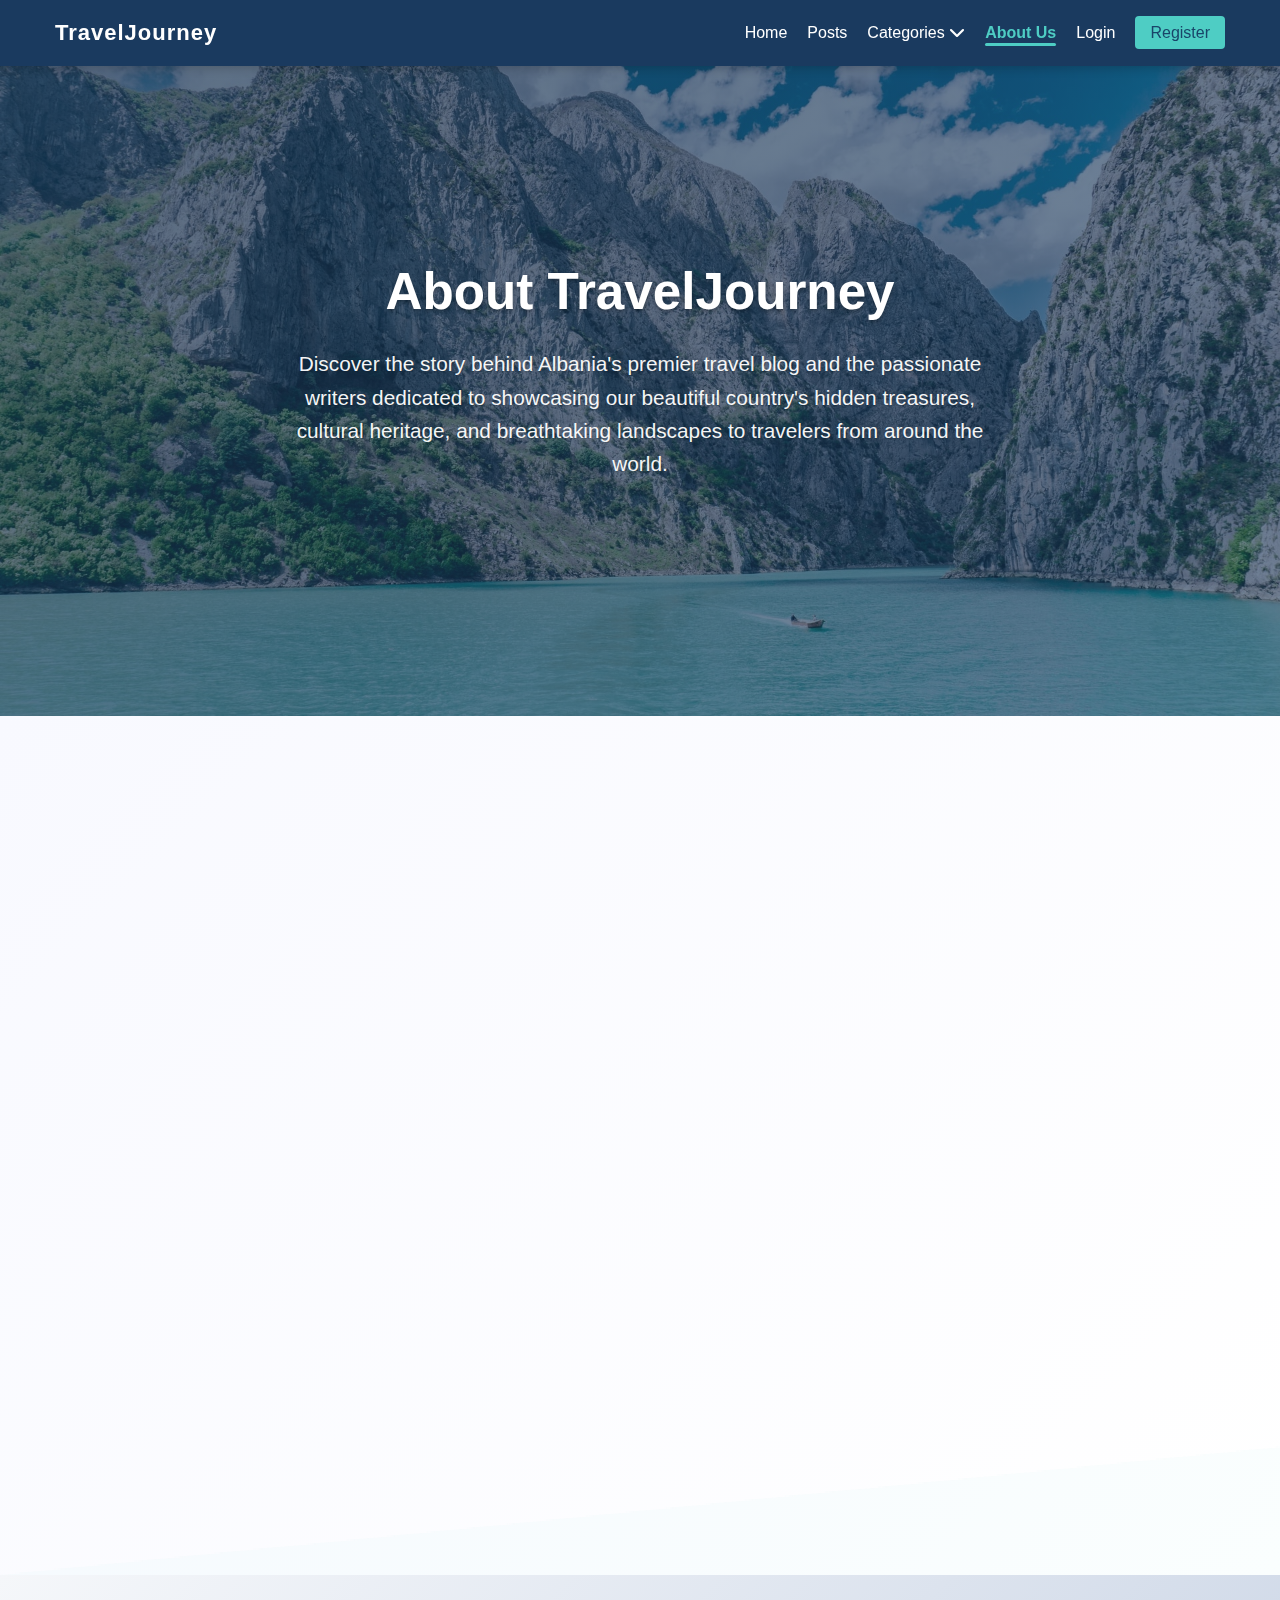
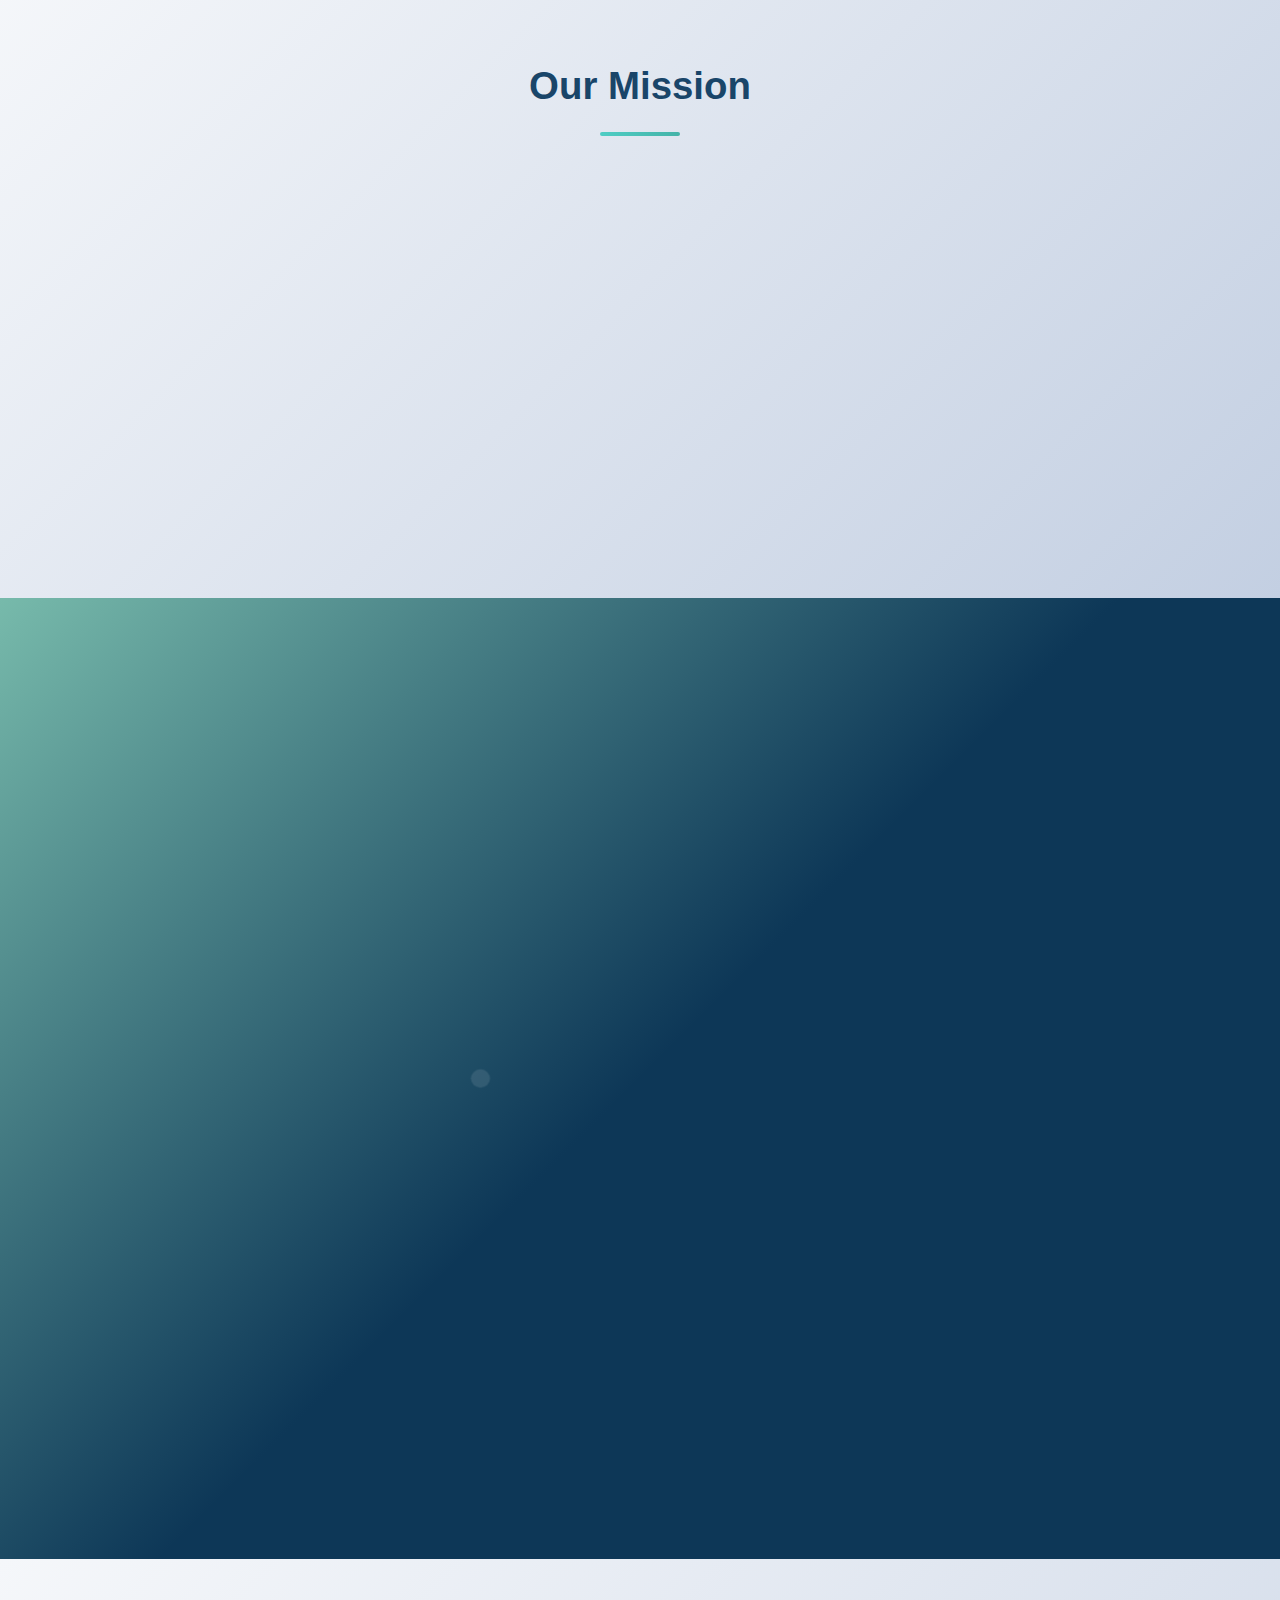
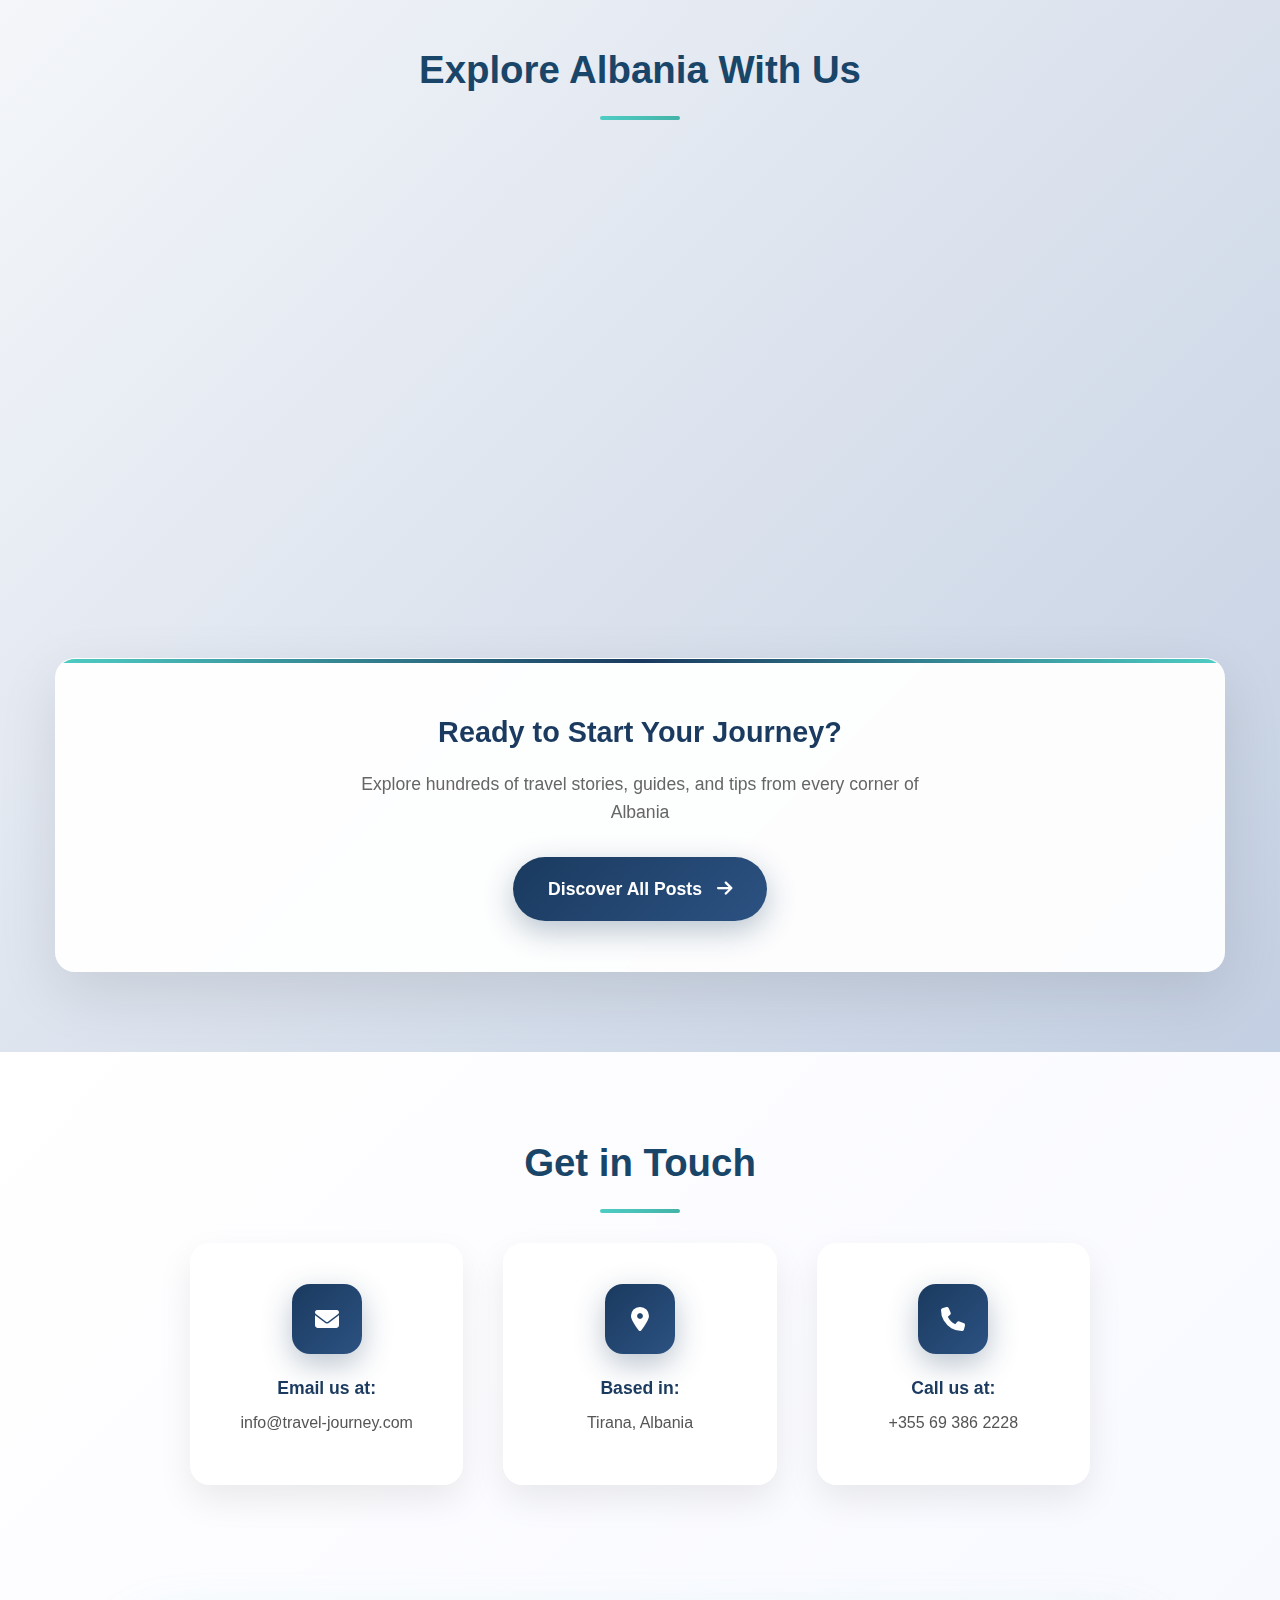
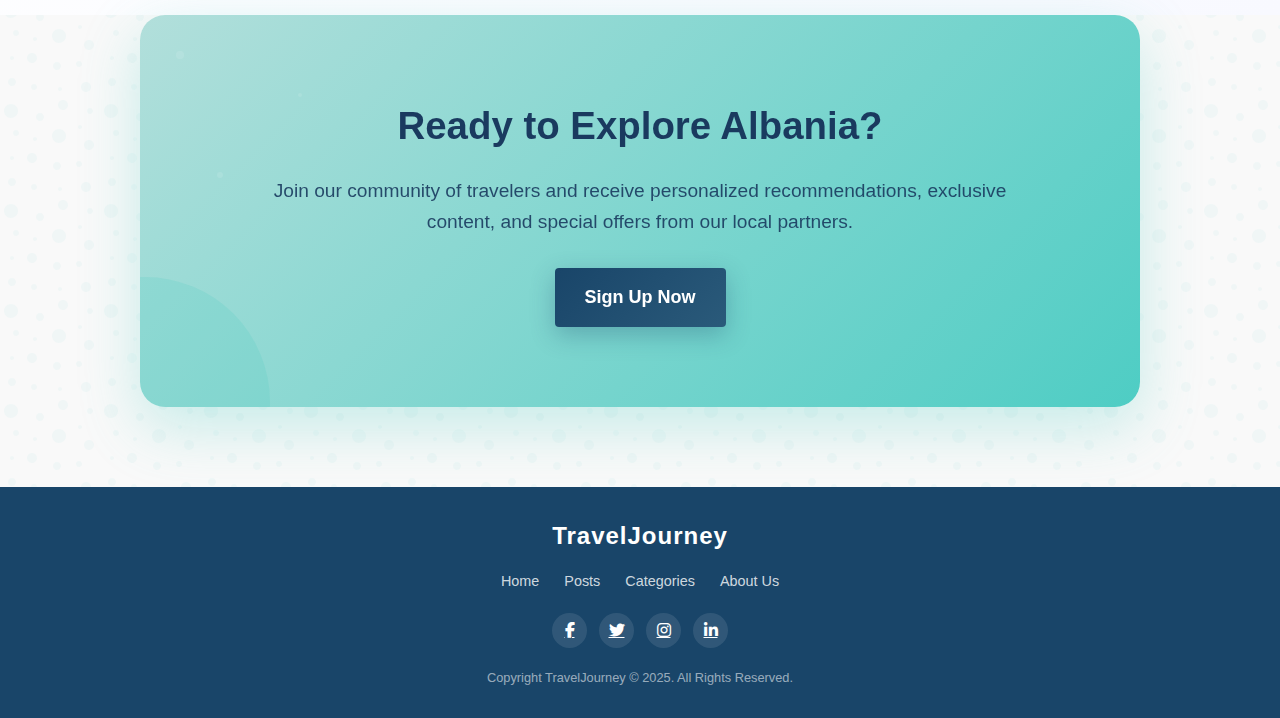
<file: frontend/TravelJourney/pages/about.html>
<!DOCTYPE html>
<html lang="en">
<head>
  <meta charset="UTF-8" />
  <meta name="viewport" content="width=device-width, initial-scale=1.0" />
  
  <!-- Meta tags për SEO - dinamike -->
  <title id="page-title">About Us | TravelJourney</title>
  <meta name="description" content="Learn about TravelJourney.al, a community-driven platform sharing authentic Albanian travel experiences" id="page-description" />
  <meta name="keywords" content="about TravelJourney, Albanian travel community, authentic travel Albania" id="page-keywords" />
  <link rel="canonical" href="http://127.0.0.1:5500/pages/about.html" id="page-canonical" />
  
  <!-- Meta tags për Open Graph -->
  <meta property="og:title" content="About Us | TravelJourney" id="og-title" />
  <meta property="og:description" content="Learn about TravelJourney.al, a community-driven platform sharing authentic Albanian travel experiences" id="og-description" />
  <meta property="og:type" content="website" id="og-type" />
  <meta property="og:url" content="http://127.0.0.1:5500/pages/about.html" id="og-url" />
  <meta property="og:site_name" content="TravelJourney.al" />
  <meta property="og:locale" content="en_US" />
  
  <!-- Meta tags për Twitter Card -->
  <meta name="twitter:card" content="summary_large_image" />
  <meta name="twitter:title" content="About Us | TravelJourney" id="twitter-title" />
  <meta name="twitter:description" content="Learn about TravelJourney.al, a community-driven platform sharing authentic Albanian travel experiences" id="twitter-description" />
  
  <!-- Linkjet e CSS-së -->
  <link rel="stylesheet" href="../css/index.css" />
  <link rel="stylesheet" href="../css/about.css" />
  <link rel="stylesheet" href="https://cdnjs.cloudflare.com/ajax/libs/font-awesome/6.4.0/css/all.min.css" />
  
  <!-- Të dhënat e strukturuara - JSON-LD -->
  <script type="application/ld+json" id="structured-data">
  {
    "@context": "https://schema.org",
    "@type": "AboutPage",
    "name": "About TravelJourney.al",
    "description": "Learn about TravelJourney.al, a community-driven platform sharing authentic Albanian travel experiences",
    "url": "http://127.0.0.1:5500/pages/about.html",
    "mainEntity": {
      "@type": "Organization",
      "name": "TravelJourney.al",
      "description": "Community-driven platform for authentic Albanian travel experiences",
      "url": "http://127.0.0.1:5500"
    }
  }
  </script>
</head>
<body>
  <!-- Shiriti i navigimit -->
  <nav class="navbar">
    <div class="container">
      <div class="nav-logo">TravelJourney</div>
      <div class="mobile-menu-toggle">
        <i class="fas fa-bars"></i>
      </div>
      <ul class="nav-links">
        <li><a href="index.html">Home</a></li>
        <li><a href="posts.html">Posts</a></li>
        <li class="dropdown">
          <a href="#" class="dropdown-trigger">Categories <i class="fas fa-chevron-down"></i></a>
          <ul class="dropdown-content" id="categoryList">
            <!-- Kategoriet do të mbushen me JS -->
          </ul>
        </li>
        <li class="active"><a href="about.html">About Us</a></li>
        <li id="profileItem" style="display: none;"><a href="profile.html"><i class="fas fa-user-circle"></i> My Profile</a></li>
        <li id="loginItem"><a href="login.html" id="loginLogoutBtn">Login</a></li>
        <li id="registerItem"><a href="register.html" class="register-btn">Register</a></li>
      </ul>
    </div>
  </nav>

  <!-- Seksioni kryesor hero -->
  <section class="hero" style="background: url('../image/aboutimg.jpg') no-repeat center center; background-size: cover;">
    <div class="container">
      <div class="hero-content">
        <h1>About TravelJourney</h1>
        <p>Discover the story behind Albania's premier travel blog and the passionate writers dedicated to showcasing our beautiful country's hidden treasures, cultural heritage, and breathtaking landscapes to travelers from around the world.</p>
      </div>
    </div>
  </section>

  <!-- Përmbajtja kryesore e faqes About -->
  <section class="about-section">
    <div class="container">
      <div class="about-container">
        <div class="about-content-grid">
          <div class="about-text-card">
            <div class="about-icon">
              <i class="fas fa-book-open"></i>
            </div>
            <h2>Our Story</h2>
            <div class="story-timeline">
              <div class="timeline-item">
                <div class="timeline-year">2025</div>
                <div class="timeline-content">
                  <p>TravelJourney began with a simple idea: to help international travelers discover authentic experiences in one of Europe's most underrated destinations.</p>
                </div>
              </div>
              <div class="timeline-item">
                <div class="timeline-year">Today</div>
                <div class="timeline-content">
                  <p>We've grown into a trusted community of passionate locals and travelers who share their love for Albania with the world, promoting inspiring, informative, and respectful travel.</p>
                </div>
              </div>
            </div>
            <!-- Statistikat e historisë -->
            <div class="story-stats">
              <div class="stat-item">
                <div class="stat-number">50+</div>
                <div class="stat-label">Destinations Covered</div>
              </div>
              <div class="stat-item">
                <div class="stat-number">100K+</div>
                <div class="stat-label">Travelers Helped</div>
              </div>
              <div class="stat-item">
                <div class="stat-number">500+</div>
                <div class="stat-label">Travel Stories</div>
              </div>
            </div>
          </div>
          <div class="about-image-card">
            <div class="image-wrapper">
              <img src="../image/explore.avif" alt="The TravelJourney team exploring Albanian mountains" loading="lazy" />
              <div class="image-overlay">
                <div class="overlay-content">
                  <i class="fas fa-mountain"></i>
                  <p>Exploring Albania's Hidden Gems</p>
                </div>
              </div>
            </div>
          </div>
        </div>
      </div>
    </div>
  </section>

  <!-- Seksioni i misionit tonë -->
  <section class="mission-section">
    <div class="container">
      <h2 class="section-title">Our Mission</h2>
      <div class="mission-container">
        <div class="mission-card">
          <div class="mission-icon">
            <i class="fas fa-compass"></i>
          </div>
          <h3>Authentic Exploration</h3>
          <p>We seek to showcase Albania beyond tourist hotspots, taking you to hidden gems and authentic experiences that reflect the true spirit of our country.</p>
        </div>
        <div class="mission-card">
          <div class="mission-icon">
            <i class="fas fa-handshake"></i>
          </div>
          <h3>Cultural Bridge</h3>
          <p>We aim to create understanding between visitors and locals, explaining cultural nuances and traditions that make Albania unique in the Balkans.</p>
        </div>
        <div class="mission-card">
          <div class="mission-icon">
            <i class="fas fa-leaf"></i>
          </div>
          <h3>Sustainable Travel</h3>
          <p>We promote responsible tourism practices that preserve Albania's natural beauty and cultural heritage for future generations.</p>
        </div>
      </div>
    </div>
  </section>

  <!-- Seksioni i vizionit tonë -->
  <section class="vision-section">
    <div class="container">
      <div class="vision-container">
        <div class="vision-image-card">
          <div class="vision-image-wrapper">
            <img src="../image/nature.webp" alt="Future of Albanian tourism" loading="lazy" />
            <div class="vision-badge">
              <span>2030 Vision</span>
            </div>
          </div>
        </div>
        <div class="vision-content-card">
          <div class="vision-icon">
            <i class="fas fa-eye"></i>
          </div>
          <h2>Our Vision</h2>
          <div class="vision-goals">
            <div class="goal-item">
              <div class="goal-icon">
                <i class="fas fa-globe-europe"></i>
              </div>
              <div class="goal-content">
                <h4>Premier Destination</h4>
                <p>We envision Albania becoming a premier sustainable tourism destination in Europe, where visitors create meaningful connections with local communities.</p>
              </div>
            </div>
            <div class="goal-item">
              <div class="goal-icon">
                <i class="fas fa-users"></i>
              </div>
              <div class="goal-content">
                <h4>1 Million Travelers</h4>
                <p>By 2030, we aim to have helped over 1 million international travelers experience the authentic Albania, contributing to economic growth in rural areas.</p>
              </div>
            </div>
            <div class="goal-item">
              <div class="goal-icon">
                <i class="fas fa-heart"></i>
              </div>
              <div class="goal-content">
                <h4>Cultural Preservation</h4>
                <p>We're committed to showcasing tourism evolution while maintaining genuine hospitality and pristine natural environments that make our country special.</p>
              </div>
            </div>
          </div>
        </div>
      </div>
    </div>
  </section>

  <!-- Seksioni për eksplorimin e Shqipërisë -->
  <section class="explore-section">
    <div class="container">
      <h2 class="section-title">Explore Albania With Us</h2>
      <div class="explore-container">
        <div class="explore-card">
          <div class="explore-image">
            <img src="../image/aboutbeach.avif" alt="Albanian Riviera coastline" loading="lazy" />
            <div class="explore-overlay">
              <h3>Coastal Treasures</h3>
            </div>
          </div>
          <div class="explore-content">
            <p>Discover the breathtaking Albanian Riviera with its crystal-clear waters, hidden beaches, and charming coastal villages that rival any Mediterranean destination.</p>
          </div>
        </div>
        <div class="explore-card">
          <div class="explore-image">
            <img src="../image/aboutmountain.webp" alt="Albanian Alps" loading="lazy" />
            <div class="explore-overlay">
              <h3>Mountain Adventures</h3>
            </div>
          </div>
          <div class="explore-content">
            <p>Venture into the majestic Albanian Alps and experience some of Europe's most unspoiled mountain landscapes with breathtaking hiking trails and authentic rural experiences.</p>
          </div>
        </div>
        <div class="explore-card">
          <div class="explore-image">
            <img src="../image/aboutculture.webp" alt="Albanian cultural heritage" loading="lazy" />
            <div class="explore-overlay">
              <h3>Cultural Heritage</h3>
            </div>
          </div>
          <div class="explore-content">
            <p>Immerse yourself in Albania's rich cultural heritage, from ancient ruins and UNESCO sites to vibrant traditions, festivals, and the famous Albanian hospitality.</p>
          </div>
        </div>
      </div>
      
      <!-- Butoni për të zbuluar më shumë -->
      <div class="discover-more-section">
        <div class="discover-content">
          <h3>Ready to Start Your Journey?</h3>
          <p>Explore hundreds of travel stories, guides, and tips from every corner of Albania</p>
        </div>
        <a href="posts.html" class="discover-btn">
          <span>Discover All Posts</span>
          <i class="fas fa-arrow-right"></i>
        </a>
      </div>
    </div>
  </section>

  <!-- Seksioni i kontaktit -->
  <section class="contact-section">
    <div class="container">
      <h2 class="section-title">Get in Touch</h2>
      <div class="contact-methods">
        <div class="contact-method">
          <div class="contact-icon">
            <i class="fas fa-envelope"></i>
          </div>
          <p class="contact-label">Email us at:</p>
          <p>info@travel-journey.com</p>
        </div>
        <div class="contact-method">
          <div class="contact-icon">
            <i class="fas fa-map-marker-alt"></i>
          </div>
          <p class="contact-label">Based in:</p>
          <p>Tirana, Albania</p>
        </div>
        <div class="contact-method">
          <div class="contact-icon">
            <i class="fas fa-phone"></i>
          </div>
          <p class="contact-label">Call us at:</p>
          <p>+355 69 386 2228</p>
        </div>
      </div>
    </div>
  </section>

  <!-- Seksioni CTA (Call to Action) -->
  <section class="cta-section">
    <div class="container">
      <h2>Ready to Explore Albania?</h2>
      <p>Join our community of travelers and receive personalized recommendations, exclusive content, and special offers from our local partners.</p>
      <a href="register.html" class="btn btn-large btn-primary" id="ctaSignUpBtn">Sign Up Now</a>
    </div>
  </section>

  <!-- Poshtëfaqja -->
  <footer class="footer">
    <div class="container">
      <div class="footer-logo">TravelJourney</div>
      <ul class="footer-links">
        <li><a href="index.html">Home</a></li>
        <li><a href="posts.html">Posts</a></li>
        <li><a href="categories.html">Categories</a></li>
        <li><a href="about.html">About Us</a></li>
      </ul>
      <div class="social-icons">
        <a href="#" class="social-icon" aria-label="Facebook"><i class="fab fa-facebook-f"></i></a>
        <a href="#" class="social-icon" aria-label="Twitter"><i class="fab fa-twitter"></i></a>
        <a href="#" class="social-icon" aria-label="Instagram"><i class="fab fa-instagram"></i></a>
        <a href="#" class="social-icon" aria-label="LinkedIn"><i class="fab fa-linkedin-in"></i></a>
      </div>
      <p class="copyright">Copyright TravelJourney © 2025. All Rights Reserved.</p>
    </div>
  </footer>

  <!-- Tooltip -->
  <div id="tooltip" class="tooltip"></div>

  <!-- Kontejneri i njoftimeve -->
  <div id="notification-container"></div>

  <!-- Scriptet e SEO-së -->
  <script src="../js/seo.js"></script>
  <script src="../js/script.js"></script>
  <script src="../js/about.js"></script>
</body>
</html>
</file>
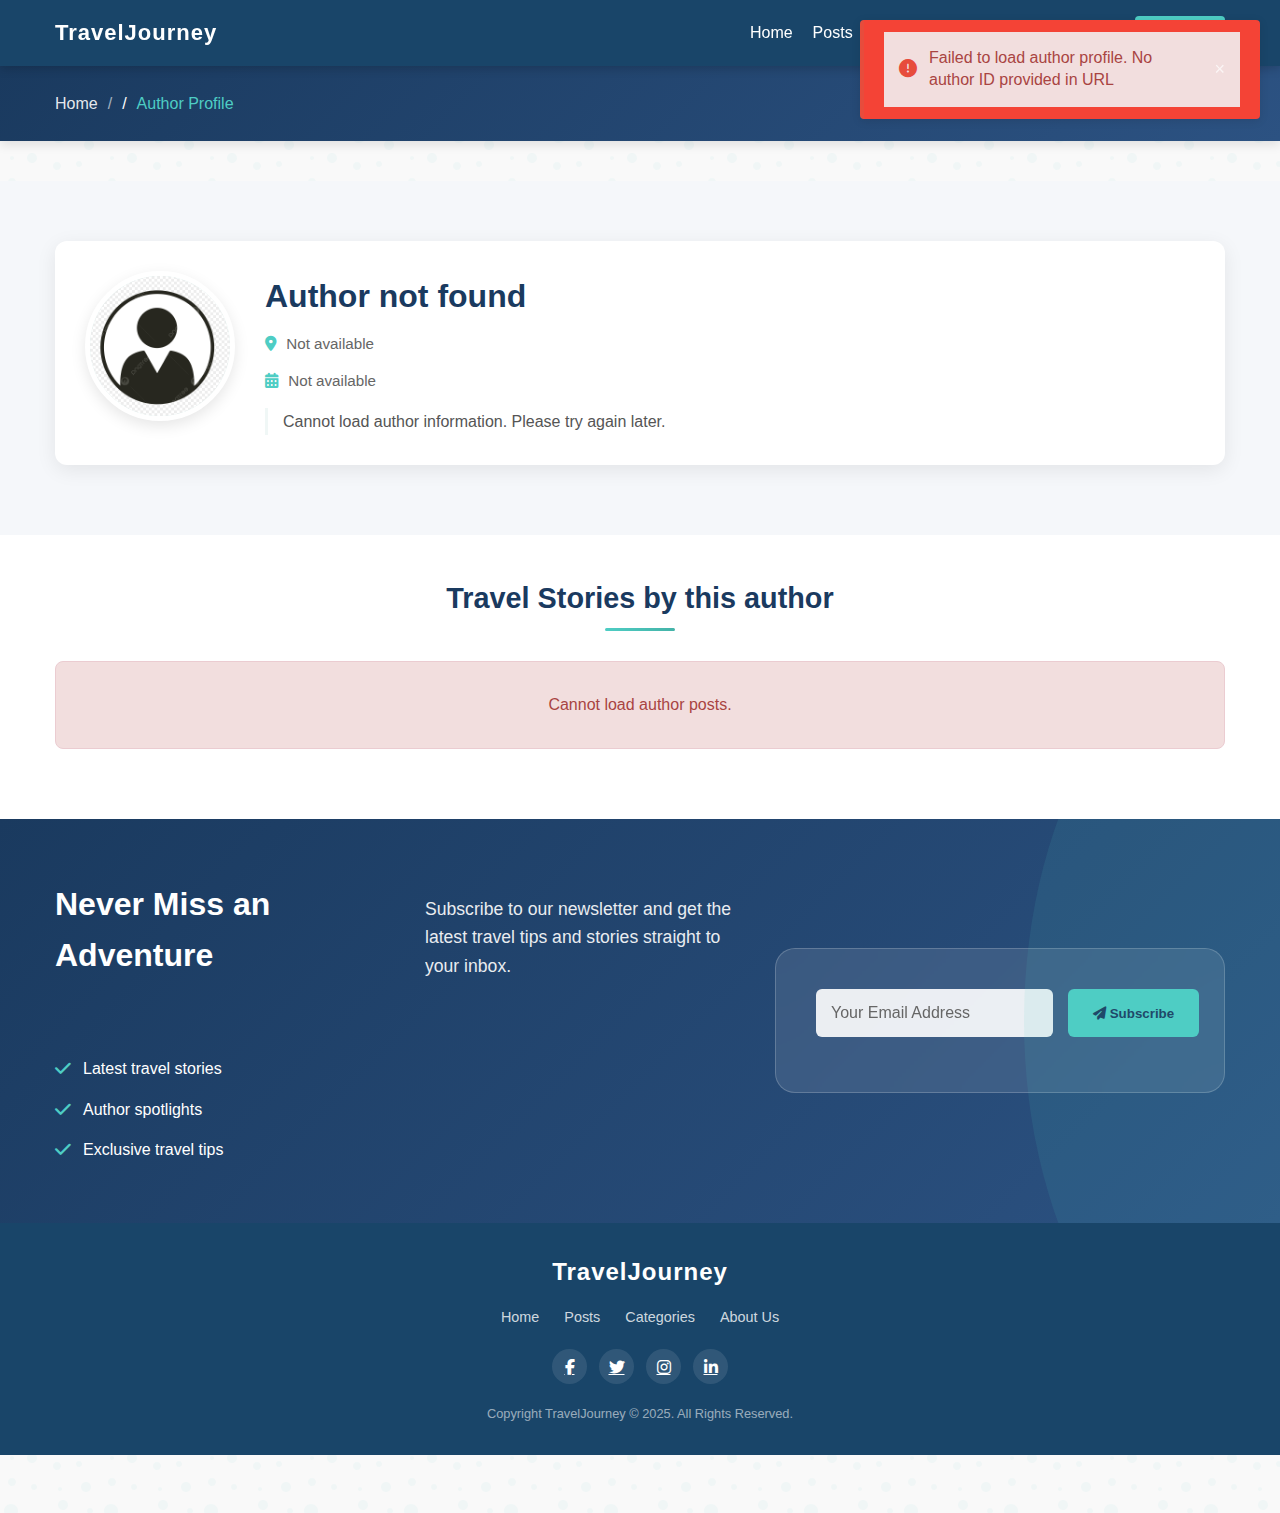
<file: frontend/TravelJourney/pages/author.html>
<!DOCTYPE html>
<html lang="en">
<head>
  <meta charset="UTF-8" />
  <meta name="viewport" content="width=device-width, initial-scale=1.0"/>
  
  <!-- Meta tags për SEO - dinamike -->
  <title id="page-title">Author Profile - TravelJourney</title>
  <meta name="description" content="Meet our travel author and discover their authentic Albanian travel experiences and stories" id="page-description" />
  <meta name="keywords" content="travel author, Albania travel writer, travel blogger, Albanian travel expert" id="page-keywords" />
  <link rel="canonical" href="http://127.0.0.1:5500/pages/author.html" id="page-canonical" />
  
  <!-- Meta tags për Open Graph -->
  <meta property="og:title" content="Author Profile - TravelJourney" id="og-title" />
  <meta property="og:description" content="Meet our travel author and discover their authentic Albanian travel experiences and stories" id="og-description" />
  <meta property="og:type" content="profile" id="og-type" />
  <meta property="og:url" content="http://127.0.0.1:5500/pages/author.html" id="og-url" />
  <meta property="og:site_name" content="TravelJourney.al" />
  <meta property="og:locale" content="en_US" />
  
  <!-- Meta tags për Twitter Card -->
  <meta name="twitter:card" content="summary_large_image" />
  <meta name="twitter:title" content="Author Profile - TravelJourney" id="twitter-title" />
  <meta name="twitter:description" content="Meet our travel author and discover their authentic Albanian travel experiences and stories" id="twitter-description" />
  
  <!-- Linkjet e CSS-së -->
  <link rel="stylesheet" href="../css/index.css" />
  <link rel="stylesheet" href="../css/author.css" />
  <link rel="stylesheet" href="https://cdnjs.cloudflare.com/ajax/libs/font-awesome/6.4.0/css/all.min.css" />
  
  <!-- Të dhënat e strukturuara - JSON-LD -->
  <script type="application/ld+json" id="structured-data">
  {
    "@context": "https://schema.org",
    "@type": "Person",
    "name": "Travel Author",
    "description": "Passionate travel writer sharing authentic Albanian travel experiences",
    "url": "http://127.0.0.1:5500/pages/author.html",
    "mainEntityOfPage": {
      "@type": "ProfilePage",
      "@id": "http://127.0.0.1:5500/pages/author.html"
    }
  }
  </script>
</head>
<body>
  <!--Navbar-->
  <nav class="navbar">
    <div class="container">
      <div class="nav-logo">TravelJourney</div>
      <div class="mobile-menu-toggle">
        <i class="fas fa-bars"></i>
      </div>
      <ul class="nav-links">
        <li><a href="index.html">Home</a></li>
        <li><a href="posts.html">Posts</a></li>
        <li class="dropdown">
          <a href="#" class="dropdown-trigger">Categories <i class="fas fa-chevron-down"></i></a>
          <ul class="dropdown-content" id="categoryList">
            <!-- Kategoriet do të mbushen me JS -->
          </ul>
        </li>
        <li><a href="about.html">About Us</a></li>
        <li id="profileItem" style="display: none;"><a href="profile.html"><i class="fas fa-user-circle"></i> <span id="userNameDisplay">My Profile</span></a></li>
        <li id="loginItem"><a href="login.html" id="loginLogoutBtn">Login</a></li>
        <li id="registerItem"><a href="register.html" class="register-btn">Register</a></li>
      </ul>
    </div>
  </nav>

  <!-- Banner-i i kokës së faqes -->
  <section class="page-header">
    <div class="container">
      <div class="breadcrumb">
        <a href="index.html">Home</a> / <span id="breadcrumb-author">Author Profile</span>
      </div>
    </div>
  </section>

  <!-- Seksioni i profilit të autorit -->
  <section class="author-profile-section">
    <div class="container">
      <div class="profile-header">
        <div class="profile-image-container">
          <img id="authorImage" src="../image/default-avatar.jpg" alt="Author profile image" loading="lazy">
        </div>
        <div class="profile-info">
          <h1 id="authorName">Loading author info...</h1>
          <p id="authorLocation" class="location"><i class="fas fa-map-marker-alt"></i> <span>Location loading...</span></p>
          <p id="authorJoinDate" class="join-date"><i class="fas fa-calendar-alt"></i> <span>Joined: Loading...</span></p>
          <p id="authorDescription" class="description">Loading author description...</p>
        </div>
      </div>
    </div>
  </section>

  <!-- Seksioni i postimeve të autorit -->
  <section class="author-posts-section">
    <div class="container">
      <h2 class="section-title">Travel Stories by <span id="authorNameInTitle">this author</span></h2>
      <div id="authorPosts" class="posts-grid">
        <!-- Postimet e autorit do të ngarkohen këtu përmes JavaScript -->
        <div class="loading" id="authorPosts-loader">
          <div class="loader-spinner"></div>
          <p>Loading author's travel stories...</p>
        </div>
      </div>
      
      <!-- Mesazhi "Nuk ka postime" -->
      <div id="noPostsMessage" class="no-posts-message" style="display: none;">
        <div class="no-posts-icon">
          <i class="fas fa-map-marked-alt"></i>
        </div>
        <h3>No Travel Stories Yet</h3>
        <p>This author hasn't shared any travel experiences yet, but stay tuned for amazing Albanian adventures!</p>
      </div>
    </div>
  </section>

  <!-- Seksioni i gazetës -->
  <section class="newsletter-section">
    <div class="container">
      <div class="newsletter-container">
        <div class="newsletter-content">
          <h2>Never Miss an Adventure</h2>
          <p>Subscribe to our newsletter and get the latest travel tips and stories straight to your inbox.</p>
          <div class="newsletter-features">
            <div class="feature">
              <i class="fas fa-check"></i>
              <span>Latest travel stories</span>
            </div>
            <div class="feature">
              <i class="fas fa-check"></i>
              <span>Author spotlights</span>
            </div>
            <div class="feature">
              <i class="fas fa-check"></i>
              <span>Exclusive travel tips</span>
            </div>
          </div>
        </div>
        <div class="newsletter-form">
          <div class="form-group">
            <input type="email" placeholder="Your Email Address" id="newsletterEmail" />
            <button class="btn newsletter-btn" id="subscribeBtn">
              <i class="fas fa-paper-plane"></i> Subscribe
            </button>
          </div>
        </div>
      </div>
    </div>
  </section>

  <!-- Footer -->
  <footer class="footer">
    <div class="container">
      <div class="footer-logo">TravelJourney</div>
      <ul class="footer-links">
        <li><a href="index.html">Home</a></li>
        <li><a href="posts.html">Posts</a></li>
        <li><a href="categories.html">Categories</a></li>
        <li><a href="about.html">About Us</a></li>
      </ul>
      <div class="social-icons">
        <a href="#" class="social-icon" aria-label="Facebook"><i class="fab fa-facebook-f"></i></a>
        <a href="#" class="social-icon" aria-label="Twitter"><i class="fab fa-twitter"></i></a>
        <a href="#" class="social-icon" aria-label="Instagram"><i class="fab fa-instagram"></i></a>
        <a href="#" class="social-icon" aria-label="LinkedIn"><i class="fab fa-linkedin-in"></i></a>
      </div>
      <p class="copyright">Copyright TravelJourney © 2025. All Rights Reserved.</p>
    </div>
  </footer>

  <!-- Modali i dialogut të hyrjes -->
  <div id="loginDialogModal" class="modal">
    <div class="modal-content">
      <span class="close-modal">&times;</span>
      <div class="modal-header">
        <h2><i class="fas fa-sign-in-alt"></i> Login Required</h2>
      </div>
      <div class="modal-body">
        <div class="modal-icon">
          <i class="fas fa-user-lock"></i>
        </div>
        <p>You need to be logged in to perform this action. Would you like to login now?</p>
        <div class="modal-benefits">
          <div class="benefit-item">
            <i class="fas fa-check"></i>
            <span>Follow your favorite authors</span>
          </div>
          <div class="benefit-item">
            <i class="fas fa-check"></i>
            <span>Save travel stories</span>
          </div>
          <div class="benefit-item">
            <i class="fas fa-check"></i>
            <span>Share your own experiences</span>
          </div>
        </div>
      </div>
      <div class="modal-footer">
        <button id="cancelLoginBtn" class="btn btn-secondary">Maybe Later</button>
        <button id="proceedLoginBtn" class="btn btn-primary">
          <i class="fas fa-sign-in-alt"></i> Login Now
        </button>
      </div>
    </div>
  </div>

  <!-- Tooltip -->
  <div id="tooltip" class="tooltip">
    <div class="tooltip-content">
      <i class="fas fa-info-circle"></i>
      <span class="tooltip-text"></span>
    </div>
    <div class="tooltip-arrow"></div>
  </div>

  <!-- Kontejneri i njoftimeve -->
  <div id="notification-container"></div>

  <!-- Template për postimet e autorit -->
  <template id="authorPostTemplate">
    <div class="author-post-card">
      <div class="post-image">
        <img src="" alt="" loading="lazy">
        <div class="post-category-badge"></div>
      </div>
      <div class="post-content">
        <h3 class="post-title"></h3>
        <div class="post-meta">
          <span class="post-date"></span>
          <span class="post-reading-time"></span>
        </div>
        <p class="post-excerpt"></p>
        <div class="post-footer">
          <a href="" class="read-more-btn">
            <span>Read Story</span>
            <i class="fas fa-arrow-right"></i>
          </a>
          <div class="post-stats">
            <span class="stat">
              <i class="fas fa-eye"></i>
              <span class="view-count">0</span>
            </span>
          </div>
        </div>
      </div>
    </div>
  </template>

  <!-- Template për autorë të lidhur -->
  <template id="relatedAuthorTemplate">
    <div class="related-author-card">
      <div class="author-avatar">
        <img src="" alt="" loading="lazy">
      </div>
      <div class="author-info">
        <h4 class="author-name"></h4>
        <p class="author-location"></p>
        <p class="author-posts-count"></p>
        <a href="" class="view-author-btn">
          <span>View Profile</span>
          <i class="fas fa-user"></i>
        </a>
      </div>
    </div>
  </template>

  <!-- Scriptet e SEO-së -->
  <script src="../js/author.js"></script>
  <script src="../js/script.js"></script>
  <script src="../js/seo.js"></script>
</body>
</html>
</file>
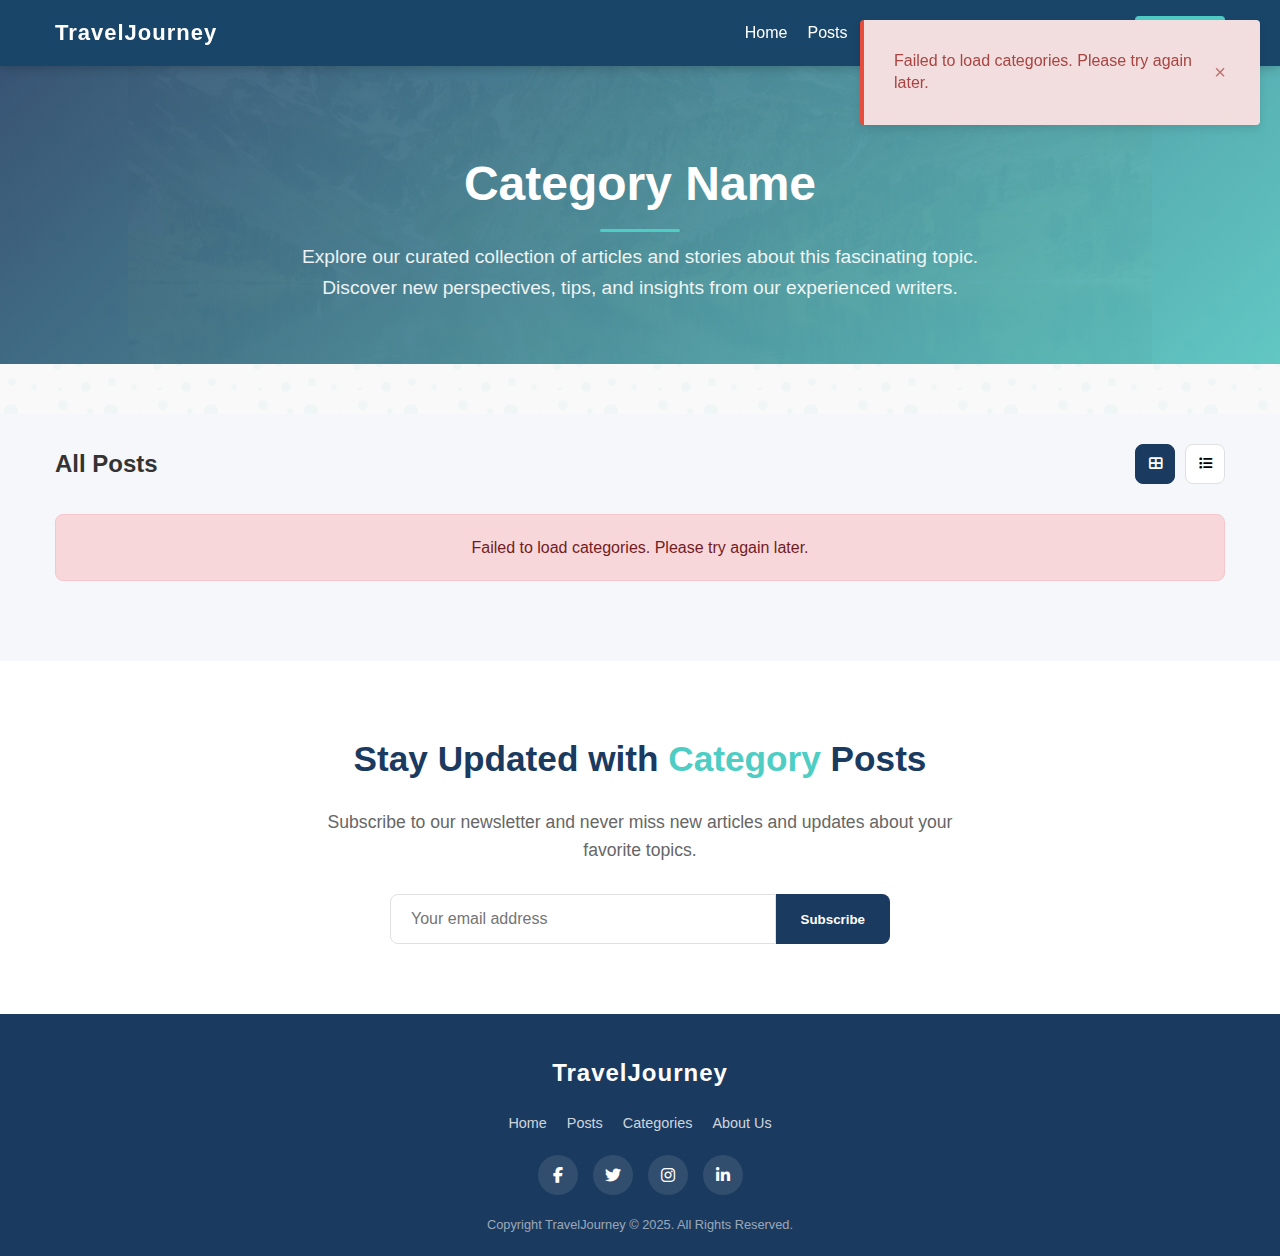
<file: frontend/TravelJourney/pages/categories.html>
<!DOCTYPE html>
<html lang="en">
<head>
  <meta charset="UTF-8" />
  <meta name="viewport" content="width=device-width, initial-scale=1.0" />
  
  <!-- Meta tags për SEO - dinamike -->
  <title id="page-title">Categories | TravelJourney</title>
  <meta name="description" content="Explore Albanian destinations by categories: Adventure Chronicles, Culture Code, Hidden Gems, Local Wisdom, and more travel experiences" id="page-description" />
  <meta name="keywords" content="Albania travel categories, adventure travel Albania, cultural experiences Albania, hidden gems Balkans" id="page-keywords" />
  <link rel="canonical" href="http://127.0.0.1:5500/pages/categories.html" id="page-canonical" />
  
  <!-- Meta tags për Open Graph -->
  <meta property="og:title" content="Categories | TravelJourney" id="og-title" />
  <meta property="og:description" content="Explore Albanian destinations by categories: Adventure Chronicles, Culture Code, Hidden Gems, Local Wisdom, and more travel experiences" id="og-description" />
  <meta property="og:type" content="website" id="og-type" />
  <meta property="og:url" content="http://127.0.0.1:5500/pages/categories.html" id="og-url" />
  <meta property="og:site_name" content="TravelJourney.al" />
  <meta property="og:locale" content="en_US" />
  
  <!-- Meta tags për Twitter Card -->
  <meta name="twitter:card" content="summary_large_image" />
  <meta name="twitter:title" content="Categories | TravelJourney" id="twitter-title" />
  <meta name="twitter:description" content="Explore Albanian destinations by categories: Adventure Chronicles, Culture Code, Hidden Gems, Local Wisdom, and more travel experiences" id="twitter-description" />
  
  <!-- Linkjet e CSS-së -->
  <link rel="stylesheet" href="../css/index.css" />
  <link rel="stylesheet" href="../css/categories.css" />
  <link rel="stylesheet" href="https://cdnjs.cloudflare.com/ajax/libs/font-awesome/6.4.0/css/all.min.css" />
  
  <!-- Të dhënat e strukturuara - JSON-LD -->
  <script type="application/ld+json" id="structured-data">
  {
    "@context": "https://schema.org",
    "@type": "CollectionPage",
    "name": "Travel Categories",
    "description": "Explore Albanian destinations by categories: Adventure Chronicles, Culture Code, Hidden Gems, Local Wisdom, and more travel experiences",
    "url": "http://127.0.0.1:5500/pages/categories.html"
  }
  </script>
</head>
<body>
  <!-- Shiriti i navigimit -->
  <nav class="navbar">
    <div class="container">
      <div class="nav-logo">TravelJourney</div>
      <div class="mobile-menu-toggle">
        <i class="fas fa-bars"></i>
      </div>
      <ul class="nav-links">
        <li><a href="index.html">Home</a></li>
        <li><a href="posts.html">Posts</a></li>
        <li class="dropdown active">
          <a href="#">Categories ▼</a>
          <ul class="dropdown-content" id="categoryList">
            <!-- Kategoriet do të mbushen përmes JS -->
          </ul>
        </li>
        <li><a href="about.html">About Us</a></li>
        <li id="profileItem" style="display: none;"><a href="profile.html"><i class="fas fa-user-circle"></i> My Profile</a></li>
        <li id="loginItem"><a href="login.html" id="loginLogoutBtn">Login</a></li>
        <li id="registerItem"><a href="register.html" class="register-btn">Register</a></li>
      </ul>
    </div>
  </nav>

  <!-- Seksioni kryesor për kategorinë -->
  <section class="category-hero">
    <div class="container">
      <div class="category-hero-content">
        <h1 id="categoryTitle">Category Name</h1>
        <p class="category-description">Explore our curated collection of articles and stories about this fascinating topic. Discover new perspectives, tips, and insights from our experienced writers.</p>
      </div>
    </div>
  </section>

  <!-- Seksioni i postimeve të zgjedhura -->
  <section class="featured-category-posts">
    <div class="container">
      <div id="featuredCategoryPosts">
        <!-- Postimet e zgjedhura do të shfaqen këtu -->
      </div>
    </div>
  </section>

  <!-- Seksioni i postimeve të kategorisë -->
  <section class="category-posts-section">
    <div class="container">
      <div class="section-header">
        <h2>All Posts</h2>
        <div class="view-options">
          <button class="view-option active" data-view="grid"><i class="fas fa-th-large"></i></button>
          <button class="view-option" data-view="list"><i class="fas fa-list"></i></button>
        </div>
      </div>
      <div id="categoryPosts" class="grid-view">
        <!-- Postimet e kategorisë do të shfaqen këtu -->
        <div class="loading-container">
          <div class="loading"></div>
          <p>Loading posts...</p>
        </div>
      </div>
    </div>
  </section>

  <!-- Seksioni i abonimit -->
  <section class="subscribe-section">
    <div class="container">
      <div class="subscribe-content">
        <h2>Stay Updated with <span class="highlight" id="categoryHighlight">Category</span> Posts</h2>
        <p>Subscribe to our newsletter and never miss new articles and updates about your favorite topics.</p>
        <form class="subscribe-form">
          <input type="email" placeholder="Your email address" required>
          <button type="submit" class="btn">Subscribe</button>
        </form>
      </div>
    </div>
  </section>

  <!-- Poshtëfaqja -->
  <footer class="footer">
    <div class="container">
      <div class="footer-logo">TravelJourney</div>
      <ul class="footer-links">
        <li><a href="index.html">Home</a></li>
        <li><a href="posts.html">Posts</a></li>
        <li><a href="categories.html">Categories</a></li>
        <li><a href="about.html">About Us</a></li>
      </ul>
      <div class="social-icons">
        <a href="#" class="social-icon" aria-label="Facebook"><i class="fab fa-facebook-f"></i></a>
        <a href="#" class="social-icon" aria-label="Twitter"><i class="fab fa-twitter"></i></a>
        <a href="#" class="social-icon" aria-label="Instagram"><i class="fab fa-instagram"></i></a>
        <a href="#" class="social-icon" aria-label="LinkedIn"><i class="fab fa-linkedin-in"></i></a>
      </div>
      <p class="copyright">Copyright TravelJourney © 2025. All Rights Reserved.</p>
    </div>
  </footer>

  <!-- Tooltip -->
  <div id="tooltip" class="tooltip"></div>

  <!-- Kontejneri i njoftimeve -->
  <div id="notification-container"></div>

  <!-- Scriptet e SEO-së -->
  <script src="../js/seo.js"></script>
  <script src="../js/script.js"></script>
  <script src="../js/categories.js"></script>
</body>
</html>
</file>
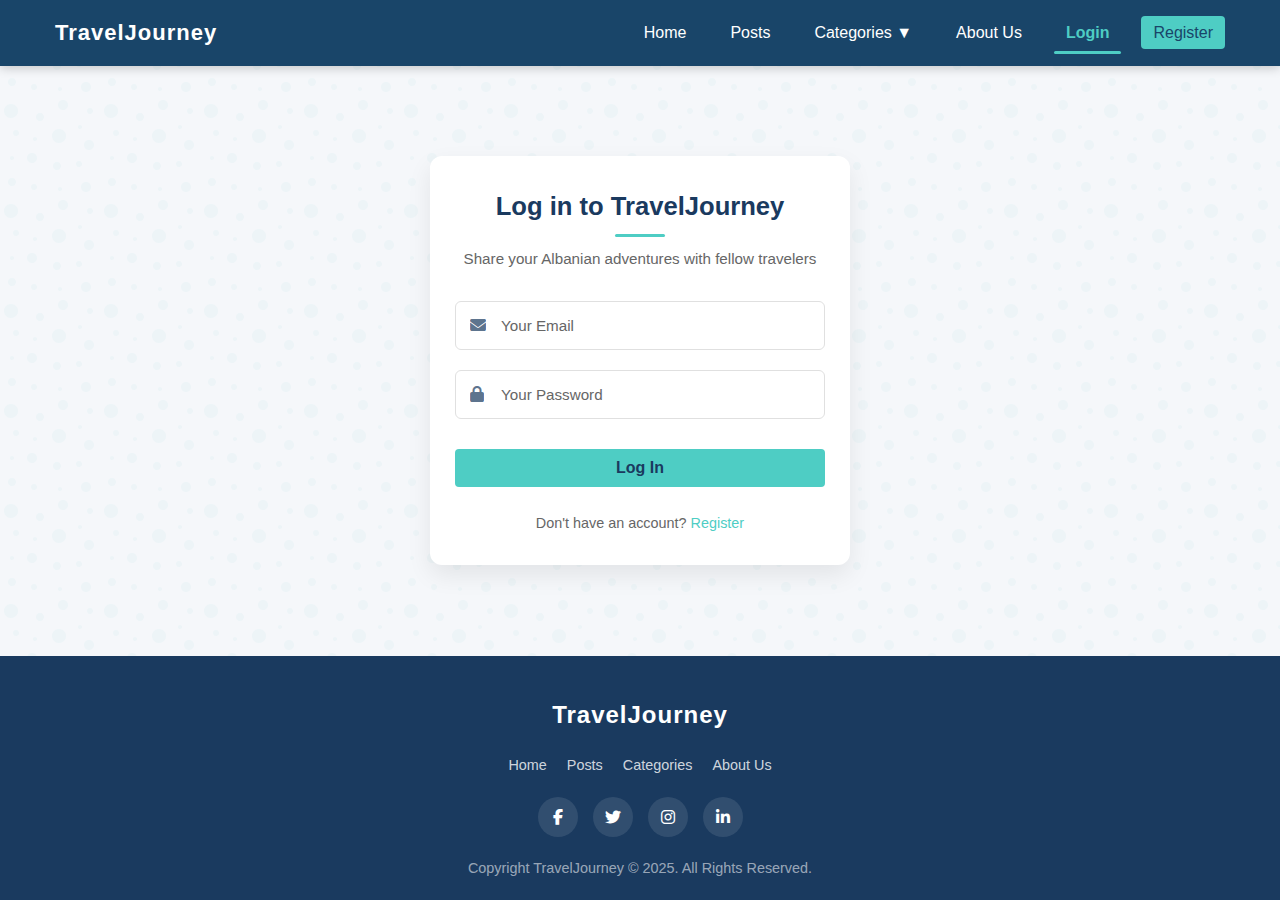
<file: frontend/TravelJourney/pages/create.html>
<!DOCTYPE html>
<html lang="en">
<head>
  <meta charset="UTF-8" />
  <meta name="viewport" content="width=device-width, initial-scale=1.0"/>
  
  <!-- Meta tags për SEO - statike -->
  <title>Share Your Journey - Create Travel Story | TravelJourney</title>
  <meta name="description" content="Share your Albanian travel experience with our community. Create and publish your travel story to inspire other travelers and showcase Albania's beauty." />
  <meta name="keywords" content="share travel story, create travel blog, Albanian travel experiences, travel community, write travel story" />
  <link rel="canonical" href="http://127.0.0.1:5500/pages/create.html" />
  
  <!-- Meta tags për Open Graph -->
  <meta property="og:title" content="Share Your Journey - Create Travel Story | TravelJourney" />
  <meta property="og:description" content="Share your Albanian travel experience with our community. Create and publish your travel story to inspire other travelers and showcase Albania's beauty." />
  <meta property="og:type" content="website" />
  <meta property="og:url" content="http://127.0.0.1:5500/pages/create.html" />
  <meta property="og:site_name" content="TravelJourney.al" />
  <meta property="og:locale" content="en_US" />
  
  <!-- Meta tags për Twitter Card -->
  <meta name="twitter:card" content="summary_large_image" />
  <meta name="twitter:title" content="Share Your Journey - Create Travel Story | TravelJourney" />
  <meta name="twitter:description" content="Share your Albanian travel experience with our community. Create and publish your travel story to inspire other travelers and showcase Albania's beauty." />
  
  <!-- Linkjet e CSS-së -->
  <link rel="stylesheet" href="../css/index.css" />
  <link rel="stylesheet" href="../css/create.css" />
  <link rel="stylesheet" href="https://cdnjs.cloudflare.com/ajax/libs/font-awesome/6.4.0/css/all.min.css" />
  
  <!-- Të dhënat e strukturuara - JSON-LD -->
  <script type="application/ld+json">
  {
    "@context": "https://schema.org",
    "@type": "WebPage",
    "name": "Share Your Journey",
    "description": "Share your Albanian travel experience with our community. Create and publish your travel story to inspire other travelers and showcase Albania's beauty.",
    "url": "http://127.0.0.1:5500/pages/create.html"
  }
  </script>
</head>
<body>
  <!-- Navbar -->
  <nav class="navbar">
    <div class="container">
      <div class="nav-logo">TravelJourney</div>
      <div class="mobile-menu-toggle">
        <i class="fas fa-bars"></i>
      </div>
      <ul class="nav-links">
        <li><a href="index.html">Home</a></li>
        <li><a href="posts.html">Posts</a></li>
        <li class="dropdown">
          <a href="#">Categories ▼</a>
          <ul class="dropdown-content" id="categoryList">
            <!-- Kategoriet do të mbushen me JS -->
          </ul>
        </li>
        <li><a href="about.html">About Us</a></li>
        <li id="profileItem" style="display: none;"><a href="profile.html"><i class="fas fa-user-circle"></i> My Profile</a></li>
        <li id="loginItem"><a href="login.html" id="loginLogoutBtn">Login</a></li>
        <li id="registerItem"><a href="register.html" class="register-btn">Register</a></li>
      </ul>
    </div>
  </nav>

  <!-- Seksioni hero -->
  <section class="share-hero">
    <div class="container">
      <div class="hero-content">
        <h1>Share Your Journey</h1>
        <p>Every trip has a story worth telling. Let your adventures inspire others to explore our beautiful world.</p>
      </div>
    </div>
  </section>

  <!-- Seksioni "Pse të ndash" -->
  <section class="why-share">
    <div class="container">
      <h2 class="section-title">Why Share Your Travel Experiences?</h2>
      
      <div class="benefits-grid">
        <div class="benefit-card">
          <div class="benefit-icon">
            <i class="fas fa-book-open"></i>
          </div>
          <h3>Preserve Memories</h3>
          <p>Document your adventures in a beautiful way that you can revisit for years to come.</p>
        </div>
        
        <div class="benefit-card">
          <div class="benefit-icon">
            <i class="fas fa-users"></i>
          </div>
          <h3>Inspire Others</h3>
          <p>Your journey could be the inspiration someone needs to discover a new destination.</p>
        </div>
        
        <div class="benefit-card">
          <div class="benefit-icon">
            <i class="fas fa-lightbulb"></i>
          </div>
          <h3>Share Knowledge</h3>
          <p>Help fellow travelers with practical tips, hidden gems, and invaluable insights.</p>
        </div>
      </div>
    </div>
  </section>

  <!-- Përmbajtja kryesore -->
  <main>
    <div class="form-container">
      <div class="form-header">
        <h2>Create Your Travel Story</h2>
        <p class="form-subtitle">Fill in the details below to share your adventure with the world</p>
      </div>
      
      <form id="createPostForm" enctype="multipart/form-data">
        <!-- Progresi i formës -->
        <div class="form-progress">
          <div class="progress-step active">
            <span class="step-number">1</span>
            <span class="step-label">Basic Info</span>
          </div>
          <div class="progress-line"></div>
          <div class="progress-step">
            <span class="step-number">2</span>
            <span class="step-label">Content</span>
          </div>
          <div class="progress-line"></div>
          <div class="progress-step">
            <span class="step-number">3</span>
            <span class="step-label">Finish</span>
          </div>
        </div>
        
        <!-- Hapi 1 -->
        <div class="form-step active-step" id="step1">
          <div class="form-group">
            <label for="title"><i class="fas fa-heading"></i> Title</label>
            <input type="text" id="title" name="title" placeholder="A captivating title for your journey" required data-pattern=".{5,100}" data-error="Title must be between 5 and 100 characters" />
            <div class="error-hint"></div>
          </div>
          
          <div class="form-row">
            <div class="form-group">
              <label for="publishAt"><i class="far fa-calendar-alt"></i> Publish Date</label>
              <input type="datetime-local" id="publishAt" name="publishAt" required />
            </div>
            
            <div class="form-group">
              <label for="status"><i class="fas fa-toggle-on"></i> Status</label>
              <select id="status" name="status">
                <option value="1">Published</option>
                <option value="0">Draft</option>
              </select>
            </div>
          </div>
          
          <div class="form-group">
            <label for="categories"><i class="fas fa-tags"></i> Categories</label>
            <select id="categories" name="categories" multiple required data-error="Select at least one category">
              <!-- Do të mbushen me JavaScript nga API -->
            </select>
            <small>Hold Ctrl (or Cmd) to select multiple categories</small>
            <div class="error-hint"></div>
          </div>
          
          <!-- Navigimi i formës -->
          <div class="form-nav">
            <button type="button" class="btn-next" data-step="2">Next <i class="fas fa-arrow-right"></i></button>
          </div>
        </div>
        
        <!-- Hapi 2 -->
        <div class="form-step" id="step2">
          <div class="form-group">
            <label for="content"><i class="fas fa-pen-fancy"></i> Your Story</label>
            <textarea id="content" name="content" rows="10" placeholder="Tell us about your adventure..." required data-pattern=".{50,}" data-error="Your story should be at least 50 characters long"></textarea>
            <div class="input-helper">
              <div class="character-count">0 characters</div>
              <div class="error-hint"></div>
            </div>
          </div>
          
          <!-- Seksioni i ngarkimit të imazhit -->
          <div class="form-group image-upload-container">
            <label for="image"><i class="fas fa-image"></i> Featured Image</label>
            <div class="image-upload-area" id="imageDropArea">
              <div class="upload-icon">
                <i class="fas fa-cloud-upload-alt"></i>
              </div>
              <p>Drag & drop your image here or</p>
              <div class="upload-btn-wrapper">
                <button type="button" class="upload-btn">Browse Files</button>
                <input type="file" id="image" name="image" accept="image/*" />
              </div>
              <p class="upload-help">Recommended: JPG, PNG or GIF, at least 1200×800px</p>
            </div>
            <!-- Kontejneri i paraprakut të imazhit -->
            <div class="image-preview-container" id="imagePreview" style="display: none;">
              <button type="button" class="remove-image-btn"><i class="fas fa-times"></i></button>
            </div>
          </div>
          
          <!-- Navigimi i formës -->
          <div class="form-nav">
            <button type="button" class="btn-prev" data-step="1"><i class="fas fa-arrow-left"></i> Back</button>
            <button type="button" class="btn-next" data-step="3">Review <i class="fas fa-arrow-right"></i></button>
          </div>
        </div>
        
        <!-- Hapi 3 -->
        <div class="form-step" id="step3">
          <h3 class="review-title">Review Your Post</h3>
          
          <!-- Përmbajtja e rishikimit -->
          <div class="review-content">
            <div class="review-item">
              <div class="review-label">Title:</div>
              <div class="review-value" id="reviewTitle"></div>
            </div>
            
            <div class="review-item">
              <div class="review-label">Categories:</div>
              <div class="review-value" id="reviewCategories"></div>
            </div>
            
            <div class="review-item">
              <div class="review-label">Content Preview:</div>
              <div class="review-value content-preview" id="reviewContent"></div>
            </div>
            
            <div class="review-item">
              <div class="review-label">Image:</div>
              <div class="review-value" id="reviewImage">
                <span class="no-image-text">No image uploaded</span>
              </div>
            </div>
          </div>
          
          <!-- CTA finale -->
          <div class="final-cta">
            <p>Ready to share your adventure with the world?</p>
          </div>
          
          <!-- Navigimi i formës -->
          <div class="form-nav">
            <button type="button" class="btn-prev" data-step="2"><i class="fas fa-arrow-left"></i> Back</button>
            <button type="submit" class="submit-btn">Publish My Story <i class="fas fa-paper-plane"></i></button>
          </div>
        </div>
      </form>
    </div>
  </main>
  
  <!-- Seksioni i inspirimit -->
  <section class="inspiration-section">
    <div class="container">
      <div class="inspiration-content">
        <h2>"The world is a book and those who do not travel read only one page."</h2>
        <p class="quote-author">— Saint Augustine</p>
      </div>
    </div>
  </section>

  <!-- Footer -->
  <footer class="footer">
    <div class="container">
      <div class="footer-logo">TravelJourney</div>
      <ul class="footer-links">
        <li><a href="index.html">Home</a></li>
        <li><a href="posts.html">Posts</a></li>
        <li><a href="categories.html">Categories</a></li>
        <li><a href="about.html">About Us</a></li>
      </ul>
      <div class="social-icons">
        <a href="#" class="social-icon" aria-label="Facebook"><i class="fab fa-facebook-f"></i></a>
        <a href="#" class="social-icon" aria-label="Twitter"><i class="fab fa-twitter"></i></a>
        <a href="#" class="social-icon" aria-label="Instagram"><i class="fab fa-instagram"></i></a>
        <a href="#" class="social-icon" aria-label="LinkedIn"><i class="fab fa-linkedin-in"></i></a>
      </div>
      <p class="copyright">Copyright TravelJourney © 2025. All Rights Reserved.</p>
    </div>
  </footer>

  <!-- Modali i dialogut të hyrjes -->
  <div id="loginDialogModal" class="modal">
    <div class="modal-content">
      <span class="close-modal">&times;</span>
      <div class="modal-header">
        <h2>Login Required</h2>
      </div>
      <div class="modal-body">
        <p>You need to be logged in to create a post. Would you like to login now?</p>
      </div>
      <div class="modal-footer">
        <button id="cancelLoginBtn" class="btn btn-secondary">Cancel</button>
        <button id="proceedLoginBtn" class="btn">Login</button>
      </div>
    </div>
  </div>

  <!-- Tooltip -->
  <div id="tooltip" class="tooltip"></div>

  <!-- Kontejneri i njoftimeve -->
  <div id="notification-container"></div>

  <!-- Scriptet e SEO-së -->
  <script src="../js/seo.js"></script>
  <script src="../js/script.js"></script>
  <script src="../js/create.js"></script>
</body>
</html>
</file>
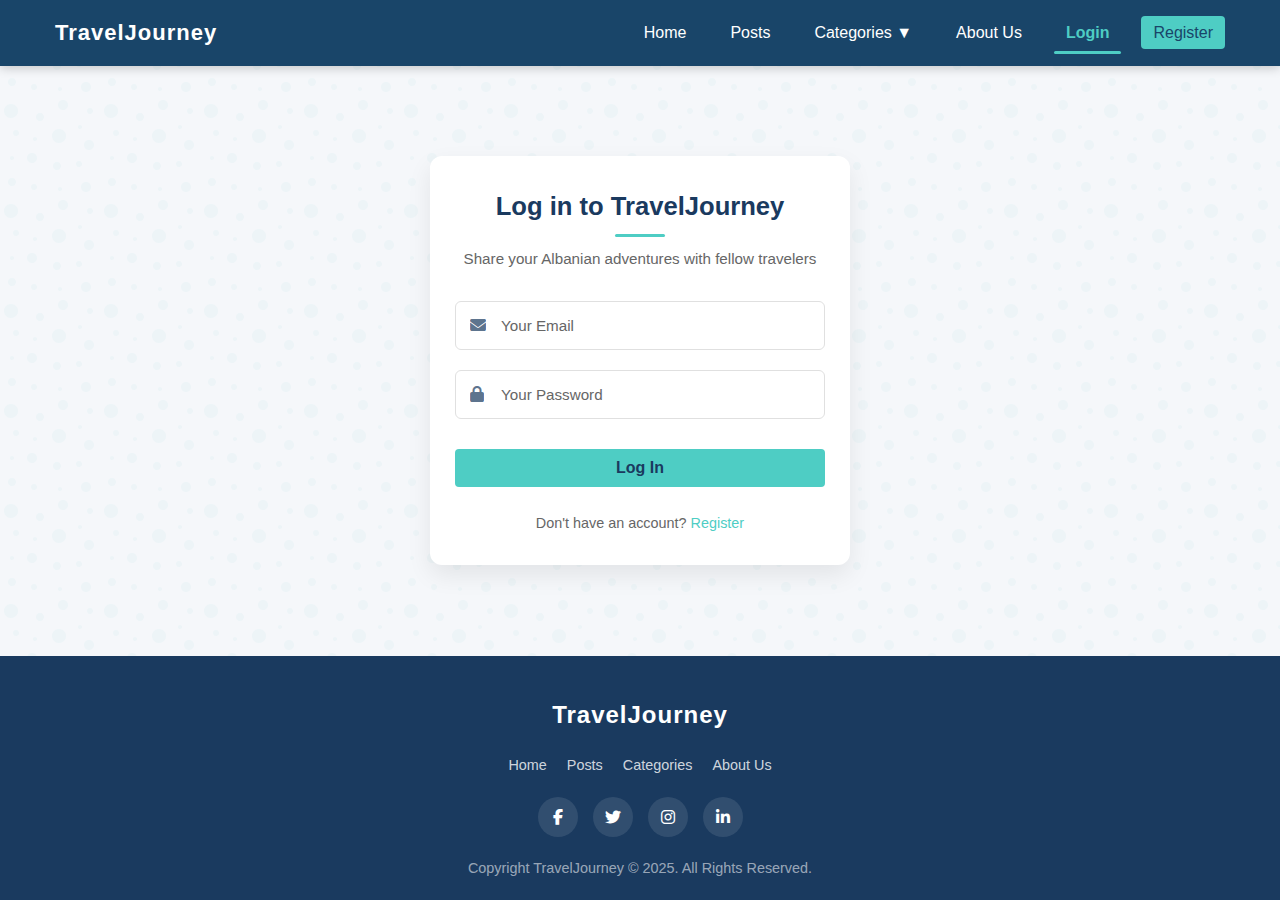
<file: frontend/TravelJourney/pages/login.html>
<!DOCTYPE html>
<html lang="en">
<head>
  <meta charset="UTF-8">
  <meta name="viewport" content="width=device-width, initial-scale=1.0">
  
  <!-- Meta tags për SEO - statike -->
  <title>Login - TravelJourney</title>
  <meta name="description" content="Log in to your TravelJourney account to share your Albanian travel experiences, manage your profile, and connect with fellow travelers.">
  <meta name="keywords" content="TravelJourney login, travel community login, Albanian travel blog login">
  <meta name="robots" content="noindex, nofollow">
  <link rel="canonical" href="http://127.0.0.1:5500/pages/login.html">
  
  <!-- Meta tags për Open Graph -->
  <meta property="og:title" content="Login - TravelJourney">
  <meta property="og:description" content="Log in to your TravelJourney account to share your Albanian travel experiences, manage your profile, and connect with fellow travelers.">
  <meta property="og:type" content="website">
  <meta property="og:url" content="http://127.0.0.1:5500/pages/login.html">
  <meta property="og:site_name" content="TravelJourney.al">
  <meta property="og:locale" content="en_US">
  
  <!-- Meta tags për Twitter Card -->
  <meta name="twitter:card" content="summary">
  <meta name="twitter:title" content="Login - TravelJourney">
  <meta name="twitter:description" content="Log in to your TravelJourney account to share your Albanian travel experiences, manage your profile, and connect with fellow travelers.">
  
  <!-- Linkjet e CSS-së -->
  <link rel="stylesheet" href="../css/index.css">
  <link rel="stylesheet" href="../css/login.css">
  <link rel="stylesheet" href="https://cdnjs.cloudflare.com/ajax/libs/font-awesome/6.4.0/css/all.min.css">
</head>
<body class="login-page">
  <!-- Navbar-->
  <nav class="navbar">
    <div class="container">
      <div class="nav-logo">TravelJourney</div>
      <div class="mobile-menu-toggle">
        <i class="fas fa-bars"></i>
      </div>
      <ul class="nav-links">
        <li><a href="index.html">Home</a></li>
        <li><a href="posts.html">Posts</a></li>
        <li class="dropdown">
          <a href="#">Categories ▼</a>
          <ul class="dropdown-content" id="categoryList"></ul>
        </li>
        <li><a href="about.html">About Us</a></li>
        <li id="loginItem" class="active"><a href="login.html" id="loginLogoutBtn">Login</a></li>
        <li id="registerItem"><a href="register.html" class="register-btn">Register</a></li>
      </ul>
    </div>
  </nav>

  <!-- Seksioni i hyrjes -->
  <section class="login-section">
    <div class="login-container">
      <div class="login-header">
        <h2>Log in to TravelJourney</h2>
        <p>Share your Albanian adventures with fellow travelers</p>
      </div>
      <form id="loginForm">
        <div class="form-group">
          <label for="email"><i class="fas fa-envelope"></i></label>
          <input type="email" id="email" placeholder="Your Email" required>
        </div>
        <div class="form-group">
          <label for="password"><i class="fas fa-lock"></i></label>
          <input type="password" id="password" placeholder="Your Password" required>
        </div>
        <div id="error" class="error-message"></div>
        <button type="submit" class="btn login-btn">Log In</button>
      </form>
      <div class="form-footer">
        <p>Don't have an account? <a href="register.html">Register</a></p>
      </div>
    </div>
  </section>

  <!-- Footer -->
  <footer class="footer">
    <div class="container">
      <div class="footer-logo">TravelJourney</div>
      <ul class="footer-links">
        <li><a href="index.html">Home</a></li>
        <li><a href="posts.html">Posts</a></li>
        <li><a href="categories.html">Categories</a></li>
        <li><a href="about.html">About Us</a></li>
      </ul>
      <div class="social-icons">
        <a href="#" class="social-icon" aria-label="Facebook"><i class="fab fa-facebook-f"></i></a>
        <a href="#" class="social-icon" aria-label="Twitter"><i class="fab fa-twitter"></i></a>
        <a href="#" class="social-icon" aria-label="Instagram"><i class="fab fa-instagram"></i></a>
        <a href="#" class="social-icon" aria-label="LinkedIn"><i class="fab fa-linkedin-in"></i></a>
      </div>
      <p class="copyright">Copyright TravelJourney © 2025. All Rights Reserved.</p>
    </div>
  </footer>

  <script src="../js/script.js"></script>
  <script src="../js/login.js"></script>
</body>
</html>
</file>
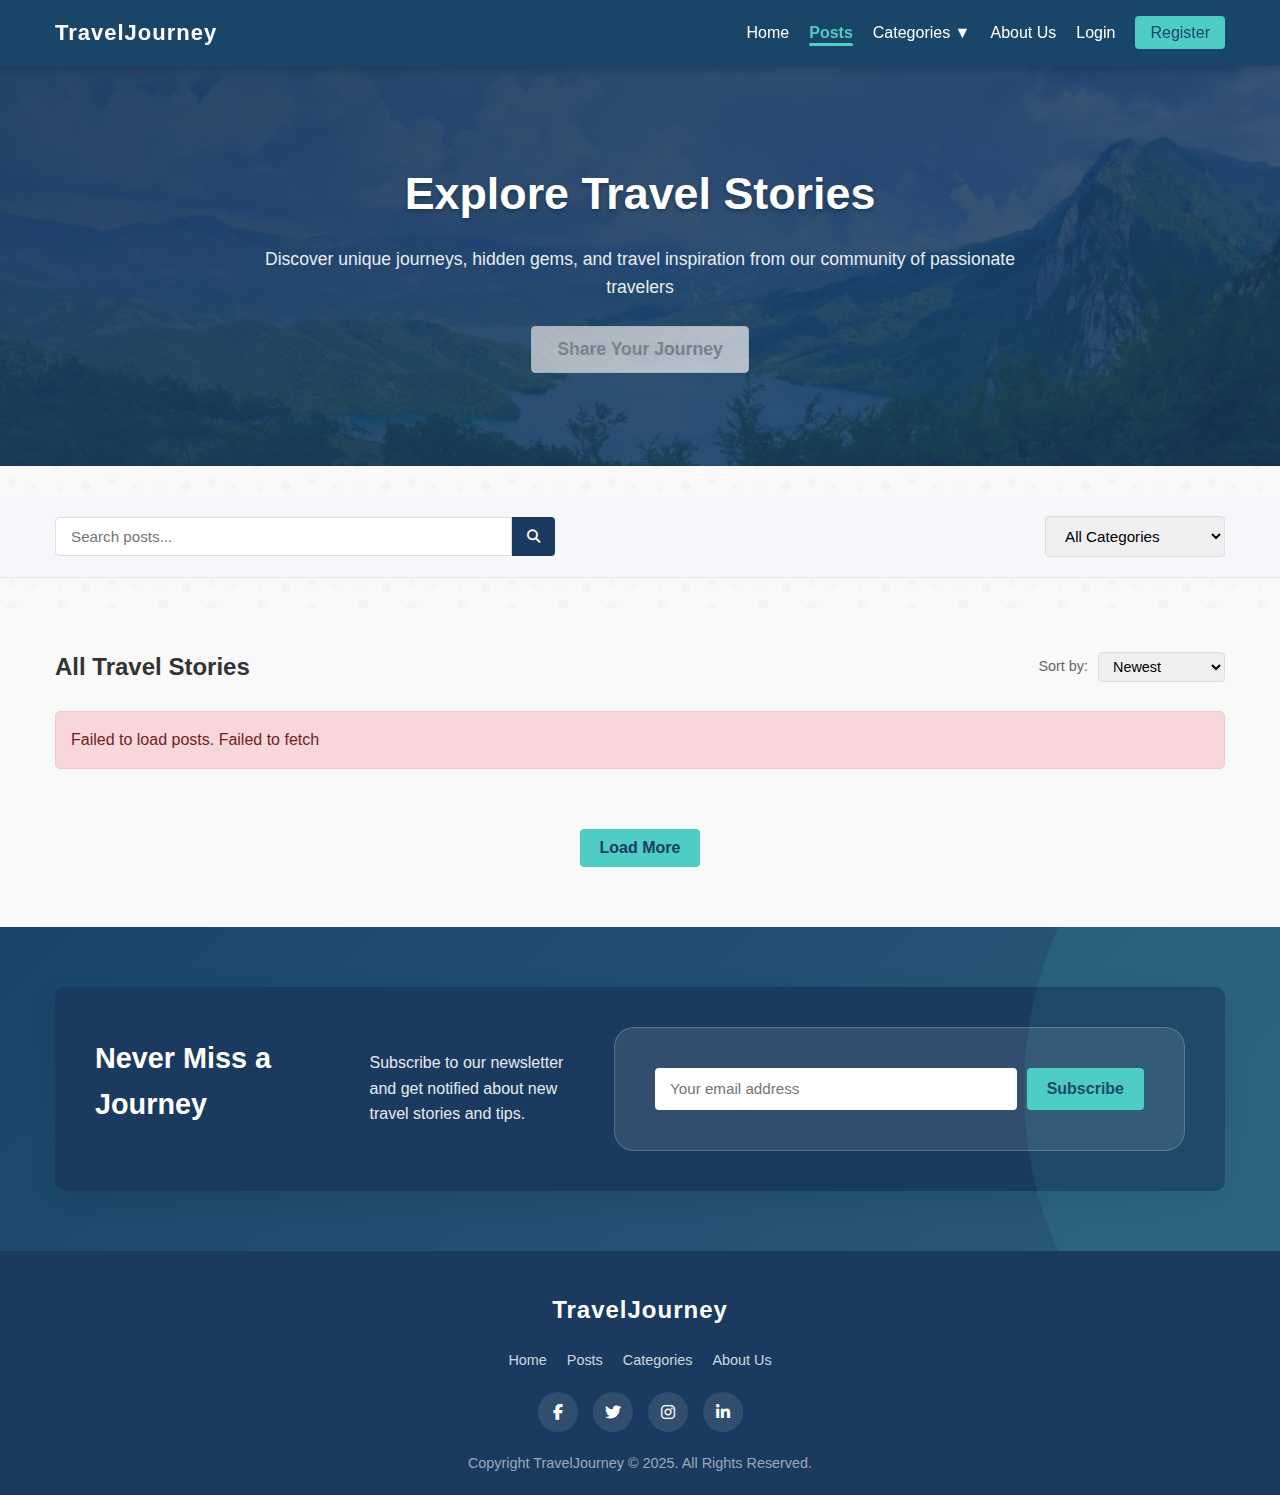
<file: frontend/TravelJourney/pages/posts.html>
<!DOCTYPE html>
<html lang="en">
<head>
  <meta charset="UTF-8" />
  <meta name="viewport" content="width=device-width, initial-scale=1.0"/>
  
  <!-- Meta tags për SEO - dinamike -->
  <title id="page-title">All Posts - TravelJourney</title>
  <meta name="description" content="Browse all authentic travel experiences and stories from Albania. Find inspiration for your next adventure through real traveler experiences and local insights" id="page-description" />
  <meta name="keywords" content="Albania travel posts, travel stories Albania, Albanian experiences, travel blog posts, Balkans adventures" id="page-keywords" />
  <link rel="canonical" href="http://127.0.0.1:5500/pages/posts.html" id="page-canonical" />
  
  <!-- Meta tags për Open Graph -->
  <meta property="og:title" content="All Posts - TravelJourney" id="og-title" />
  <meta property="og:description" content="Browse all authentic travel experiences and stories from Albania. Find inspiration for your next adventure through real traveler experiences and local insights" id="og-description" />
  <meta property="og:type" content="website" id="og-type" />
  <meta property="og:url" content="http://127.0.0.1:5500/pages/posts.html" id="og-url" />
  <meta property="og:site_name" content="TravelJourney.al" />
  <meta property="og:locale" content="en_US" />
  
  <!-- Meta tags për Twitter Card -->
  <meta name="twitter:card" content="summary_large_image" />
  <meta name="twitter:title" content="All Posts - TravelJourney" id="twitter-title" />
  <meta name="twitter:description" content="Browse all authentic travel experiences and stories from Albania. Find inspiration for your next adventure through real traveler experiences and local insights" id="twitter-description" />
  
  <!-- Linkjet e CSS-së -->
  <link rel="stylesheet" href="../css/index.css" />
  <link rel="stylesheet" href="../css/posts.css" />
  <link rel="stylesheet" href="https://cdnjs.cloudflare.com/ajax/libs/font-awesome/6.4.0/css/all.min.css" />
  
  <!-- Të dhënat e strukturuara - JSON-LD -->
  <script type="application/ld+json" id="structured-data">
  {
    "@context": "https://schema.org",
    "@type": "CollectionPage",
    "name": "All Travel Posts",
    "description": "Browse all authentic travel experiences and stories from Albania. Find inspiration for your next adventure through real traveler experiences and local insights",
    "url": "http://127.0.0.1:5500/pages/posts.html"
  }
  </script>
</head>
<body>
  <!-- Shiriti i navigimit -->
  <nav class="navbar">
    <div class="container">
      <div class="nav-logo">TravelJourney</div>
      <div class="mobile-menu-toggle">
        <i class="fas fa-bars"></i>
      </div>
      <ul class="nav-links">
        <li><a href="index.html">Home</a></li>
        <li class="active"><a href="posts.html">Posts</a></li>
        <li class="dropdown">
          <a href="#">Categories ▼</a>
          <ul class="dropdown-content" id="categoryList">
            <!-- Kategoriet do të mbushen me JS -->
          </ul>
        </li>
        <li><a href="about.html">About Us</a></li>
        <li id="profileItem" style="display: none;"><a href="profile.html"><i class="fas fa-user-circle"></i> My Profile</a></li>
        <li id="loginItem"><a href="login.html" id="loginLogoutBtn">Login</a></li>
        <li id="registerItem"><a href="register.html" class="register-btn">Register</a></li>
      </ul>
    </div>
  </nav>

  <!-- Banner kryesor për postimet -->
  <section class="posts-hero">
    <div class="container">
      <div class="posts-hero-content">
        <h1>Explore Travel Stories</h1>
        <p>Discover unique journeys, hidden gems, and travel inspiration from our community of passionate travelers</p>
        <button id="createPostBtn" class="btn btn-large">Share Your Journey</button>
      </div>
    </div>
  </section>

  <!-- Seksioni i filtrave -->
  <section class="filter-section">
    <div class="container">
      <div class="filter-container">
        <div class="search-box">
          <input type="text" id="searchInput" placeholder="Search posts...">
          <button id="searchBtn"><i class="fas fa-search"></i></button>
        </div>
        <div class="category-filter">
          <select id="categoryFilter">
            <option value="">All Categories</option>
            <!-- Kategoriet do të mbushen me JS -->
          </select>
        </div>
      </div>
    </div>
  </section>

  <!-- Përmbajtja kryesore: Grila e postimeve -->
  <section class="posts-section">
    <div class="container">
      <div class="section-header">
        <h2>All Travel Stories</h2>
        <div class="sort-options">
          <span>Sort by: </span>
          <select id="sortOptions">
            <option value="newest">Newest</option>
            <option value="oldest">Oldest</option>
            <option value="popular">Most Popular</option>
          </select>
        </div>
      </div>
      
      <div id="postsContainer" class="posts-grid">
        <!-- Postimet do të ngarkohen me JS -->
        <div class="loading-container">
          <div class="loading"></div>
          <p>Loading amazing travel stories...</p>
        </div>
      </div>
      
      <!-- Butoni "Ngarko më shumë" -->
      <div class="load-more-container">
        <button id="loadMoreBtn" class="btn">Load More</button>
      </div>
    </div>
  </section>

  <!-- Seksioni i gazetës -->
  <section class="newsletter-section">
    <div class="container">
      <div class="newsletter-container">
        <div class="newsletter-content">
          <h2>Never Miss a Journey</h2>
          <p>Subscribe to our newsletter and get notified about new travel stories and tips.</p>
        </div>
        <div class="newsletter-form">
          <input type="email" placeholder="Your email address">
          <button class="btn">Subscribe</button>
        </div>
      </div>
    </div>
  </section>

  <!-- Poshtëfaqja -->
  <footer class="footer">
    <div class="container">
      <div class="footer-logo">TravelJourney</div>
      <ul class="footer-links">
        <li><a href="index.html">Home</a></li>
        <li><a href="posts.html">Posts</a></li>
        <li><a href="categories.html">Categories</a></li>
        <li><a href="about.html">About Us</a></li>
      </ul>
      <div class="social-icons">
        <a href="#" class="social-icon" aria-label="Facebook"><i class="fab fa-facebook-f"></i></a>
        <a href="#" class="social-icon" aria-label="Twitter"><i class="fab fa-twitter"></i></a>
        <a href="#" class="social-icon" aria-label="Instagram"><i class="fab fa-instagram"></i></a>
        <a href="#" class="social-icon" aria-label="LinkedIn"><i class="fab fa-linkedin-in"></i></a>
      </div>
      <p class="copyright">Copyright TravelJourney © 2025. All Rights Reserved.</p>
    </div>
  </footer>

  <!-- Modali i dialogut të hyrjes -->
  <div id="loginDialogModal" class="modal">
    <div class="modal-content">
      <span class="close-modal">&times;</span>
      <div class="modal-header">
        <h2>Login Required</h2>
      </div>
      <div class="modal-body">
        <p>You need to be logged in to create a post. Would you like to login now?</p>
      </div>
      <div class="modal-footer">
        <button id="cancelLoginBtn" class="btn btn-secondary">Cancel</button>
        <button id="proceedLoginBtn" class="btn">Login</button>
      </div>
    </div>
  </div>

  <!-- Tooltip -->
  <div id="tooltip" class="tooltip"></div>

  <!-- Kontejneri i njoftimeve -->
  <div id="notification-container"></div>

  <!-- Scriptet e SEO-së -->
  <script src="../js/seo.js"></script>
  <script src="../js/script.js"></script>
  <script src="../js/posts.js"></script>
</body>
</html>
</file>
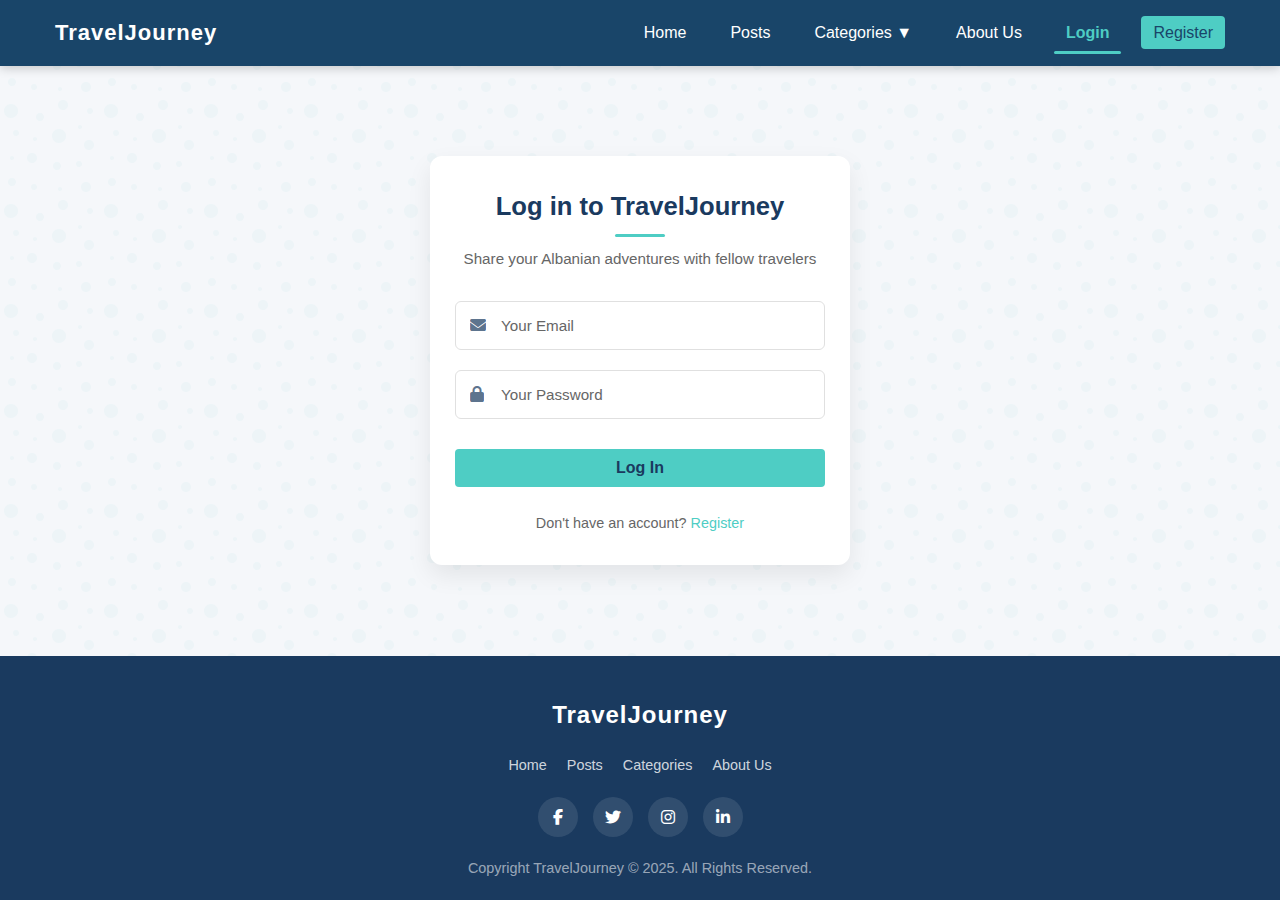
<file: frontend/TravelJourney/pages/profile.html>
<!DOCTYPE html>
<html lang="en">
<head>
  <meta charset="UTF-8" />
  <meta name="viewport" content="width=device-width, initial-scale=1.0"/>
  
  <!-- Meta tags për SEO - statike (faqe profili privat) -->
  <title>My Profile - TravelJourney</title>
  <meta name="description" content="Manage your TravelJourney profile, view your travel stories, and update your account settings. Share your Albanian travel experiences with the community." />
  <meta name="keywords" content="travel profile, my travel stories, travel account, TravelJourney profile, travel blogger profile" />
  <meta name="robots" content="noindex, nofollow" />
  <link rel="canonical" href="http://127.0.0.1:5500/pages/profile.html" />
  
  <!-- Meta tags për Open Graph -->
  <meta property="og:title" content="My Profile - TravelJourney" />
  <meta property="og:description" content="Manage your TravelJourney profile, view your travel stories, and update your account settings. Share your Albanian travel experiences with the community." />
  <meta property="og:type" content="profile" />
  <meta property="og:url" content="http://127.0.0.1:5500/pages/profile.html" />
  <meta property="og:site_name" content="TravelJourney.al" />
  <meta property="og:locale" content="en_US" />
  
  <!-- Meta tags për Twitter Card -->
  <meta name="twitter:card" content="summary" />
  <meta name="twitter:title" content="My Profile - TravelJourney" />
  <meta name="twitter:description" content="Manage your TravelJourney profile, view your travel stories, and update your account settings. Share your Albanian travel experiences with the community." />
  
  <!-- Linkjet e CSS-së -->
  <link rel="stylesheet" href="../css/index.css" />
  <link rel="stylesheet" href="../css/profile.css" />
  <link rel="stylesheet" href="https://cdnjs.cloudflare.com/ajax/libs/font-awesome/6.4.0/css/all.min.css" />
  
  <!-- Të dhënat e strukturuara - JSON-LD -->
  <script type="application/ld+json">
  {
    "@context": "https://schema.org",
    "@type": "ProfilePage",
    "name": "User Profile",
    "description": "Personal profile page for managing travel stories and account settings",
    "url": "http://127.0.0.1:5500/pages/profile.html"
  }
  </script>
</head>
<body>
  <!-- Navbar -->
  <nav class="navbar">
    <div class="container">
      <div class="nav-logo">TravelJourney</div>
      <div class="mobile-menu-toggle">
        <i class="fas fa-bars"></i>
      </div>
      <ul class="nav-links">
        <li><a href="index.html">Home</a></li>
        <li><a href="posts.html">Posts</a></li>
        <li class="dropdown">
          <a href="#">Categories ▼</a>
          <ul class="dropdown-content" id="categoryList">
            <!-- Kategoriet do të mbushen me JS -->
          </ul>
        </li>
        <li><a href="about.html">About Us</a></li>
        <li id="profileItem" class="active"><a href="profile.html"><i class="fas fa-user-circle"></i> <span id="userNameDisplay">My Profile</span></a></li>
        <li id="loginItem"><a href="login.html" id="loginLogoutBtn">Login</a></li>
        <li id="registerItem"><a href="register.html" class="register-btn">Register</a></li>
      </ul>
    </div>
  </nav>

  <!-- Seksioni i kokës së profilit -->
  <section class="profile-header">
    <div class="container">
      <div class="profile-cover">
        <div class="profile-avatar">
          <img id="profileAvatar" src="../image/default-avatar.jpg" alt="Profile avatar" loading="lazy" />
          <div class="edit-avatar" id="editAvatarBtn">
            <i class="fas fa-camera"></i>
          </div>
        </div>
      </div>
      <div class="profile-info">
        <h1 id="profileUsername">Username</h1>
        <p class="profile-bio" id="profileBio">Loading user information...</p>
        <div class="profile-stats">
          <div class="stat">
            <span class="stat-count" id="postsCount">0</span>
            <span class="stat-label">Posts</span>
          </div>
        </div>
        <button id="editProfileBtn" class="btn"><i class="fas fa-edit"></i> Edit Profile</button>
      </div>
    </div>
  </section>

  <!-- Seksioni i përmbajtjes së profilit -->
  <section class="profile-content">
    <div class="container">
      <div class="profile-tabs">
        <button class="tab-btn active" data-tab="my-posts">My Posts</button>
        <button class="tab-btn" data-tab="account-settings">Account Settings</button>
      </div>

      <!-- Tab-i "Postimet e mia" -->
      <div class="tab-content active" id="my-posts">
        <div class="tab-header">
          <h2>My Posts</h2>
          <a href="create.html" class="btn create-post-btn"><i class="fas fa-plus"></i> Create New Post</a>
        </div>
        <div class="posts-grid" id="userPosts">
          <!-- Postimet e përdoruesit do të ngarkohen dinamikisht këtu -->
          <div class="loading" id="userPosts-loader"></div>
        </div>
      </div>

      <!-- Tab-i "Cilësimet e llogarisë" -->
      <div class="tab-content" id="account-settings">
        <div class="tab-header">
          <h2>Account Settings</h2>
        </div>
        <form id="profileUpdateForm" class="settings-form">
          <div class="form-group">
            <label for="firstName">First Name</label>
            <input type="text" id="firstName" name="firstName" placeholder="Your first name" />
            <div id="firstName-error" class="error-message"></div>
          </div>
          <div class="form-group">
            <label for="lastName">Last Name</label>
            <input type="text" id="lastName" name="lastName" placeholder="Your last name" />
            <div id="lastName-error" class="error-message"></div>
          </div>
          <div class="form-group">
            <label for="email">Email</label>
            <input type="email" id="email" name="email" placeholder="Your email address" readonly />
            <div id="email-error" class="error-message"></div>
          </div>
          <div class="form-group">
            <label for="description">Bio</label>
            <textarea id="description" name="description" rows="4" placeholder="Tell us about yourself"></textarea>
            <div id="description-error" class="error-message"></div>
          </div>
          <div class="form-group">
            <label for="location">Location</label>
            <input type="text" id="location" name="location" placeholder="Your location" />
            <div id="location-error" class="error-message"></div>
          </div>
          <div class="form-group">
            <label>Social Media Links</label>
            <div class="social-input">
              <i class="fab fa-facebook"></i>
              <input type="text" id="facebook" name="facebook" placeholder="Facebook URL" />
            </div>
            <div class="social-input">
              <i class="fab fa-twitter"></i>
              <input type="text" id="twitter" name="twitter" placeholder="Twitter URL" />
            </div>
            <div class="social-input">
              <i class="fab fa-instagram"></i>
              <input type="text" id="instagram" name="instagram" placeholder="Instagram URL" />
            </div>
          </div>
          <div class="form-actions">
            <button type="submit" class="btn">Save Changes</button>
          </div>
        </form>
      </div>
    </div>
  </section>

  <!-- Modali i ngarkimit të imazhit -->
  <div id="imageUploadModal" class="modal">
    <div class="modal-content">
      <span class="close-modal">&times;</span>
      <div class="modal-header">
        <h2>Update Profile Picture</h2>
      </div>
      <div class="modal-body">
        <form id="imageUploadForm" enctype="multipart/form-data">
          <div class="upload-area">
            <div class="upload-preview">
              <img id="imagePreview" src="../image/default-avatar.jpg" alt="Image preview" loading="lazy" />
            </div>
            <label for="imageFile" class="file-label">
              <i class="fas fa-cloud-upload-alt"></i>
              <span>Choose a file</span>
            </label>
            <input type="file" id="imageFile" name="imageFile" accept="image/*" style="display: none;" />
          </div>
          <div class="upload-instructions">
            <p>Select an image to upload. The image should be at least 300x300 pixels.</p>
          </div>
        </form>
      </div>
      <div class="modal-footer">
        <button id="cancelUploadBtn" class="btn btn-secondary">Cancel</button>
        <button id="confirmUploadBtn" class="btn">Upload</button>
      </div>
    </div>
  </div>

  <!-- Modali i ndryshimit të postimit -->
  <div id="editPostModal" class="modal">
    <div class="modal-content">
      <span class="close-modal">&times;</span>
      <div class="modal-header">
        <h2>Edit Post</h2>
      </div>
      <div class="modal-body">
        <form id="editPostForm">
          <div class="form-group">
            <label for="postTitle">Title</label>
            <input type="text" id="postTitle" name="postTitle" placeholder="Post title" />
            <div id="postTitle-error" class="error-message"></div>
          </div>
          <div class="form-group">
            <label for="postContent">Content</label>
            <textarea id="postContent" name="postContent" rows="6" placeholder="Post content"></textarea>
            <div id="postContent-error" class="error-message"></div>
          </div>
          <input type="hidden" id="postId" name="postId" />
        </form>
      </div>
      <div class="modal-footer">
        <button id="cancelEditBtn" class="btn btn-secondary">Cancel</button>
        <button id="deletePostBtn" class="btn btn-danger">Delete Post</button>
        <button id="savePostBtn" class="btn">Save Changes</button>
      </div>
    </div>
  </div>

  <!-- Modali i konfirmimit -->
  <div id="confirmationModal" class="modal">
    <div class="modal-content">
      <span class="close-modal">&times;</span>
      <div class="modal-header">
        <h2>Confirm Delete</h2>
      </div>
      <div class="modal-body">
        <p>Are you sure you want to delete this post? This action cannot be undone.</p>
      </div>
      <div class="modal-footer">
        <button id="cancelDeleteBtn" class="btn btn-secondary">Cancel</button>
        <button id="confirmDeleteBtn" class="btn btn-danger">Delete</button>
      </div>
    </div>
  </div>

  <!-- Footer -->
  <footer class="footer">
    <div class="container">
      <div class="footer-logo">TravelJourney</div>
      <ul class="footer-links">
        <li><a href="index.html">Home</a></li>
        <li><a href="posts.html">Posts</a></li>
        <li><a href="categories.html">Categories</a></li>
        <li><a href="about.html">About Us</a></li>
      </ul>
      <div class="social-icons">
        <a href="#" class="social-icon" aria-label="Facebook"><i class="fab fa-facebook-f"></i></a>
        <a href="#" class="social-icon" aria-label="Twitter"><i class="fab fa-twitter"></i></a>
        <a href="#" class="social-icon" aria-label="Instagram"><i class="fab fa-instagram"></i></a>
        <a href="#" class="social-icon" aria-label="LinkedIn"><i class="fab fa-linkedin-in"></i></a>
      </div>
      <p class="copyright">Copyright TravelJourney © 2025. All Rights Reserved.</p>
    </div>
  </footer>

  <!-- Modali i dialogut të hyrjes -->
  <div id="loginDialogModal" class="modal">
    <div class="modal-content">
      <span class="close-modal">&times;</span>
      <div class="modal-header">
        <h2>Login Required</h2>
      </div>
      <div class="modal-body">
        <p>You need to be logged in to perform this action. Would you like to login now?</p>
      </div>
      <div class="modal-footer">
        <button id="cancelLoginBtn" class="btn btn-secondary">Cancel</button>
        <button id="proceedLoginBtn" class="btn">Login</button>
      </div>
    </div>
  </div>
  
  <!-- Kontejneri i njoftimeve -->
  <div id="notification-container"></div>

  <!-- Scriptet e SEO-së -->
  <script src="../js/seo.js"></script>
  <script src="../js/script.js"></script>
  <script src="../js/profile.js"></script>
</body>
</html>
</file>
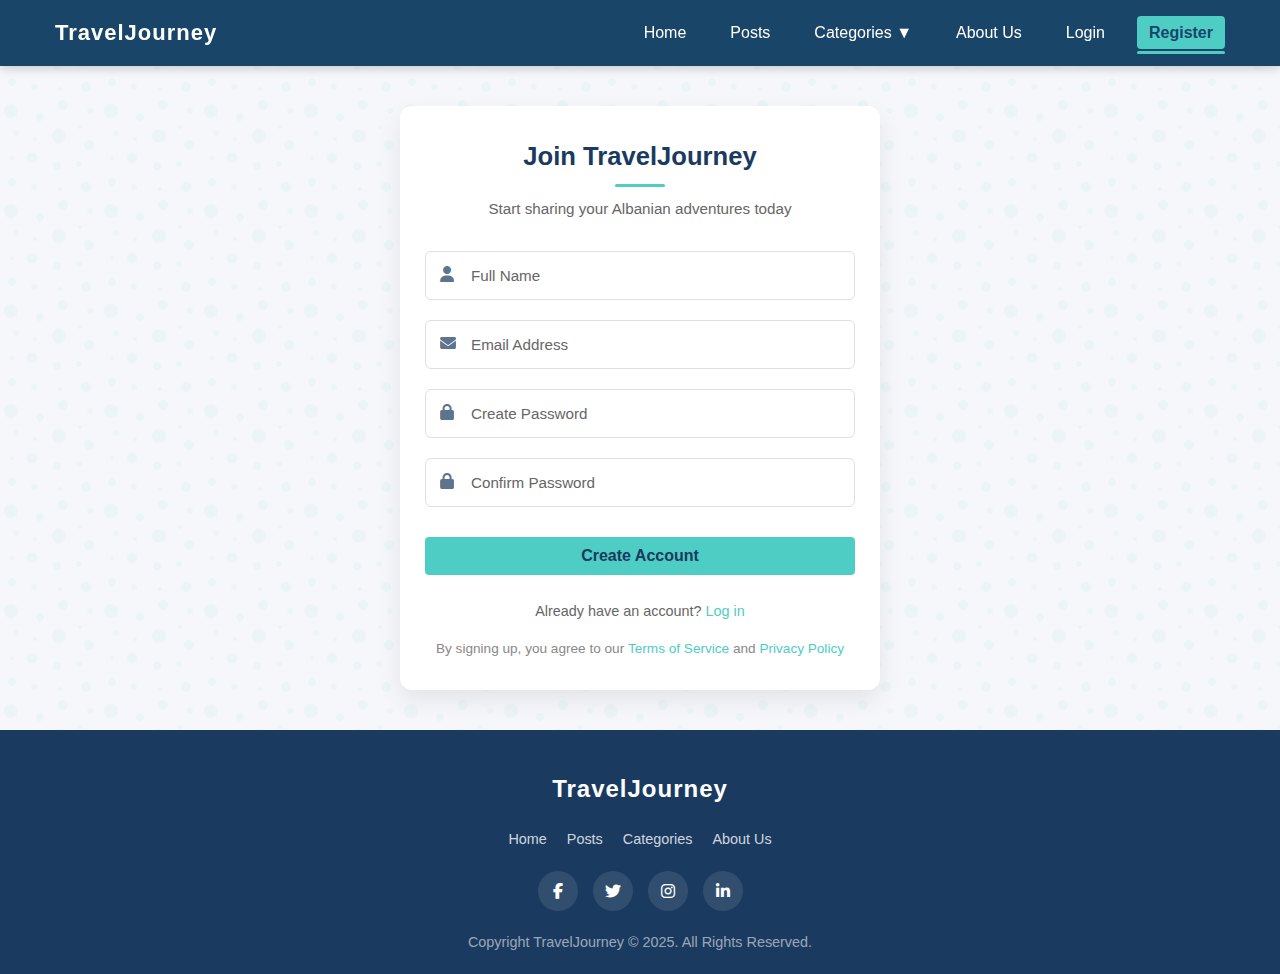
<file: frontend/TravelJourney/pages/register.html>
<!DOCTYPE html>
<html lang="en">
<head>
  <meta charset="UTF-8" />
  <meta name="viewport" content="width=device-width, initial-scale=1.0"/>
  
  <!-- Meta tags për SEO - statike -->
  <title>Register - TravelJourney</title>
  <meta name="description" content="Join TravelJourney community and start sharing your Albanian travel experiences. Create your free account to connect with fellow travelers and discover Albania." />
  <meta name="keywords" content="TravelJourney register, join travel community, Albanian travel blog signup, travel account creation" />
  <meta name="robots" content="noindex, nofollow" />
  <link rel="canonical" href="http://127.0.0.1:5500/pages/register.html" />
  
  <!-- Meta tags për Open Graph -->
  <meta property="og:title" content="Register - TravelJourney" />
  <meta property="og:description" content="Join TravelJourney community and start sharing your Albanian travel experiences. Create your free account to connect with fellow travelers and discover Albania." />
  <meta property="og:type" content="website" />
  <meta property="og:url" content="http://127.0.0.1:5500/pages/register.html" />
  <meta property="og:site_name" content="TravelJourney.al" />
  <meta property="og:locale" content="en_US" />
  
  <!-- Meta tags për Twitter Card -->
  <meta name="twitter:card" content="summary" />
  <meta name="twitter:title" content="Register - TravelJourney" />
  <meta name="twitter:description" content="Join TravelJourney community and start sharing your Albanian travel experiences. Create your free account to connect with fellow travelers and discover Albania." />
  
  <!-- Linkjet e CSS-së -->
  <link rel="stylesheet" href="../css/index.css" />
  <link rel="stylesheet" href="../css/login.css" />
  <link rel="stylesheet" href="https://cdnjs.cloudflare.com/ajax/libs/font-awesome/6.4.0/css/all.min.css" />
</head>
<body class="login-page">
  <!-- Navbar -->
  <nav class="navbar">
    <div class="container">
      <div class="nav-logo">TravelJourney</div>
      <div class="mobile-menu-toggle">
        <i class="fas fa-bars"></i>
      </div>
      <ul class="nav-links">
        <li><a href="index.html">Home</a></li>
        <li><a href="posts.html">Posts</a></li>
        <li class="dropdown">
          <a href="#">Categories ▼</a>
          <ul class="dropdown-content" id="categoryList"></ul>
        </li>
        <li><a href="about.html">About Us</a></li>
        <li id="loginItem"><a href="login.html" id="loginLogoutBtn">Login</a></li>
        <li id="registerItem" class="active"><a href="register.html" class="register-btn">Register</a></li>
      </ul>
    </div>
  </nav>

  <!-- Seksioni i regjistrimit -->
  <section class="login-section">
    <div class="login-container register-container">
      <div class="login-header">
        <h2>Join TravelJourney</h2>
        <p>Start sharing your Albanian adventures today</p>
      </div>
      <form id="registerForm">
        <div class="form-group">
          <label for="fullName"><i class="fas fa-user"></i></label>
          <input type="text" id="fullName" placeholder="Full Name" required />
        </div>
        <div class="form-group">
          <label for="email"><i class="fas fa-envelope"></i></label>
          <input type="email" id="email" placeholder="Email Address" required />
        </div>
        <div class="form-group">
          <label for="password"><i class="fas fa-lock"></i></label>
          <input type="password" id="password" placeholder="Create Password" required />
        </div>
        <div class="form-group">
          <label for="confirmPassword"><i class="fas fa-lock"></i></label>
          <input type="password" id="confirmPassword" placeholder="Confirm Password" required />
        </div>
        <div id="error" class="error-message"></div>
        <button type="submit" class="btn login-btn">Create Account</button>
      </form>
      <div class="form-footer">
        <p>Already have an account? <a href="login.html">Log in</a></p>
        <p class="terms">By signing up, you agree to our <a href="terms.html">Terms of Service</a> and <a href="privacy.html">Privacy Policy</a></p>
      </div>
    </div>
  </section>

  <!-- Footer -->
  <footer class="footer">
    <div class="container">
      <div class="footer-logo">TravelJourney</div>
      <ul class="footer-links">
        <li><a href="index.html">Home</a></li>
        <li><a href="posts.html">Posts</a></li>
        <li><a href="categories.html">Categories</a></li>
        <li><a href="about.html">About Us</a></li>
      </ul>
      <div class="social-icons">
        <a href="#" class="social-icon" aria-label="Facebook"><i class="fab fa-facebook-f"></i></a>
        <a href="#" class="social-icon" aria-label="Twitter"><i class="fab fa-twitter"></i></a>
        <a href="#" class="social-icon" aria-label="Instagram"><i class="fab fa-instagram"></i></a>
        <a href="#" class="social-icon" aria-label="LinkedIn"><i class="fab fa-linkedin-in"></i></a>
      </div>
      <p class="copyright">Copyright TravelJourney © 2025. All Rights Reserved.</p>
    </div>
  </footer>

  <script src="../js/script.js"></script>
  <script src="../js/register.js"></script>
</body>
</html>
</file>
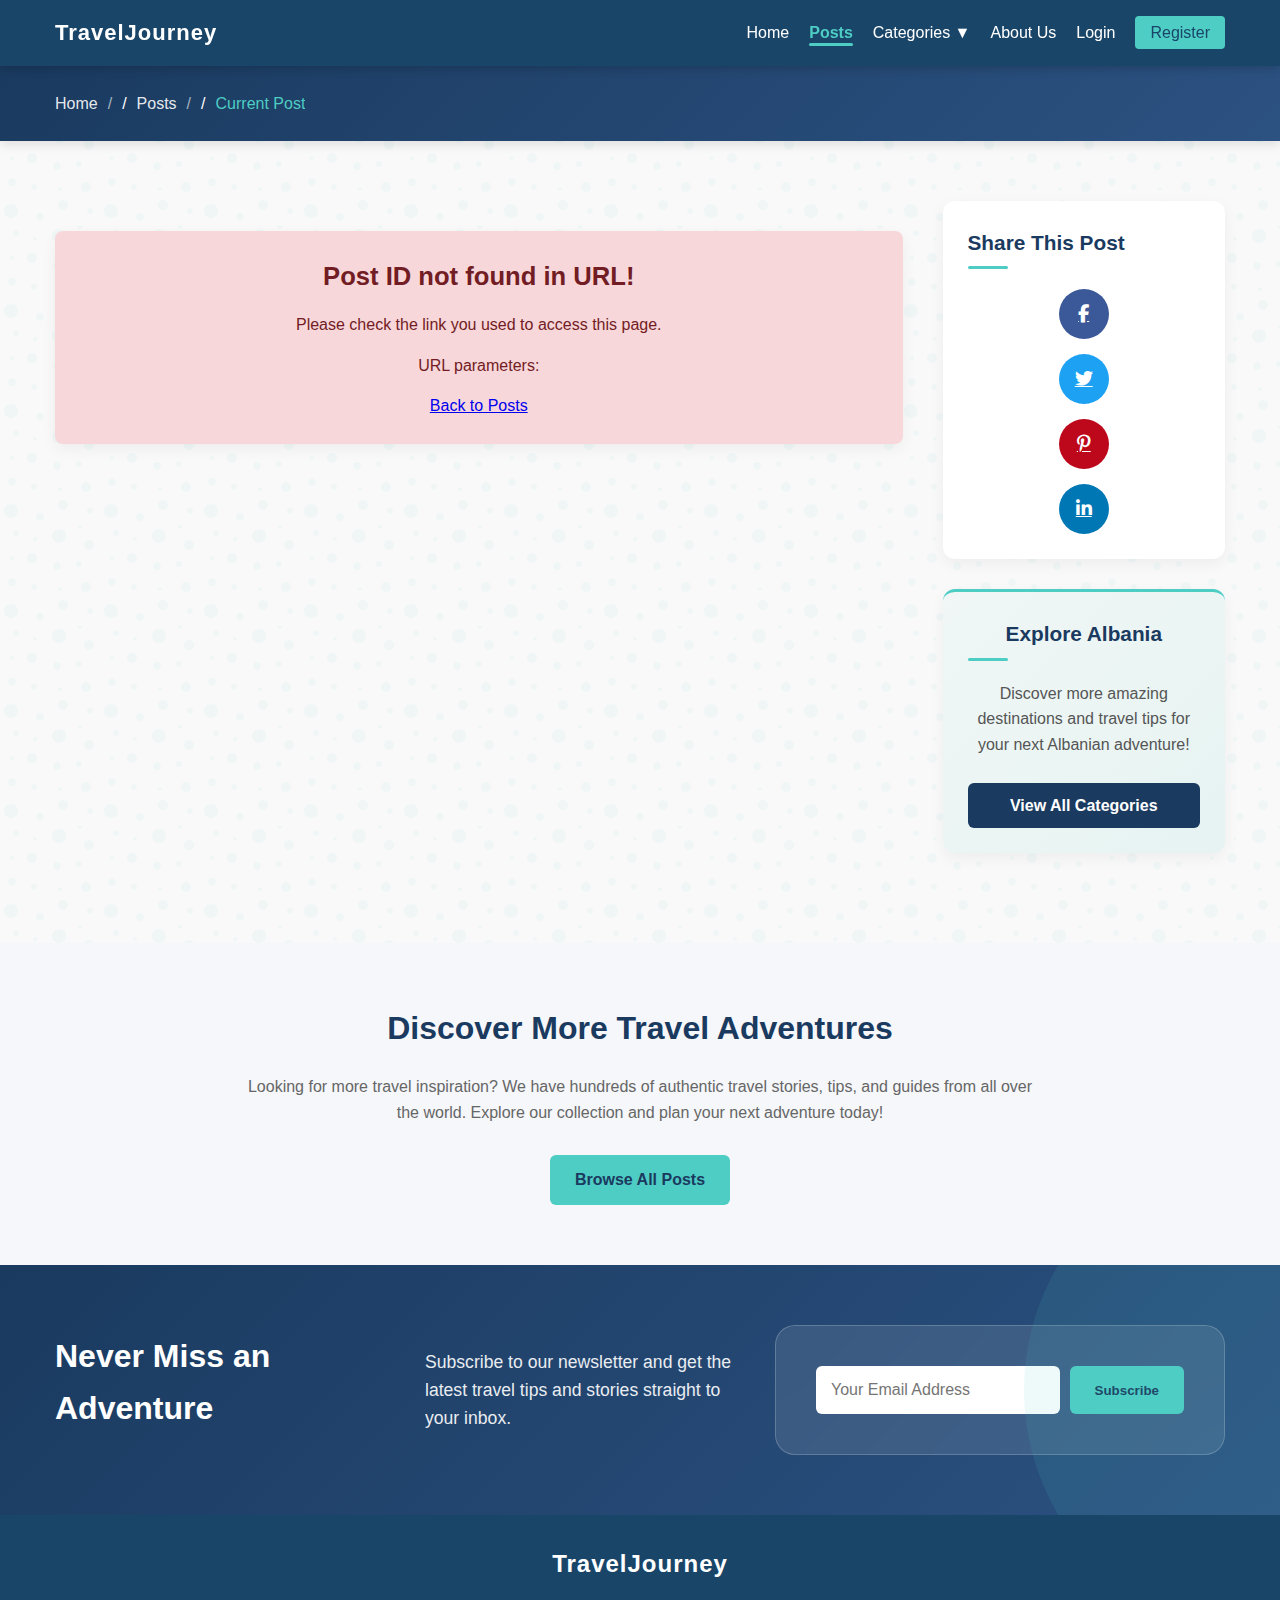
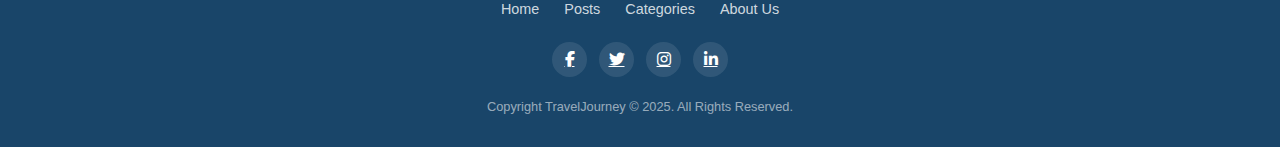
<file: frontend/TravelJourney/pages/singlepost.html>
<!DOCTYPE html>
<html lang="en">
<head>
  <meta charset="UTF-8" />
  <meta name="viewport" content="width=device-width, initial-scale=1.0"/>
  
  <!-- Meta tags për SEO - dinamike -->
  <title id="page-title">Post Details - TravelJourney</title>
  <meta name="description" content="Read this amazing travel story from Albania. Discover authentic experiences and local insights from real travelers" id="page-description" />
  <meta name="keywords" content="Albania travel story, travel experience, travel blog post, Albanian destinations" id="page-keywords" />
  <link rel="canonical" href="http://127.0.0.1:5500/pages/singlepost.html" id="page-canonical" />
  
  <!-- Meta tags për Open Graph -->
  <meta property="og:title" content="Post Details - TravelJourney" id="og-title" />
  <meta property="og:description" content="Read this amazing travel story from Albania. Discover authentic experiences and local insights from real travelers" id="og-description" />
  <meta property="og:type" content="article" id="og-type" />
  <meta property="og:url" content="http://127.0.0.1:5500/pages/singlepost.html" id="og-url" />
  <meta property="og:site_name" content="TravelJourney.al" />
  <meta property="og:locale" content="en_US" />
  
  <!-- Meta tags për Twitter Card -->
  <meta name="twitter:card" content="summary_large_image" />
  <meta name="twitter:title" content="Post Details - TravelJourney" id="twitter-title" />
  <meta name="twitter:description" content="Read this amazing travel story from Albania. Discover authentic experiences and local insights from real travelers" id="twitter-description" />
  
  <!-- Linkjet e CSS-së -->
  <link rel="stylesheet" href="../css/index.css" />
  <link rel="stylesheet" href="../css/singlepost.css" />
  <link rel="stylesheet" href="https://cdnjs.cloudflare.com/ajax/libs/font-awesome/6.4.0/css/all.min.css" />
  
  <!-- Të dhënat e strukturuara - JSON-LD -->
  <script type="application/ld+json" id="structured-data">
  {
    "@context": "https://schema.org",
    "@type": "BlogPosting",
    "headline": "Travel Story",
    "description": "Read this amazing travel story from Albania. Discover authentic experiences and local insights from real travelers",
    "url": "http://127.0.0.1:5500/pages/singlepost.html",
    "author": {
      "@type": "Person",
      "name": "TravelJourney Author"
    },
    "publisher": {
      "@type": "Organization",
      "name": "TravelJourney.al"
    }
  }
  </script>
</head>
<body>
  <!-- Shiriti i navigimit -->
  <nav class="navbar">
    <div class="container">
      <div class="nav-logo">TravelJourney</div>
      <div class="mobile-menu-toggle">
        <i class="fas fa-bars"></i>
      </div>
      <ul class="nav-links">
        <li><a href="index.html">Home</a></li>
        <li class="active"><a href="posts.html">Posts</a></li>
        <li class="dropdown">
          <a href="#">Categories ▼</a>
          <ul class="dropdown-content" id="categoryList">
            <!-- Kategoriet do të mbushen me JS -->
          </ul>
        </li>
        <li><a href="about.html">About Us</a></li>
        <li id="profileItem" style="display: none;"><a href="profile.html"><i class="fas fa-user-circle"></i> <span id="userNameDisplay">My Profile</span></a></li>
        <li id="loginItem"><a href="login.html" id="loginLogoutBtn">Login</a></li>
        <li id="registerItem"><a href="register.html" class="register-btn">Register</a></li>
      </ul>
    </div>
  </nav>

  <!-- Zona e kokës së postimit -->
  <section class="post-header">
    <div class="container">
      <div class="post-breadcrumb">
        <a href="index.html">Home</a> / <a href="posts.html">Posts</a> / <span id="currentPostTitle">Current Post</span>
      </div>
    </div>
  </section>

  <!-- Zona kryesore e përmbajtjes -->
  <main class="post-main">
    <div class="container">
      <div class="post-content-wrapper">
        <!-- Kontejneri i detajeve të postimit -->
        <div id="postDetailContainer">
          <!-- Detajet e postimit do të ngarkohen këtu dinamikisht -->
          <div class="loading-container">
            <div class="loading"></div>
            <p>Loading post details...</p>
          </div>
        </div>
        
        <!-- Sidebar -->
        <aside class="post-sidebar">
          <!-- Widget-i i profilit të autorit -->
          <div class="sidebar-widget author-widget" id="authorProfileWidget">
            <h3>About the Author</h3>
            <div class="loading-container">
              <div class="loading"></div>
              <p>Loading author profile...</p>
            </div>
          </div>

          <div class="sidebar-widget">
            <h3>Share This Post</h3>
            <div class="share-buttons">
              <a href="#" class="share-button facebook" title="Share on Facebook" aria-label="Share on Facebook"><i class="fab fa-facebook-f"></i></a>
              <a href="#" class="share-button twitter" title="Share on Twitter" aria-label="Share on Twitter"><i class="fab fa-twitter"></i></a>
              <a href="#" class="share-button pinterest" title="Share on Pinterest" aria-label="Share on Pinterest"><i class="fab fa-pinterest-p"></i></a>
              <a href="#" class="share-button linkedin" title="Share on LinkedIn" aria-label="Share on LinkedIn"><i class="fab fa-linkedin-in"></i></a>
            </div>
          </div>

          <div class="sidebar-widget cta-widget">
            <h3>Explore Albania</h3>
            <p>Discover more amazing destinations and travel tips for your next Albanian adventure!</p>
            <a href="categories.html" class="btn btn-sidebar">View All Categories</a>
          </div>
        </aside>
      </div>
    </div>
  </main>

  <!-- Seksioni i postimeve të autorit -->
  <section class="author-posts-section" id="authorPostsSection">
    <div class="container">
      <h2>More Posts by This Author</h2>
      <div class="author-posts-grid" id="authorPostsGrid">
        <!-- Postimet e autorit do të ngarkohen këtu dinamikisht -->
        <div class="loading-container">
          <div class="loading"></div>
          <p>Loading more posts...</p>
        </div>
      </div>
    </div>
  </section>

  <!-- Seksioni i rekomandimeve statike -->
  <section class="static-recommendations">
    <div class="container">
      <div class="static-recommendations-content">
        <h2>Discover More Travel Adventures</h2>
        <p>Looking for more travel inspiration? We have hundreds of authentic travel stories, tips, and guides from all over the world. Explore our collection and plan your next adventure today!</p>
        <a href="posts.html" class="recommendations-cta">Browse All Posts</a>
      </div>
    </div>
  </section>

  <!-- Seksioni i gazetës -->
  <section class="newsletter-section">
    <div class="container">
      <div class="newsletter-container">
        <div class="newsletter-content">
          <h2>Never Miss an Adventure</h2>
          <p>Subscribe to our newsletter and get the latest travel tips and stories straight to your inbox.</p>
        </div>
        <div class="newsletter-form">
          <input type="email" placeholder="Your Email Address" />
          <button class="btn newsletter-btn">Subscribe</button>
        </div>
      </div>
    </div>
  </section>

  <!-- Poshtëfaqja -->
  <footer class="footer">
    <div class="container">
      <div class="footer-logo">TravelJourney</div>
      <ul class="footer-links">
        <li><a href="index.html">Home</a></li>
        <li><a href="posts.html">Posts</a></li>
        <li><a href="categories.html">Categories</a></li>
        <li><a href="about.html">About Us</a></li>
      </ul>
      <div class="social-icons">
        <a href="#" class="social-icon" aria-label="Facebook"><i class="fab fa-facebook-f"></i></a>
        <a href="#" class="social-icon" aria-label="Twitter"><i class="fab fa-twitter"></i></a>
        <a href="#" class="social-icon" aria-label="Instagram"><i class="fab fa-instagram"></i></a>
        <a href="#" class="social-icon" aria-label="LinkedIn"><i class="fab fa-linkedin-in"></i></a>
      </div>
      <p class="copyright">Copyright TravelJourney © 2025. All Rights Reserved.</p>
    </div>
  </footer>

  <!-- Kontejneri i njoftimeve -->
  <div id="notification-container"></div>

  <!-- Modali i dialogut të hyrjes -->
  <div id="loginDialogModal" class="modal">
    <div class="modal-content">
      <span class="close-modal">&times;</span>
      <div class="modal-header">
        <h2>Login Required</h2>
      </div>
      <div class="modal-body">
        <p>You need to be logged in to perform this action. Would you like to login now?</p>
      </div>
      <div class="modal-footer">
        <button id="cancelLoginBtn" class="btn btn-secondary">Cancel</button>
        <button id="proceedLoginBtn" class="btn">Login</button>
      </div>
    </div>
  </div>

  <!-- Tooltip -->
  <div id="tooltip" class="tooltip"></div>

  <!-- Scriptet e SEO-së -->
  <script src="../js/seo.js"></script>
  <script src="../js/singlepost.js"></script>
</body>
</html>
</file>
<file: frontend/TravelJourney/css/index.css>
/* Enhanced TravelJourney CSS - Modern & Improved with Better Tooltips */

/* Base Styles */
* {
  margin: 0;
  padding: 0;
  box-sizing: border-box;
}

body {
  margin: 0;
  font-family: 'Segoe UI', Tahoma, Geneva, Verdana, sans-serif;
  color: #333;
  line-height: 1.6;
  background-color: #f9f9f9;
  background-image: url('data:image/svg+xml;utf8,<svg width="100" height="100" viewBox="0 0 100 100" xmlns="http://www.w3.org/2000/svg"><path d="M11 18c3.866 0 7-3.134 7-7s-3.134-7-7-7-7 3.134-7 7 3.134 7 7 7zm48 25c3.866 0 7-3.134 7-7s-3.134-7-7-7-7 3.134-7 7 3.134 7 7 7zm-43-7c1.657 0 3-1.343 3-3s-1.343-3-3-3-3 1.343-3 3 1.343 3 3 3zm63 31c1.657 0 3-1.343 3-3s-1.343-3-3-3-3 1.343-3 3 1.343 3 3 3zM34 90c1.657 0 3-1.343 3-3s-1.343-3-3-3-3 1.343-3 3 1.343 3 3 3zm56-76c1.657 0 3-1.343 3-3s-1.343-3-3-3-3 1.343-3 3 1.343 3 3 3zM12 86c2.21 0 4-1.79 4-4s-1.79-4-4-4-4 1.79-4 4 1.79 4 4 4zm28-65c2.21 0 4-1.79 4-4s-1.79-4-4-4-4 1.79-4 4 1.79 4 4 4zm23-11c2.76 0 5-2.24 5-5s-2.24-5-5-5-5 2.24-5 5 2.24 5 5 5zm-6 60c2.21 0 4-1.79 4-4s-1.79-4-4-4-4 1.79-4 4 1.79 4 4 4zm29 22c2.76 0 5-2.24 5-5s-2.24-5-5-5-5 2.24-5 5 2.24 5 5 5zM32 63c2.76 0 5-2.24 5-5s-2.24-5-5-5-5 2.24-5 5 2.24 5 5 5zm57-13c2.76 0 5-2.24 5-5s-2.24-5-5-5-5 2.24-5 5 2.24 5 5 5zm-9-21c1.105 0 2-.895 2-2s-.895-2-2-2-2 .895-2 2 .895 2 2 2zM60 91c1.105 0 2-.895 2-2s-.895-2-2-2-2 .895-2 2 .895 2 2 2zM35 41c1.105 0 2-.895 2-2s-.895-2-2-2-2 .895-2 2 .895 2 2 2zM12 60c1.105 0 2-.895 2-2s-.895-2-2-2-2 .895-2 2 .895 2 2 2z" fill="rgba(78, 205, 196, 0.05)" fill-rule="evenodd"/></svg>');
}

.container {
  max-width: 1200px;
  margin: 0 auto;
  padding: 0 15px;
}

/* Navbar Styles */
.navbar {
  background-color: #194569;
  padding: 12px 0;
  color: white;
  position: sticky;
  top: 0;
  z-index: 1000;
  box-shadow: 0 2px 10px rgba(0, 0, 0, 0.2);
}

.navbar .container {
  display: flex;
  justify-content: space-between;
  align-items: center;
}

.nav-logo {
  font-size: 22px;
  font-weight: bold;
  letter-spacing: 1px;
}

.mobile-menu-toggle {
  display: none;
  font-size: 24px;
  cursor: pointer;
}

.nav-links {
  list-style: none;
  display: flex;
  gap: 20px;
  align-items: center;
  margin: 0;
  transition: all 0.3s ease;
}

.nav-links li {
  position: relative;
  padding: 8px 0;
}

.nav-links li.active a {
  color: #4ecdc4;
  font-weight: 700;
  position: relative;
}

.nav-links li.active a::after {
  content: '';
  position: absolute;
  bottom: -5px;
  left: 0;
  width: 100%;
  height: 3px;
  background-color: #4ecdc4;
  border-radius: 2px;
}

.nav-links a {
  color: white;
  text-decoration: none;
  font-weight: 500;
  transition: all 0.2s ease;
}

.nav-links a:hover {
  color: #4ecdc4;
}

.dropdown {
  position: relative;
}

.dropdown-content {
  display: none;
  position: absolute;
  background-color: white;
  color: black;
  min-width: 200px;
  top: 40px;
  left: 0;
  z-index: 999;
  border: 1px solid #ddd;
  box-shadow: 0 4px 12px rgba(0, 0, 0, 0.15);
  border-radius: 5px;
  padding: 0;
  transition: all 0.3s ease;
}

.dropdown-content li {
  list-style: none;
  padding: 12px 15px;
  text-align: left;
  cursor: pointer;
  border-bottom: 1px solid #f1f1f1;
}

.dropdown-content li:last-child {
  border-bottom: none;
}

.dropdown-content li a {
  color: #194569;
  text-decoration: none;
  display: block;
  transition: all 0.2s ease;
}

.dropdown-content li a:hover {
  color: #4ecdc4;
  background-color: #f8f8f8;
}

.dropdown:hover .dropdown-content {
  display: block;
  animation: fadeIn 0.3s;
}

.register-btn {
  background-color: #4ecdc4;
  color: #194569 !important;
  padding: 8px 15px;
  border-radius: 4px;
  font-weight: bold;
  transition: all 0.3s ease;
}

.register-btn:hover {
  background-color: #fff;
  transform: translateY(-2px);
  box-shadow: 0 4px 8px rgba(0, 0, 0, 0.1);
}

/* Enhanced Hero Section */
.hero {
  position: relative;
  height: 650px;
  color: white;
  display: flex;
  align-items: center;
  background: url('/image/hero3.avif') no-repeat center center;
  background-size: cover;
  padding: 0;
}

.hero::before {
  content: '';
  position: absolute;
  top: 0;
  left: 0;
  width: 100%;
  height: 100%;
  background: linear-gradient(135deg, rgba(22, 49, 79, 0.7) 0%, rgba(26, 58, 95, 0.6) 100%);
  z-index: 1;
}

.hero .container {
  position: relative;
  z-index: 2;
  text-align: center;
  max-width: 900px;
}

.hero-content {
  width: 100%;
  animation: fadeInUp 1s ease-out;
}

.hero-content h1 {
  font-size: 3.2rem;
  margin-bottom: 25px;
  line-height: 1.2;
  font-weight: 800;
  text-shadow: 0 2px 4px rgba(0, 0, 0, 0.3);
}

.hero-content p {
  font-size: 1.3rem;
  margin-bottom: 40px;
  opacity: 0.95;
  max-width: 700px;
  margin-left: auto;
  margin-right: auto;
  text-shadow: 0 1px 2px rgba(0, 0, 0, 0.2);
}

/* Enhanced Hero Buttons */
.hero-buttons {
  display: flex;
  gap: 20px;
  justify-content: center;
  flex-wrap: wrap;
  margin-top: 30px;
}

.btn-primary {
  background: linear-gradient(135deg, #4ecdc4 0%, #44b3a8 100%);
  color: #194569;
  border: none;
  padding: 15px 30px;
  font-size: 18px;
  border-radius: 50px;
  cursor: pointer;
  font-weight: bold;
  transition: all 0.3s ease;
  position: relative;
  overflow: hidden;
  z-index: 1;
  box-shadow: 0 4px 15px rgba(78, 205, 196, 0.3);
}

.btn-primary:hover {
  transform: translateY(-3px);
  box-shadow: 0 8px 25px rgba(78, 205, 196, 0.4);
  background: linear-gradient(135deg, #5fd4cb 0%, #4ecdc4 100%);
}

.btn-secondary-hero {
  background: rgba(255, 255, 255, 0.1);
  color: white;
  border: 2px solid rgba(255, 255, 255, 0.3);
  padding: 13px 28px;
  font-size: 18px;
  border-radius: 50px;
  text-decoration: none;
  font-weight: 600;
  transition: all 0.3s ease;
  backdrop-filter: blur(10px);
  display: inline-flex;
  align-items: center;
  gap: 8px;
}

.btn-secondary-hero:hover {
  background: rgba(255, 255, 255, 0.2);
  border-color: rgba(255, 255, 255, 0.5);
  transform: translateY(-3px);
  box-shadow: 0 8px 25px rgba(0, 0, 0, 0.1);
}

/* Enhanced Quick Actions Section */
.quick-actions {
  padding: 80px 0;
  background: linear-gradient(135deg, #f8fdfc 0%, #e8f7f5 100%);
  position: relative;
}

.quick-actions::before {
  content: '';
  position: absolute;
  top: 0;
  left: 0;
  right: 0;
  height: 1px;
  background: linear-gradient(90deg, transparent, #4ecdc4, transparent);
}

.quick-actions-grid {
  display: grid;
  grid-template-columns: repeat(auto-fit, minmax(320px, 1fr));
  gap: 30px;
  margin-top: 20px;
}

.action-card {
  background: white;
  border-radius: 20px;
  padding: 40px 30px;
  text-align: center;
  box-shadow: 0 10px 30px rgba(0, 0, 0, 0.08);
  transition: all 0.4s ease;
  position: relative;
  overflow: hidden;
  border: 1px solid rgba(78, 205, 196, 0.1);
}

.action-card::before {
  content: '';
  position: absolute;
  top: 0;
  left: 0;
  right: 0;
  height: 4px;
  background: linear-gradient(90deg, #4ecdc4, #44b3a8);
  transform: scaleX(0);
  transition: transform 0.3s ease;
}

.action-card:hover {
  transform: translateY(-10px);
  box-shadow: 0 20px 40px rgba(0, 0, 0, 0.12);
}

.featured-action {
  border: 2px solid #4ecdc4;
  background: linear-gradient(135deg, #ffffff 0%, #f0fdfc 100%);
}

.action-icon {
  width: 80px;
  height: 80px;
  background: linear-gradient(135deg, #4ecdc4 0%, #44b3a8 100%);
  color: white;
  border-radius: 50%;
  margin: 0 auto 25px;
  display: flex;
  align-items: center;
  justify-content: center;
  font-size: 32px;
  box-shadow: 0 8px 20px rgba(78, 205, 196, 0.3);
  transition: all 0.3s ease;
}

.action-card:hover .action-icon {
  transform: scale(1.1) rotate(5deg);
  box-shadow: 0 12px 30px rgba(78, 205, 196, 0.4);
}

.action-card h3 {
  font-size: 1.5rem;
  margin-bottom: 15px;
  color: #194569;
  font-weight: 700;
}

.action-card p {
  color: #666;
  margin-bottom: 25px;
  line-height: 1.6;
  font-size: 1rem;
}

/* Enhanced Login Required Messages */
.login-required-msg {
  display: flex;
  align-items: center;
  justify-content: center;
  gap: 8px;
  background: linear-gradient(135deg, #fff3cd 0%, #ffeaa7 100%);
  color: #856404;
  padding: 12px 20px;
  border-radius: 25px;
  margin: 15px 0;
  font-size: 14px;
  font-weight: 600;
  border: 1px solid #ffeaa7;
  box-shadow: 0 4px 15px rgba(255, 234, 167, 0.3);
  transition: all 0.3s ease;
}

.login-required-msg:hover {
  background: linear-gradient(135deg, #ffeaa7 0%, #fdcb6e 100%);
  transform: translateY(-2px);
  box-shadow: 0 6px 20px rgba(255, 234, 167, 0.4);
}

.login-required-msg i {
  font-size: 16px;
  color: #f39c12;
}

.login-link {
  color: #194569;
  text-decoration: none;
  font-weight: 700;
  padding: 2px 8px;
  border-radius: 12px;
  background: rgba(25, 69, 105, 0.1);
  transition: all 0.2s ease;
}

.login-link:hover {
  background: rgba(25, 69, 105, 0.2);
  color: #4ecdc4;
}

.button-container,
.cta-button-container {
  display: flex;
  flex-direction: column;
  align-items: center;
  gap: 10px;
}

.btn-action {
  background: linear-gradient(135deg, #194569 0%, #2a5a7a 100%);
  color: white;
  border: none;
  padding: 12px 25px;
  font-size: 16px;
  border-radius: 30px;
  cursor: pointer;
  font-weight: 600;
  transition: all 0.3s ease;
  text-decoration: none;
  display: inline-flex;
  align-items: center;
  gap: 8px;
}

.btn-action:hover {
  background: linear-gradient(135deg, #4ecdc4 0%, #44b3a8 100%);
  color: #194569;
  transform: translateY(-2px);
  box-shadow: 0 6px 20px rgba(0, 0, 0, 0.15);
}

/* Enhanced Why Post With Us Section */
.why-post-with-us {
  padding: 80px 0;
  background-color: #fff;
  position: relative;
}

.section-title {
  text-align: center;
  font-size: 2.4rem;
  margin-bottom: 50px;
  color: #194569;
  position: relative;
  font-weight: 700;
}

.section-title::after {
  content: '';
  width: 80px;
  height: 4px;
  background: linear-gradient(90deg, #4ecdc4, #44b3a8);
  position: absolute;
  bottom: -20px;
  left: 50%;
  transform: translateX(-50%);
  border-radius: 2px;
}

.benefits-container {
  display: flex;
  justify-content: center;
  flex-wrap: wrap;
  gap: 35px;
}

.benefit-card {
  flex: 1;
  min-width: 280px;
  background: linear-gradient(135deg, #f8fdfc 0%, #ffffff 100%);
  border-radius: 15px;
  padding: 35px 25px;
  text-align: center;
  box-shadow: 0 8px 25px rgba(0, 0, 0, 0.08);
  transition: all 0.4s ease;
  border: 1px solid rgba(78, 205, 196, 0.1);
  position: relative;
  overflow: hidden;
}

.benefit-card::before {
  content: '';
  position: absolute;
  top: 0;
  left: 0;
  right: 0;
  height: 3px;
  background: linear-gradient(90deg, #4ecdc4, #44b3a8);
  transform: scaleX(0);
  transition: transform 0.3s ease;
}

.benefit-card:hover::before {
  transform: scaleX(1);
}

.benefit-card:hover {
  transform: translateY(-12px);
  box-shadow: 0 15px 35px rgba(0, 0, 0, 0.12);
}

.benefit-icon {
  width: 70px;
  height: 70px;
  background: linear-gradient(135deg, #194569 0%, #2a5a7a 100%);
  color: white;
  border-radius: 50%;
  margin: 0 auto 25px;
  display: flex;
  align-items: center;
  justify-content: center;
  font-size: 28px;
  transition: all 0.3s ease;
  box-shadow: 0 6px 15px rgba(25, 69, 105, 0.2);
}

.benefit-card:hover .benefit-icon {
  transform: scale(1.1) rotate(-5deg);
  box-shadow: 0 10px 25px rgba(25, 69, 105, 0.3);
}

.benefit-card h3 {
  margin-bottom: 18px;
  color: #194569;
  font-size: 1.4rem;
  font-weight: 700;
}

.benefit-card p {
  color: #666;
  font-size: 1rem;
  line-height: 1.6;
}

/* Enhanced Latest Stories Section */
.latest-stories {
  padding: 80px 0;
  background: linear-gradient(135deg, #f9f9f9 0%, #f0f4f7 100%);
  position: relative;
}

.latest-stories::before {
  content: '';
  position: absolute;
  top: 0;
  left: 0;
  right: 0;
  height: 200px;
  background: linear-gradient(to bottom, rgba(25, 69, 105, 0.03), transparent);
  z-index: 1;
}

.section-description {
  text-align: center;
  max-width: 700px;
  margin: 0 auto 50px;
  color: #666;
  font-size: 1.2rem;
  position: relative;
  z-index: 2;
}

.view-more-container {
  text-align: center;
  margin-top: 60px;
  position: relative;
  z-index: 2;
}

.view-more-btn {
  display: inline-flex;
  align-items: center;
  gap: 10px;
  background: linear-gradient(135deg, #194569 0%, #2a5a7a 100%);
  color: white;
  padding: 15px 35px;
  border-radius: 50px;
  text-decoration: none;
  font-weight: 600;
  transition: all 0.3s ease;
  font-size: 16px;
  box-shadow: 0 6px 20px rgba(25, 69, 105, 0.2);
}

.view-more-btn:hover {
  background: linear-gradient(135deg, #4ecdc4 0%, #44b3a8 100%);
  color: #194569;
  transform: translateY(-3px);
  box-shadow: 0 10px 30px rgba(78, 205, 196, 0.3);
}

.view-more-btn i {
  transition: transform 0.3s ease;
}

.view-more-btn:hover i {
  transform: translateX(5px);
}

/* Enhanced Posts Showcase - Back to Original 3x3 Grid */
.posts-showcase {
  padding: 30px 0;
  display: grid;
  grid-template-columns: repeat(3, 1fr);
  gap: 30px;
  margin-bottom: 40px;
  position: relative;
  z-index: 2;
}

/* All Post Cards Same Size - Compact Layout */
.featured-post-card,
.wide-post-card,
.compact-post-card {
  background-color: #fff;
  border-radius: 15px;
  overflow: hidden;
  box-shadow: 0 8px 25px rgba(0, 0, 0, 0.08);
  transition: all 0.4s ease;
  height: 100%;
  display: flex;
  flex-direction: column;
  border: 1px solid rgba(0, 0, 0, 0.05);
  grid-column: span 1; /* All posts take 1 column */
}

.post-image {
  position: relative;
  overflow: hidden;
  height: 200px; /* Same height for all posts */
}

.post-image img {
  width: 100%;
  height: 100%;
  object-fit: cover;
  transition: transform 0.5s ease;
}

.featured-post-card:hover .post-image img,
.wide-post-card:hover .post-image img,
.compact-post-card:hover .post-image img {
  transform: scale(1.05);
}

.post-content {
  padding: 20px; /* Same padding for all posts */
  display: flex;
  flex-direction: column;
  flex-grow: 1;
  background-color: #fff;
}

.post-category {
  display: inline-block;
  background: linear-gradient(135deg, rgba(78, 205, 196, 0.1) 0%, rgba(78, 205, 196, 0.05) 100%);
  color: #194569;
  padding: 6px 15px;
  border-radius: 20px;
  font-size: 12px;
  font-weight: 600;
  margin-bottom: 15px;
  text-transform: uppercase;
  letter-spacing: 0.5px;
  border-left: 3px solid #4ecdc4;
}

.post-title {
  color: #194569;
  font-weight: 700;
  line-height: 1.4;
  margin-bottom: 15px;
  font-size: 1.2rem; /* Same size for all posts */
}

.post-excerpt {
  color: #666;
  margin-bottom: 15px;
  font-size: 0.95rem;
  line-height: 1.6;
  flex-grow: 1;
  display: -webkit-box;
  -webkit-box-orient: vertical;
  overflow: hidden;
}

.post-author-info {
  display: flex;
  align-items: center;
  margin-bottom: 15px;
  padding-bottom: 15px;
  border-bottom: 1px solid #eee;
}

.author-avatar {
  width: 40px;
  height: 40px;
  border-radius: 50%;
  overflow: hidden;
  margin-right: 12px;
  border: 2px solid #fff;
  box-shadow: 0 3px 10px rgba(0, 0, 0, 0.1);
  transition: all 0.3s ease;
}

.author-avatar.clickable:hover {
  transform: scale(1.1);
  box-shadow: 0 5px 15px rgba(0, 0, 0, 0.2);
}

.author-avatar img {
  width: 100%;
  height: 100%;
  object-fit: cover;
}

.author-details {
  display: flex;
  flex-direction: column;
}

.author-name {
  font-weight: 600;
  font-size: 14px;
  color: #194569;
  transition: color 0.2s ease;
}

.author-name.clickable:hover {
  color: #4ecdc4;
  cursor: pointer;
}

.post-date {
  font-size: 12px;
  color: #888;
}

.read-more {
  display: inline-flex;
  align-items: center;
  gap: 8px;
  color: #194569;
  font-weight: 600;
  text-decoration: none;
  padding: 10px 0;
  position: relative;
  transition: all 0.3s ease;
  align-self: flex-start;
  margin-top: auto;
}

.read-more::after {
  content: '';
  position: absolute;
  width: 100%;
  transform: scaleX(0);
  height: 2px;
  bottom: 0;
  left: 0;
  background-color: #4ecdc4;
  transform-origin: bottom right;
  transition: transform 0.3s ease-out;
}

.read-more:hover {
  color: #4ecdc4;
}

.read-more:hover::after {
  transform: scaleX(1);
  transform-origin: bottom left;
}

.read-more i {
  transition: transform 0.3s ease;
}

.read-more:hover i {
  transform: translateX(5px);
}

/* Enhanced Testimonials Section */
.testimonials {
  padding: 80px 0;
  background-color: #fff;
  position: relative;
}

.testimonials-container {
  display: flex;
  flex-wrap: wrap;
  gap: 30px;
  justify-content: center;
}

.testimonial-card {
  flex: 1;
  min-width: 320px;
  background: linear-gradient(135deg, #f8fdfc 0%, #ffffff 100%);
  padding: 35px 30px;
  border-radius: 20px;
  box-shadow: 0 10px 30px rgba(0, 0, 0, 0.06);
  display: flex;
  flex-direction: column;
  align-items: center;
  text-align: center;
  transition: all 0.4s ease;
  border: 1px solid rgba(78, 205, 196, 0.1);
  position: relative;
  overflow: hidden;
}

.testimonial-card::before {
  content: '';
  position: absolute;
  top: 0;
  left: 0;
  right: 0;
  height: 3px;
  background: linear-gradient(90deg, #4ecdc4, #44b3a8);
  transform: scaleX(0);
  transition: transform 0.3s ease;
}

.testimonial-card:hover::before {
  transform: scaleX(1);
}

.testimonial-card:hover {
  transform: translateY(-10px);
  box-shadow: 0 20px 40px rgba(0, 0, 0, 0.1);
}

.testimonial-avatar {
  width: 80px;
  height: 80px;
  border-radius: 50%;
  overflow: hidden;
  margin-bottom: 25px;
  border: 4px solid #fff;
  box-shadow: 0 8px 20px rgba(0, 0, 0, 0.1);
  transition: all 0.3s ease;
}

.testimonial-card:hover .testimonial-avatar {
  transform: scale(1.1);
  box-shadow: 0 12px 30px rgba(0, 0, 0, 0.15);
}

.testimonial-avatar img {
  width: 100%;
  height: 100%;
  object-fit: cover;
}

.testimonial-content p {
  font-style: italic;
  margin-bottom: 20px;
  color: #555;
  line-height: 1.7;
  font-size: 1rem;
  position: relative;
}

.testimonial-content p::before {
  content: '"';
  font-size: 3rem;
  color: #4ecdc4;
  position: absolute;
  top: -10px;
  left: -20px;
  opacity: 0.3;
}

.testimonial-content h4 {
  color: #194569;
  margin-bottom: 5px;
  font-size: 1.2rem;
  font-weight: 700;
}

.testimonial-content span {
  color: #888;
  font-size: 0.9rem;
}

/* Newsletter Section */
.newsletter-section {
  padding: 80px 0;
  background: linear-gradient(135deg, #194569 0%, #2a5a7a 100%);
  color: white;
  position: relative;
  overflow: hidden;
}

.newsletter-section::before {
  content: '';
  position: absolute;
  top: -50%;
  right: -20%;
  width: 40%;
  height: 200%;
  background: rgba(78, 205, 196, 0.1);
  border-radius: 50%;
  z-index: 1;
}

.newsletter-content {
  display: grid;
  grid-template-columns: 1fr 1fr;
  gap: 60px;
  align-items: center;
  position: relative;
  z-index: 2;
}

.newsletter-text h2 {
  font-size: 2.5rem;
  margin-bottom: 20px;
  font-weight: 700;
}

.newsletter-text p {
  font-size: 1.2rem;
  margin-bottom: 30px;
  opacity: 0.9;
}

.newsletter-features {
  display: flex;
  flex-direction: column;
  gap: 15px;
}

.feature {
  display: flex;
  align-items: center;
  gap: 12px;
  font-size: 1rem;
}

.feature i {
  color: #4ecdc4;
  font-size: 18px;
}

.newsletter-form {
  background: rgba(255, 255, 255, 0.1);
  padding: 40px;
  border-radius: 20px;
  backdrop-filter: blur(10px);
  border: 1px solid rgba(255, 255, 255, 0.2);
}

.form-group {
  display: flex;
  gap: 15px;
  margin-bottom: 15px;
}

.form-group input {
  flex: 1;
  padding: 15px 20px;
  border: none;
  border-radius: 50px;
  font-size: 16px;
  background: rgba(255, 255, 255, 0.9);
  color: #333;
}

.form-group input::placeholder {
  color: #666;
}

.btn-newsletter {
  background: linear-gradient(135deg, #4ecdc4 0%, #44b3a8 100%);
  color: #194569;
  border: none;
  padding: 15px 25px;
  border-radius: 50px;
  font-weight: 600;
  cursor: pointer;
  transition: all 0.3s ease;
  font-size: 16px;
  white-space: nowrap;
}

.btn-newsletter:hover {
  background: linear-gradient(135deg, #5fd4cb 0%, #4ecdc4 100%);
  transform: translateY(-2px);
  box-shadow: 0 6px 20px rgba(78, 205, 196, 0.3);
}

.newsletter-note {
  font-size: 0.9rem;
  opacity: 0.8;
  text-align: center;
}

/* Enhanced CTA Section */
.cta-section {
  padding: 80px 20px;
  max-width: 1000px;
  margin: 0 auto 60px auto;
  background: linear-gradient(135deg, #b2dfdb 0%, #a8d5d1 100%);
  color: #194569;
  text-align: center;
  border-radius: 30px;
  box-shadow: 0 15px 40px rgba(0, 0, 0, 0.08);
  transition: transform 0.3s ease;
  position: relative;
  overflow: hidden;
}

.cta-section::before {
  content: '';
  position: absolute;
  top: -100px;
  right: -100px;
  width: 200px;
  height: 200px;
  background-color: rgba(78, 205, 196, 0.2);
  border-radius: 50%;
  z-index: 1;
}

.cta-section::after {
  content: '';
  position: absolute;
  bottom: -120px;
  left: -120px;
  width: 250px;
  height: 250px;
  background-color: rgba(78, 205, 196, 0.2);
  border-radius: 50%;
  z-index: 1;
}

.cta-section:hover {
  transform: scale(1.02);
}

.cta-section h2 {
  font-size: 2.5rem;
  margin-bottom: 25px;
  font-weight: 700;
  position: relative;
  z-index: 2;
}

.cta-section p {
  font-size: 1.2rem;
  margin-bottom: 40px;
  max-width: 700px;
  margin-left: auto;
  margin-right: auto;
  opacity: 0.9;
  position: relative;
  z-index: 2;
}

.cta-buttons {
  display: flex;
  gap: 20px;
  justify-content: center;
  flex-wrap: wrap;
  position: relative;
  z-index: 2;
}

.btn-large {
  padding: 18px 35px;
  font-size: 18px;
  border-radius: 50px;
  font-weight: 600;
  transition: all 0.3s ease;
  text-decoration: none;
  display: inline-flex;
  align-items: center;
  gap: 10px;
  border: none;
  cursor: pointer;
}

.btn-large.btn-primary {
  background: linear-gradient(135deg, #194569 0%, #2a5a7a 100%);
  color: white;
  box-shadow: 0 8px 25px rgba(25, 69, 105, 0.3);
}

.btn-large.btn-primary:hover {
  background: linear-gradient(135deg, #4ecdc4 0%, #44b3a8 100%);
  color: #194569;
  transform: translateY(-3px);
  box-shadow: 0 12px 35px rgba(78, 205, 196, 0.4);
}

.btn-large.btn-secondary {
  background: rgba(255, 255, 255, 0.8);
  color: #194569;
  border: 2px solid rgba(25, 69, 105, 0.2);
}

.btn-large.btn-secondary:hover {
  background: white;
  border-color: #4ecdc4;
  transform: translateY(-3px);
  box-shadow: 0 8px 25px rgba(0, 0, 0, 0.1);
}

/* Footer */
.footer {
  background-color: #194569;
  color: rgba(255, 255, 255, 0.8);
  padding: 30px 0;
  text-align: center;
  width: 100%;
  margin-top: 0;
  font-size: 0.9rem;
}

.footer-logo {
  font-size: 1.5rem;
  font-weight: bold;
  margin-bottom: 15px;
  letter-spacing: 1px;
  color: white;
}

.footer-links {
  display: flex;
  justify-content: center;
  gap: 25px;
  margin: 15px 0;
  list-style: none;
  padding: 0;
}

.footer-links a {
  color: rgba(255, 255, 255, 0.8);
  text-decoration: none;
  transition: all 0.2s ease;
  font-size: 0.9rem;
}

.footer-links a:hover {
  color: #4ecdc4;
  text-decoration: none;
}

.social-icons {
  display: flex;
  justify-content: center;
  gap: 12px;
  margin: 20px 0;
}

.social-icon {
  background-color: rgba(255, 255, 255, 0.1);
  color: white;
  width: 35px;
  height: 35px;
  border-radius: 50%;
  display: flex;
  align-items: center;
  justify-content: center;
  font-size: 16px;
  transition: all 0.3s ease;
}

.social-icon:hover {
  background-color: #4ecdc4;
  color: #194569;
  transform: translateY(-3px);
}

.copyright {
  margin-top: 15px;
  font-size: 0.8rem;
  opacity: 0.7;
}

/* Enhanced State Styles */
.empty-state,
.error-state {
  text-align: center;
  padding: 60px 30px;
  background: linear-gradient(135deg, #f8fdfc 0%, #ffffff 100%);
  border-radius: 20px;
  border: 2px dashed rgba(78, 205, 196, 0.3);
  grid-column: span 3;
}

.empty-state i,
.error-state i {
  font-size: 4rem;
  color: #4ecdc4;
  margin-bottom: 20px;
}

.empty-state h3,
.error-state h3 {
  font-size: 1.8rem;
  color: #194569;
  margin-bottom: 15px;
  font-weight: 700;
}

.empty-state p,
.error-state p {
  color: #666;
  margin-bottom: 25px;
  font-size: 1.1rem;
}

.btn-retry {
  background: linear-gradient(135deg, #f39c12 0%, #e67e22 100%);
  color: white;
}

.btn-retry:hover {
  background: linear-gradient(135deg, #f4a622 0%, #e68a32 100%);
}

/* Enhanced Modal */
.modal {
  display: none;
  position: fixed;
  z-index: 1100;
  left: 0;
  top: 0;
  width: 100%;
  height: 100%;
  overflow: auto;
  background-color: rgba(0, 0, 0, 0.6);
  animation: fadeIn 0.3s;
  backdrop-filter: blur(5px);
}

.modal-content {
  background-color: #fff;
  margin: 8% auto;
  padding: 0;
  width: 90%;
  max-width: 500px;
  border-radius: 20px;
  box-shadow: 0 25px 80px rgba(0, 0, 0, 0.3);
  animation: slideInModal 0.4s ease-out;
  position: relative;
  overflow: hidden;
}

.modal-header {
  background: linear-gradient(135deg, #194569 0%, #2a5a7a 100%);
  color: white;
  padding: 25px 30px;
  text-align: center;
}

.modal-header h2 {
  margin: 0;
  font-size: 1.6rem;
  font-weight: 700;
  display: flex;
  align-items: center;
  justify-content: center;
  gap: 12px;
}

.modal-body {
  padding: 40px 30px;
  color: #333;
  font-size: 1.1rem;
  line-height: 1.6;
  text-align: center;
}

.modal-icon {
  font-size: 4rem;
  color: #4ecdc4;
  margin-bottom: 20px;
}

.modal-benefits {
  display: flex;
  flex-direction: column;
  gap: 12px;
  margin-top: 25px;
  text-align: left;
}

.benefit-item {
  display: flex;
  align-items: center;
  gap: 12px;
  font-size: 1rem;
  color: #555;
}

.benefit-item i {
  color: #4ecdc4;
  font-size: 16px;
  width: 20px;
}

.modal-footer {
  padding: 25px 30px;
  display: flex;
  justify-content: center;
  background-color: #f8f9fa;
  gap: 20px;
}

.modal-footer .btn {
  min-width: 120px;
  padding: 12px 25px;
  border-radius: 25px;
  font-weight: 600;
  transition: all 0.3s ease;
}

.modal-footer .btn-secondary {
  background: #e9ecef;
  color: #6c757d;
  border: 1px solid #ced4da;
}

.modal-footer .btn-secondary:hover {
  background: #f8f9fa;
  color: #495057;
}

.close-modal {
  position: absolute;
  right: 20px;
  top: 15px;
  color: white;
  font-size: 28px;
  cursor: pointer;
  transition: all 0.2s ease;
  width: 40px;
  height: 40px;
  display: flex;
  align-items: center;
  justify-content: center;
  border-radius: 50%;
}

.close-modal:hover {
  background: rgba(255, 255, 255, 0.1);
  transform: scale(1.1);
}

@keyframes slideInModal {
  from {
    transform: translateY(-50px) scale(0.9);
    opacity: 0;
  }
  to {
    transform: translateY(0) scale(1);
    opacity: 1;
  }
}

/* Enhanced Tooltip Styles */
.tooltip {
  position: fixed;
  background: linear-gradient(135deg, #2c3e50 0%, #34495e 100%);
  color: white;
  padding: 0;
  border-radius: 12px;
  font-size: 14px;
  z-index: 1300;
  box-shadow: 0 8px 25px rgba(0, 0, 0, 0.3);
  max-width: 280px;
  opacity: 0;
  transition: all 0.3s ease;
  pointer-events: none;
  transform: translateY(-5px);
  border: 1px solid rgba(255, 255, 255, 0.1);
}

.tooltip.tooltip-visible {
  opacity: 1;
  transform: translateY(0);
}

.tooltip-content {
  display: flex;
  align-items: center;
  gap: 10px;
  padding: 12px 16px;
}

.tooltip-content i {
  color: #4ecdc4;
  font-size: 16px;
  flex-shrink: 0;
}

.tooltip-text {
  line-height: 1.4;
  font-weight: 500;
}

.tooltip-arrow {
  position: absolute;
  top: 100%;
  left: 50%;
  margin-left: -6px;
  border-width: 6px;
  border-style: solid;
  border-color: #2c3e50 transparent transparent transparent;
  transition: all 0.3s ease;
}

.tooltip.tooltip-below .tooltip-arrow {
  top: -12px;
  border-color: transparent transparent #2c3e50 transparent;
}

/* Enhanced disabled button styles */
.disabled-button {
  opacity: 0.6;
  cursor: not-allowed;
  position: relative;
  background: linear-gradient(135deg, #e0e0e0 0%, #f5f5f5 100%) !important;
  color: #999 !important;
  border: 1px solid #ddd !important;
  transition: all 0.3s ease;
  pointer-events: all; /* Allow hover for tooltip */
}

.disabled-button:hover {
  opacity: 0.8;
  transform: none;
  box-shadow: 0 4px 15px rgba(0, 0, 0, 0.1);
  background: linear-gradient(135deg, #e8e8e8 0%, #f8f8f8 100%) !important;
}

.disabled-button i {
  color: #999 !important;
}

.disabled-button::after {
  content: '';
  position: absolute;
  top: 0;
  left: 0;
  right: 0;
  bottom: 0;
  background: repeating-linear-gradient(
    45deg,
    transparent,
    transparent 4px,
    rgba(255, 255, 255, 0.1) 4px,
    rgba(255, 255, 255, 0.1) 8px
  );
  border-radius: inherit;
  pointer-events: none;
}

/* Enhanced Loading */
.loading {
  width: 40px;
  height: 40px;
  border: 4px solid rgba(78, 205, 196, 0.2);
  border-radius: 50%;
  border-top-color: #4ecdc4;
  animation: spin 1s infinite linear;
  display: block;
  margin: 30px auto;
}

@keyframes spin {
  0% { transform: rotate(0deg); }
  100% { transform: rotate(360deg); }
}

/* Enhanced Notifications */
.notification {
  position: fixed;
  top: 20px;
  right: 20px;
  background: white;
  border-radius: 12px;
  box-shadow: 0 12px 40px rgba(0, 0, 0, 0.15);
  z-index: 1200;
  opacity: 0;
  transform: translateX(400px);
  transition: all 0.4s cubic-bezier(0.68, -0.55, 0.265, 1.55);
  border-left: 4px solid #4ecdc4;
  min-width: 300px;
  max-width: 400px;
}

.notification.show {
  opacity: 1;
  transform: translateX(0);
}

.notification.success {
  border-left-color: #27ae60;
}

.notification.error {
  border-left-color: #e74c3c;
}

.notification.warning {
  border-left-color: #f39c12;
}

.notification-content {
  display: flex;
  align-items: center;
  padding: 16px 20px;
  gap: 12px;
}

.notification-content i {
  font-size: 18px;
  flex-shrink: 0;
}

.notification.success i {
  color: #27ae60;
}

.notification.error i {
  color: #e74c3c;
}

.notification.warning i {
  color: #f39c12;
}

.notification.info i {
  color: #4ecdc4;
}

.notification-content span {
  flex-grow: 1;
  font-weight: 500;
  line-height: 1.4;
}

.close-btn {
  background: none;
  border: none;
  font-size: 18px;
  cursor: pointer;
  color: #999;
  margin-left: auto;
  padding: 4px;
  border-radius: 50%;
  transition: all 0.2s ease;
  flex-shrink: 0;
}

.close-btn:hover {
  color: #666;
  background: #f0f0f0;
}

/* Animations */
@keyframes fadeIn {
  from { opacity: 0; transform: translateY(-10px); }
  to { opacity: 1; transform: translateY(0); }
}

@keyframes fadeInUp {
  from { opacity: 0; transform: translateY(30px); }
  to { opacity: 1; transform: translateY(0); }
}

.fade-in-up {
  opacity: 0;
  animation: fadeInUp 0.6s ease-out forwards;
}

.animate-in {
  opacity: 0;
  transform: translateY(30px);
  animation: fadeInUp 0.6s ease-out forwards;
}

.highlight-section {
  background: linear-gradient(135deg, rgba(78, 205, 196, 0.1) 0%, transparent 100%);
  transition: background 0.5s ease;
}

/* Enhanced Responsive Design */
@media (max-width: 1200px) {
  .posts-showcase {
    grid-template-columns: repeat(2, 1fr);
    gap: 25px;
  }
  
  .quick-actions-grid {
    grid-template-columns: repeat(2, 1fr);
    gap: 25px;
  }
  
  .newsletter-content {
    grid-template-columns: 1fr;
    gap: 40px;
    text-align: center;
  }
}

@media (max-width: 992px) {
  .hero-content h1 {
    font-size: 2.5rem;
  }
  
  .hero-content p {
    font-size: 1.1rem;
  }
  
  .hero-buttons {
    flex-direction: column;
    align-items: center;
    gap: 15px;
  }
  
  .section-title {
    font-size: 2rem;
  }
  
  .cta-section h2 {
    font-size: 2rem;
  }
  
  .newsletter-text h2 {
    font-size: 2rem;
  }
}

@media (max-width: 768px) {
  .posts-showcase {
    grid-template-columns: 1fr;
    gap: 20px;
  }
  
  .quick-actions-grid {
    grid-template-columns: 1fr;
    gap: 20px;
  }
  
  .hero {
    height: 500px;
  }
  
  .hero-content h1 {
    font-size: 2rem;
  }
  
  .hero-content p {
    font-size: 1rem;
  }
  
  .nav-links {
    position: absolute;
    top: 60px;
    left: 0;
    width: 100%;
    flex-direction: column;
    background-color: #194569;
    padding: 20px 0;
    gap: 0;
    display: none;
    box-shadow: 0 5px 10px rgba(0, 0, 0, 0.1);
  }
  
  .nav-links.active {
    display: flex;
  }
  
  .mobile-menu-toggle {
    display: block;
  }
  
  .dropdown-content {
    position: static;
    width: 100%;
    box-shadow: none;
    margin: 10px 0;
    display: none;
  }
  
  .dropdown.active .dropdown-content {
    display: block;
  }
  
  .testimonials-container {
    flex-direction: column;
    max-width: 500px;
    margin: 0 auto;
  }
  
  .cta-buttons {
    flex-direction: column;
    align-items: center;
  }
  
  .form-group {
    flex-direction: column;
    gap: 10px;
  }
  
  .btn-newsletter {
    width: 100%;
  }
  
  .tooltip {
    max-width: 250px;
    font-size: 13px;
  }
  
  .notification {
    right: 10px;
    left: 10px;
    max-width: none;
    min-width: auto;
  }
}

@media (max-width: 576px) {
  .hero {
    height: 450px;
  }
  
  .hero-content h1 {
    font-size: 1.8rem;
  }
  
  .hero-content p {
    font-size: 0.95rem;
  }
  
  .section-title {
    font-size: 1.8rem;
  }
  
  .post-image {
    height: 180px;
  }
  
  .action-card {
    padding: 30px 20px;
  }
  
  .benefit-card {
    padding: 25px 20px;
  }
  
  .testimonial-card {
    padding: 25px 20px;
  }
  
  .cta-section {
    padding: 60px 20px;
    margin: 0 20px 40px 20px;
  }
  
  .cta-section h2 {
    font-size: 1.8rem;
  }
  
  .newsletter-section {
    padding: 60px 0;
  }
  
  .newsletter-text h2 {
    font-size: 1.8rem;
  }
  
  .newsletter-form {
    padding: 30px 20px;
  }
  
  .footer-links {
    flex-direction: column;
    gap: 15px;
  }
  
  .modal-content {
    width: 95%;
    margin: 15% auto;
  }
  
  .modal-header h2 {
    font-size: 1.4rem;
  }
  
  .tooltip {
    max-width: 200px;
    font-size: 12px;
  }
  
  .login-required-msg {
    font-size: 13px;
    padding: 10px 15px;
  }
}

/* Special responsive adjustments for very small screens */
@media (max-width: 320px) {
  .hero-content h1 {
    font-size: 1.5rem;
  }
  
  .btn-large {
    padding: 15px 25px;
    font-size: 16px;
  }
  
  .action-icon {
    width: 60px;
    height: 60px;
    font-size: 24px;
  }
  
  .benefit-icon {
    width: 60px;
    height: 60px;
    font-size: 24px;
  }
  
  .tooltip {
    max-width: 180px;
    font-size: 11px;
  }
}

/* Utility Classes */
.clickable {
  cursor: pointer;
}

.text-center {
  text-align: center;
}

.text-left {
  text-align: left;
}

.text-right {
  text-align: right;
}

.mb-0 { margin-bottom: 0; }
.mb-1 { margin-bottom: 10px; }
.mb-2 { margin-bottom: 20px; }
.mb-3 { margin-bottom: 30px; }

.mt-0 { margin-top: 0; }
.mt-1 { margin-top: 10px; }
.mt-2 { margin-top: 20px; }
.mt-3 { margin-top: 30px; }

/* Focus styles for better accessibility */
.btn:focus,
.read-more:focus,
.nav-links a:focus {
  outline: 2px solid #4ecdc4;
  outline-offset: 2px;
}

/* High contrast mode support */
@media (prefers-contrast: high) {
  .btn {
    border: 2px solid currentColor;
  }
  
  .post-card {
    border: 2px solid #333;
  }
  
  .tooltip {
    background: #000;
    border: 1px solid #fff;
  }
}

/* Dark mode support (optional) */
@media (prefers-color-scheme: dark) {
  :root {
    --bg-color: #1a1a1a;
    --text-color: #ffffff;
    --card-bg: #2d2d2d;
  }
}

/* Print styles */
@media print {
  .navbar,
  .footer,
  .quick-actions,
  .newsletter-section,
  .cta-section {
    display: none;
  }
  
  .hero {
    height: auto;
    background: none;
    color: #333;
  }
  
  .hero::before {
    display: none;
  }
  
  body {
    background: white;
    color: #333;
  }
}

/* Accessibility improvements */
@media (prefers-reduced-motion: reduce) {
  *,
  *::before,
  *::after {
    animation-duration: 0.01ms !important;
    animation-iteration-count: 1 !important;
    transition-duration: 0.01ms !important;
  }
}::before {
  transform: scaleX(1);
}
</file>
<file: frontend/TravelJourney/css/about.css>
/* About Us Page Specific Styles */

/* About Section - Completely redesigned */
.about-section {
  padding: 80px 0;
  background: linear-gradient(135deg, #f8f9ff 0%, #ffffff 100%);
  position: relative;
  overflow: hidden;
}

.about-section::before {
  content: '';
  position: absolute;
  top: 0;
  left: 0;
  right: 0;
  bottom: 0;
  background: url('data:image/svg+xml,<svg xmlns="http://www.w3.org/2000/svg" viewBox="0 0 1000 100" fill="%234ecdc4" opacity="0.03"><polygon points="1000,100 1000,0 0,100"/></svg>');
  background-size: cover;
  z-index: 1;
}

.about-container {
  width: 100%;
  margin: 0 auto;
  position: relative;
  z-index: 2;
}

.about-content-grid {
  display: grid;
  grid-template-columns: 1fr 1fr;
  gap: 60px;
  align-items: center;
}

/* About Text Card - Modern card design */
.about-text-card {
  background: rgba(255, 255, 255, 0.95);
  border-radius: 20px;
  padding: 40px;
  box-shadow: 0 20px 60px rgba(0, 0, 0, 0.1);
  backdrop-filter: blur(10px);
  border: 1px solid rgba(255, 255, 255, 0.2);
  position: relative;
  overflow: hidden;
}

.about-text-card::before {
  content: '';
  position: absolute;
  top: 0;
  left: 0;
  right: 0;
  height: 4px;
  background: linear-gradient(90deg, #4ecdc4, #1a3a5f);
}

.about-icon {
  width: 80px;
  height: 80px;
  background: linear-gradient(135deg, #4ecdc4, #3dbbb3);
  border-radius: 20px;
  display: flex;
  align-items: center;
  justify-content: center;
  font-size: 2rem;
  color: white;
  margin-bottom: 25px;
  box-shadow: 0 10px 30px rgba(78, 205, 196, 0.3);
}

.about-text-card h2 {
  color: #1a3a5f;
  font-size: 2.2rem;
  margin-bottom: 30px;
  font-weight: 700;
  position: relative;
}

/* Timeline Design */
.story-timeline {
  margin: 30px 0;
}

.timeline-item {
  display: flex;
  gap: 20px;
  margin-bottom: 25px;
  position: relative;
}

.timeline-item:not(:last-child)::after {
  content: '';
  position: absolute;
  left: 30px;
  top: 60px;
  width: 2px;
  height: 40px;
  background: linear-gradient(to bottom, #4ecdc4, transparent);
}

.timeline-year {
  background: linear-gradient(135deg, #1a3a5f, #2c5282);
  color: white;
  padding: 10px 15px;
  border-radius: 10px;
  font-weight: 700;
  font-size: 0.9rem;
  text-align: center;
  min-width: 60px;
  height: fit-content;
  box-shadow: 0 5px 15px rgba(26, 58, 95, 0.3);
}

.timeline-content p {
  margin: 0;
  line-height: 1.7;
  color: #555;
  font-size: 1rem;
}

/* Stats Section */
.story-stats {
  display: grid;
  grid-template-columns: repeat(3, 1fr);
  gap: 20px;
  margin-top: 40px;
  padding-top: 30px;
  border-top: 1px solid rgba(78, 205, 196, 0.2);
}

.stat-item {
  text-align: center;
  padding: 20px 10px;
  border-radius: 15px;
  background: linear-gradient(135deg, rgba(78, 205, 196, 0.1), rgba(78, 205, 196, 0.05));
  transition: all 0.3s ease;
}

.stat-item:hover {
  transform: translateY(-5px);
  box-shadow: 0 10px 25px rgba(78, 205, 196, 0.2);
}

.stat-number {
  font-size: 2rem;
  font-weight: 800;
  color: #1a3a5f;
  margin-bottom: 5px;
  background: linear-gradient(135deg, #1a3a5f, #4ecdc4);
  -webkit-background-clip: text;
  -webkit-text-fill-color: transparent;
  background-clip: text;
}

.stat-label {
  font-size: 0.85rem;
  color: #666;
  font-weight: 600;
  text-transform: uppercase;
  letter-spacing: 0.5px;
}

/* About Image Card */
.about-image-card {
  position: relative;
}

.image-wrapper {
  position: relative;
  border-radius: 20px;
  overflow: hidden;
  box-shadow: 0 20px 60px rgba(0, 0, 0, 0.15);
  transform: rotate(2deg);
  transition: all 0.5s ease;
}

.image-wrapper:hover {
  transform: rotate(0deg) scale(1.02);
}

.image-wrapper img {
  width: 100%;
  height: 400px;
  object-fit: cover;
  display: block;
  transition: transform 0.5s ease;
}

.image-overlay {
  position: absolute;
  bottom: 0;
  left: 0;
  right: 0;
  background: linear-gradient(to top, rgba(26, 58, 95, 0.9), transparent);
  padding: 30px;
  color: white;
  transform: translateY(100%);
  transition: all 0.4s ease;
}

.image-wrapper:hover .image-overlay {
  transform: translateY(0);
}

.overlay-content i {
  font-size: 2rem;
  margin-bottom: 10px;
  color: #4ecdc4;
}

.overlay-content p {
  margin: 0;
  font-size: 1.1rem;
  font-weight: 600;
}

/* Mission Section */
.mission-section {
  padding: 80px 0;
  background: linear-gradient(135deg, #f5f7fa 0%, #c3cfe2 100%);
  position: relative;
}

.mission-container {
  display: grid;
  grid-template-columns: repeat(auto-fit, minmax(300px, 1fr));
  gap: 40px;
  margin-top: 50px;
}

.mission-card {
  background: rgba(255, 255, 255, 0.95);
  padding: 40px 30px;
  border-radius: 20px;
  text-align: center;
  box-shadow: 0 15px 35px rgba(0, 0, 0, 0.08);
  transition: all 0.4s ease;
  position: relative;
  overflow: hidden;
  backdrop-filter: blur(10px);
  border: 1px solid rgba(255, 255, 255, 0.2);
}

.mission-card::before {
  content: '';
  position: absolute;
  top: 0;
  left: -100%;
  width: 100%;
  height: 100%;
  background: linear-gradient(90deg, transparent, rgba(78, 205, 196, 0.1), transparent);
  transition: all 0.6s ease;
}

.mission-card:hover::before {
  left: 100%;
}

.mission-card:hover {
  transform: translateY(-15px);
  box-shadow: 0 25px 50px rgba(0, 0, 0, 0.15);
}

.mission-icon {
  width: 80px;
  height: 80px;
  background: linear-gradient(135deg, #1a3a5f, #2c5282);
  color: white;
  border-radius: 20px;
  display: flex;
  align-items: center;
  justify-content: center;
  font-size: 1.8rem;
  margin: 0 auto 25px;
  box-shadow: 0 10px 30px rgba(26, 58, 95, 0.3);
  transition: all 0.3s ease;
}

.mission-card:hover .mission-icon {
  background: linear-gradient(135deg, #4ecdc4, #3dbbb3);
  transform: rotateY(180deg);
}

.mission-card h3 {
  color: #1a3a5f;
  margin-bottom: 20px;
  font-size: 1.4rem;
  font-weight: 700;
}

.mission-card p {
  color: #666;
  line-height: 1.7;
  font-size: 1rem;
}

/* Vision Section - Completely redesigned */
.vision-section {
  padding: 80px 0;
  background: linear-gradient(135deg, #77baab 0%, #0d3757 50%);
  color: white;
  position: relative;
  overflow: hidden;
}

.vision-section::before {
  content: '';
  position: absolute;
  top: 0;
  left: 0;
  right: 0;
  bottom: 0;
  background: url('data:image/svg+xml,<svg xmlns="http://www.w3.org/2000/svg" viewBox="0 0 100 100"><defs><pattern id="grain" width="100" height="100" patternUnits="userSpaceOnUse"><circle cx="50" cy="50" r="1" fill="white" opacity="0.1"/></pattern></defs><rect width="100" height="100" fill="url(%23grain)"/></svg>');
}

.vision-container {
  display: grid;
  grid-template-columns: 1fr 1fr;
  gap: 60px;
  align-items: center;
  position: relative;
  z-index: 2;
}

.vision-image-card {
  position: relative;
}

.vision-image-wrapper {
  position: relative;
  border-radius: 20px;
  overflow: hidden;
  box-shadow: 0 25px 60px rgba(0, 0, 0, 0.3);
  transform: rotate(-2deg);
  transition: all 0.5s ease;
}

.vision-image-wrapper:hover {
  transform: rotate(0deg) scale(1.02);
}

.vision-image-wrapper img {
  width: 100%;
  height: 450px;
  object-fit: cover;
  display: block;
}

.vision-badge {
  position: absolute;
  top: 20px;
  right: 20px;
  background: rgba(78, 205, 196, 0.9);
  color: #1a3a5f;
  padding: 8px 16px;
  border-radius: 20px;
  font-weight: 700;
  font-size: 0.9rem;
  backdrop-filter: blur(10px);
}

.vision-content-card {
  background: rgba(255, 255, 255, 0.1);
  backdrop-filter: blur(20px);
  border-radius: 20px;
  padding: 40px;
  border: 1px solid rgba(255, 255, 255, 0.2);
}

.vision-icon {
  width: 80px;
  height: 80px;
  background: rgba(78, 205, 196, 0.2);
  border: 2px solid #4ecdc4;
  border-radius: 20px;
  display: flex;
  align-items: center;
  justify-content: center;
  font-size: 2rem;
  color: #4ecdc4;
  margin-bottom: 25px;
}

.vision-content-card h2 {
  color: white;
  font-size: 2.2rem;
  margin-bottom: 30px;
  font-weight: 700;
}

.vision-goals {
  display: flex;
  flex-direction: column;
  gap: 25px;
}

.goal-item {
  display: flex;
  gap: 20px;
  padding: 20px;
  background: rgba(255, 255, 255, 0.1);
  border-radius: 15px;
  transition: all 0.3s ease;
  border: 1px solid rgba(255, 255, 255, 0.1);
}

.goal-item:hover {
  background: rgba(255, 255, 255, 0.15);
  transform: translateX(10px);
}

.goal-icon {
  width: 50px;
  height: 50px;
  background: rgba(78, 205, 196, 0.2);
  border-radius: 12px;
  display: flex;
  align-items: center;
  justify-content: center;
  color: #4ecdc4;
  font-size: 1.2rem;
  flex-shrink: 0;
}

.goal-content h4 {
  color: #4ecdc4;
  margin: 0 0 8px 0;
  font-size: 1.1rem;
  font-weight: 700;
}

.goal-content p {
  color: rgba(255, 255, 255, 0.9);
  margin: 0;
  line-height: 1.6;
  font-size: 0.95rem;
}

/* Explore Albania Section */
.explore-section {
  padding: 80px 0;
  background: linear-gradient(135deg, #f5f7fa 0%, #c3cfe2 100%);
  position: relative;
}

.explore-container {
  display: grid;
  grid-template-columns: repeat(auto-fit, minmax(320px, 1fr));
  gap: 40px;
  margin-top: 50px;
}

.explore-card {
  background: rgba(255, 255, 255, 0.95);
  border-radius: 20px;
  overflow: hidden;
  box-shadow: 0 15px 35px rgba(0, 0, 0, 0.08);
  transition: all 0.4s ease;
  backdrop-filter: blur(10px);
  border: 1px solid rgba(255, 255, 255, 0.2);
}

.explore-card:hover {
  transform: translateY(-15px);
  box-shadow: 0 25px 50px rgba(0, 0, 0, 0.15);
}

.explore-image {
  height: 250px;
  overflow: hidden;
  position: relative;
}

.explore-image img {
  width: 100%;
  height: 100%;
  object-fit: cover;
  transition: transform 0.5s ease;
}

.explore-card:hover .explore-image img {
  transform: scale(1.1);
}

.explore-overlay {
  position: absolute;
  bottom: 0;
  left: 0;
  right: 0;
  background: linear-gradient(to top, rgba(26, 58, 95, 0.9), transparent);
  padding: 25px;
  transition: all 0.3s ease;
}

.explore-overlay h3 {
  color: white;
  margin: 0;
  font-size: 1.4rem;
  font-weight: 700;
  text-shadow: 0 2px 10px rgba(0, 0, 0, 0.3);
}

.explore-content {
  padding: 30px;
}

.explore-content p {
  color: #555;
  margin: 0;
  line-height: 1.7;
  font-size: 1rem;
}

/* Discover More Section - New Addition */
.discover-more-section {
  margin-top: 60px;
  text-align: center;
  background: rgba(255, 255, 255, 0.95);
  border-radius: 20px;
  padding: 50px 40px;
  box-shadow: 0 20px 60px rgba(0, 0, 0, 0.1);
  backdrop-filter: blur(10px);
  border: 1px solid rgba(255, 255, 255, 0.2);
  position: relative;
  overflow: hidden;
}

.discover-more-section::before {
  content: '';
  position: absolute;
  top: 0;
  left: 0;
  right: 0;
  height: 4px;
  background: linear-gradient(90deg, #4ecdc4, #1a3a5f, #4ecdc4);
}

.discover-content h3 {
  color: #1a3a5f;
  font-size: 1.8rem;
  margin-bottom: 15px;
  font-weight: 700;
}

.discover-content p {
  color: #666;
  font-size: 1.1rem;
  margin-bottom: 30px;
  max-width: 600px;
  margin-left: auto;
  margin-right: auto;
}

.discover-btn {
  display: inline-flex;
  align-items: center;
  gap: 15px;
  background: linear-gradient(135deg, #1a3a5f, #2c5282);
  color: white;
  padding: 18px 35px;
  border-radius: 50px;
  text-decoration: none;
  font-weight: 700;
  font-size: 1.1rem;
  transition: all 0.4s ease;
  box-shadow: 0 10px 30px rgba(26, 58, 95, 0.3);
  position: relative;
  overflow: hidden;
}

.discover-btn::before {
  content: '';
  position: absolute;
  top: 0;
  left: -100%;
  width: 100%;
  height: 100%;
  background: linear-gradient(90deg, transparent, rgba(255, 255, 255, 0.2), transparent);
  transition: all 0.6s ease;
}

.discover-btn:hover::before {
  left: 100%;
}

.discover-btn:hover {
  background: linear-gradient(135deg, #4ecdc4, #3dbbb3);
  transform: translateY(-3px);
  box-shadow: 0 15px 40px rgba(78, 205, 196, 0.4);
}

.discover-btn i {
  transition: transform 0.3s ease;
}

.discover-btn:hover i {
  transform: translateX(5px);
}

/* Contact Section Styles */
.contact-section {
  padding: 80px 0;
  background: linear-gradient(135deg, #ffffff 0%, #f8f9ff 100%);
  text-align: center;
}

.contact-methods {
  display: grid;
  grid-template-columns: repeat(auto-fit, minmax(250px, 1fr));
  gap: 40px;
  margin: 50px auto;
  max-width: 900px;
}

.contact-method {
  background: rgba(255, 255, 255, 0.95);
  border-radius: 20px;
  padding: 40px 30px;
  box-shadow: 0 15px 35px rgba(0, 0, 0, 0.08);
  transition: all 0.4s ease;
  backdrop-filter: blur(10px);
  border: 1px solid rgba(255, 255, 255, 0.2);
}

.contact-method:hover {
  transform: translateY(-10px);
  box-shadow: 0 25px 50px rgba(0, 0, 0, 0.15);
}

.contact-icon {
  background: linear-gradient(135deg, #1a3a5f, #2c5282);
  color: white;
  width: 70px;
  height: 70px;
  border-radius: 18px;
  display: flex;
  align-items: center;
  justify-content: center;
  margin: 0 auto 20px;
  font-size: 1.5rem;
  transition: all 0.3s ease;
  box-shadow: 0 10px 30px rgba(26, 58, 95, 0.3);
}

.contact-method:hover .contact-icon {
  background: linear-gradient(135deg, #4ecdc4, #3dbbb3);
  transform: rotateY(360deg);
}

.contact-method p {
  margin: 8px 0;
  color: #555;
  line-height: 1.6;
}

.contact-method .contact-label {
  font-weight: 700;
  color: #1a3a5f;
  font-size: 1.1rem;
  margin-bottom: 5px;
}

/* CTA Section */
.cta-section {
  padding: 80px 40px;
  max-width: 1000px;
  margin: 0 auto 80px auto;
  background: linear-gradient(135deg, #b2dfdb, #4ecdc4);
  color: #1a3a5f;
  text-align: center;
  border-radius: 25px;
  box-shadow: 0 20px 60px rgba(78, 205, 196, 0.3);
  transition: all 0.4s ease;
  position: relative;
  overflow: hidden;
}

.cta-section::before {
  content: '';
  position: absolute;
  top: 0;
  left: 0;
  right: 0;
  bottom: 0;
  background: url('data:image/svg+xml,<svg xmlns="http://www.w3.org/2000/svg" viewBox="0 0 100 100"><circle cx="20" cy="20" r="2" fill="white" opacity="0.1"/><circle cx="80" cy="40" r="1" fill="white" opacity="0.1"/><circle cx="40" cy="80" r="1.5" fill="white" opacity="0.1"/></svg>');
}

.cta-section:hover {
  transform: scale(1.02);
  box-shadow: 0 25px 70px rgba(78, 205, 196, 0.4);
}

.cta-section h2 {
  font-size: 2.4rem;
  margin-bottom: 20px;
  font-weight: 800;
  position: relative;
  z-index: 2;
}

.cta-section p {
  font-size: 1.2rem;
  margin-bottom: 30px;
  max-width: 800px;
  margin-left: auto;
  margin-right: auto;
  opacity: 0.9;
  line-height: 1.6;
  position: relative;
  z-index: 2;
}

/* Navbar styles with responsive design */
.navbar {
  background-color: #1a3a5f;
  padding: 12px 0;
  color: white;
  position: sticky;
  top: 0;
  z-index: 1000;
  box-shadow: 0 2px 10px rgba(0, 0, 0, 0.2);
}

.navbar .container {
  display: flex;
  justify-content: space-between;
  align-items: center;
}

.nav-logo {
  font-size: 22px;
  font-weight: bold;
  letter-spacing: 1px;
}

.mobile-menu-toggle {
  display: none;
  font-size: 24px;
  cursor: pointer;
}

.nav-links {
  list-style: none;
  display: flex;
  gap: 20px;
  align-items: center;
  margin: 0;
  transition: all 0.3s ease;
}

.nav-links li {
  position: relative;
  padding: 8px 0;
}

.nav-links li.active a {
  color: #4ecdc4;
  font-weight: 700;
  position: relative;
}

.nav-links li.active a::after {
  content: '';
  position: absolute;
  bottom: -5px;
  left: 0;
  width: 100%;
  height: 3px;
  background-color: #4ecdc4;
  border-radius: 2px;
}

.nav-links a {
  color: white;
  text-decoration: none;
  font-weight: 500;
  transition: all 0.2s ease;
}

.nav-links a:hover {
  color: #4ecdc4;
}

.dropdown {
  position: relative;
}

.dropdown-content {
  display: none;
  position: absolute;
  background-color: white;
  color: black;
  min-width: 200px;
  top: 40px;
  left: 0;
  z-index: 999;
  border: 1px solid #ddd;
  box-shadow: 0 4px 12px rgba(0, 0, 0, 0.15);
  border-radius: 5px;
  padding: 0;
  transition: all 0.3s ease;
}

.dropdown-content li {
  list-style: none;
  padding: 12px 15px;
  text-align: left;
  cursor: pointer;
  border-bottom: 1px solid #f1f1f1;
}

.dropdown-content li:last-child {
  border-bottom: none;
}

.dropdown-content li a {
  color: #1a3a5f;
  text-decoration: none;
  display: block;
  transition: all 0.2s ease;
}

.dropdown-content li a:hover {
  color: #4ecdc4;
  background-color: #f8f8f8;
}

.dropdown:hover .dropdown-content {
  display: block;
  animation: fadeIn 0.3s;
}

/* Animation keyframes */
@keyframes fadeIn {
  from { opacity: 0; transform: translateY(-10px); }
  to { opacity: 1; transform: translateY(0); }
}

@keyframes spin {
  to { transform: rotate(360deg); }
}

/* Notification styles */
#notification-container {
  position: fixed;
  top: 20px;
  right: 20px;
  z-index: 9999;
}

.notification {
  margin-bottom: 10px;
  border-radius: 4px;
  box-shadow: 0 4px 8px rgba(0,0,0,0.1);
  display: flex;
  justify-content: space-between;
  align-items: center;
  opacity: 0;
  transform: translateX(50px);
  transition: opacity 0.3s ease, transform 0.3s ease;
}

.notification.success {
  background-color: #dff0d8;
  color: #3c763d;
}

.notification.error {
  background-color: #f2dede;
  color: #a94442;
}

.notification.info {
  background-color: #d9edf7;
  color: #31708f;
}

.notification-content {
  display: flex;
  justify-content: space-between;
  align-items: center;
  width: 100%;
  padding: 15px;
}

.close-btn {
  background: none;
  border: none;
  font-size: 20px;
  cursor: pointer;
  color: inherit;
  opacity: 0.7;
  transition: opacity 0.2s ease;
}

.close-btn:hover {
  opacity: 1;
}

.loading {
  display: inline-block;
  width: 20px;
  height: 20px;
  border: 3px solid rgba(26, 58, 95, 0.3);
  border-radius: 50%;
  border-top-color: #1a3a5f;
  animation: spin 1s ease-in-out infinite;
}

/* Button Styles */
.btn {
  background-color: #4ecdc4;
  color: #1a3a5f;
  border: none;
  padding: 12px 24px;
  font-size: 16px;
  border-radius: 4px;
  cursor: pointer;
  font-weight: bold;
  transition: all 0.3s ease;
  position: relative;
  overflow: hidden;
  z-index: 1;
}

.btn::before {
  content: '';
  position: absolute;
  top: 0;
  left: -100%;
  width: 100%;
  height: 100%;
  background: linear-gradient(90deg, transparent, rgba(255, 255, 255, 0.2), transparent);
  transition: all 0.5s ease;
  z-index: -1;
}

.btn:hover {
  background-color: #3dbbb3;
  transform: translateY(-3px);
  box-shadow: 0 6px 12px rgba(0, 0, 0, 0.1);
}

.btn:hover::before {
  left: 100%;
}

.btn-large {
  padding: 15px 30px;
  font-size: 18px;
}

.disabled-button {
  opacity: 0.7;
  cursor: not-allowed;
}

/* Responsive Styles for about page */
@media (max-width: 1200px) {
  .about-content-grid,
  .vision-container {
    gap: 40px;
  }
  
  .discover-more-section {
    padding: 40px 30px;
  }
}

@media (max-width: 992px) {
  .about-content-grid,
  .vision-container {
    grid-template-columns: 1fr;
    gap: 50px;
  }
  
  .mission-container,
  .explore-container {
    grid-template-columns: 1fr;
    gap: 30px;
  }
  
  .contact-methods {
    grid-template-columns: 1fr;
    gap: 30px;
  }
  
  .story-stats {
    grid-template-columns: 1fr;
    gap: 15px;
  }
  
  .vision-goals {
    gap: 20px;
  }
}

@media (max-width: 768px) {
  /* Mobile Navigation Styles */
  .mobile-menu-toggle {
    display: block !important;
    cursor: pointer;
    font-size: 24px;
    z-index: 100;
  }
  
  .navbar .container {
    position: relative;
  }
  
  .nav-links {
    position: absolute;
    top: 60px;
    left: 0;
    width: 100%;
    flex-direction: column;
    background-color: #1a3a5f;
    padding: 20px 0;
    gap: 0;
    display: none;
    box-shadow: 0 5px 10px rgba(0, 0, 0, 0.1);
    z-index: 999;
  }
  
  .nav-links.active {
    display: flex !important;
  }
  
  .nav-links li {
    width: 100%;
    text-align: center;
    margin: 10px 0;
  }
  
  .dropdown-content {
    position: static;
    width: 100%;
    box-shadow: none;
    margin: 10px 0;
    display: none;
    background-color: rgba(255, 255, 255, 0.1);
  }
  
  .dropdown.active .dropdown-content {
    display: block;
  }
  
  /* About page specific responsive styles */
  .about-section,
  .mission-section,
  .vision-section,
  .contact-section {
    padding: 60px 0;
  }
  
  .about-text-card,
  .vision-content-card {
    padding: 30px 25px;
  }
  
  .about-text-card h2,
  .vision-content-card h2,
  .section-title {
    font-size: 1.8rem;
  }
  
  .image-wrapper,
  .vision-image-wrapper {
    transform: none;
  }
  
  .image-wrapper img,
  .vision-image-wrapper img {
    height: 300px;
  }
  
  .timeline-item {
    flex-direction: column;
    gap: 15px;
  }
  
  .timeline-item::after {
    display: none;
  }
  
  .timeline-year {
    align-self: flex-start;
    min-width: auto;
  }
  
  .goal-item {
    flex-direction: column;
    text-align: center;
    gap: 15px;
  }
  
  .discover-btn {
    padding: 15px 25px;
    font-size: 1rem;
  }
  
  .cta-section h2 {
    font-size: 2rem;
  }
  
  .cta-section p {
    font-size: 1.1rem;
  }
}

@media (max-width: 576px) {
  .section-title {
    font-size: 1.6rem;
  }
  
  .about-text-card,
  .vision-content-card,
  .discover-more-section {
    padding: 25px 20px;
  }
  
  .about-text-card h2,
  .vision-content-card h2 {
    font-size: 1.6rem;
  }
  
  .about-icon,
  .vision-icon,
  .mission-icon {
    width: 60px;
    height: 60px;
    font-size: 1.5rem;
  }
  
  .mission-card,
  .contact-method {
    padding: 30px 20px;
  }
  
  .contact-icon {
    width: 60px;
    height: 60px;
    font-size: 1.3rem;
  }
  
  .explore-image {
    height: 200px;
  }
  
  .explore-overlay h3 {
    font-size: 1.2rem;
  }
  
  .stat-number {
    font-size: 1.6rem;
  }
  
  .stat-label {
    font-size: 0.8rem;
  }
  
  .goal-icon {
    width: 40px;
    height: 40px;
    font-size: 1rem;
  }
  
  .discover-content h3 {
    font-size: 1.5rem;
  }
  
  .discover-content p {
    font-size: 1rem;
  }
  
  .discover-btn {
    padding: 12px 20px;
    font-size: 0.95rem;
    gap: 10px;
  }
  
  .cta-section {
    padding: 60px 25px;
    margin-bottom: 60px;
  }
  
  .cta-section h2 {
    font-size: 1.8rem;
  }
  
  .cta-section p {
    font-size: 1rem;
  }
}

@media (max-width: 380px) {
  .about-text-card,
  .vision-content-card,
  .mission-card,
  .contact-method,
  .discover-more-section {
    padding: 20px 15px;
  }
  
  .about-content-grid,
  .vision-container {
    gap: 30px;
  }
  
  .section-title {
    font-size: 1.4rem;
  }
  
  .about-text-card h2,
  .vision-content-card h2 {
    font-size: 1.4rem;
  }
  
  .timeline-content p,
  .mission-card p,
  .explore-content p,
  .goal-content p {
    font-size: 0.9rem;
  }
  
  .about-icon,
  .vision-icon {
    width: 50px;
    height: 50px;
    font-size: 1.2rem;
  }
  
  .mission-icon {
    width: 50px;
    height: 50px;
    font-size: 1.3rem;
  }
  
  .contact-icon {
    width: 50px;
    height: 50px;
    font-size: 1.1rem;
  }
  
  .discover-content h3 {
    font-size: 1.3rem;
  }
  
  .cta-section h2 {
    font-size: 1.6rem;
  }
}

/* Make sure desktop view hides the toggle */
@media (min-width: 769px) {
  .mobile-menu-toggle {
    display: none;
  }
  
  .nav-links {
    display: flex;
  }
}
</file>
<file: frontend/TravelJourney/css/author.css>
/* Author Profile Page Styling */

/* Page Header Banner */
.page-header {
  background: linear-gradient(135deg, #1a3a5f 0%, #2c5282 100%);
  padding: 25px 0;
  color: white;
  box-shadow: 0 4px 10px rgba(0, 0, 0, 0.1);
  margin-bottom: 40px;
}

.breadcrumb {
  display: flex;
  align-items: center;
  gap: 10px;
}

.breadcrumb a {
  color: rgba(255, 255, 255, 0.9);
  text-decoration: none;
  position: relative;
  transition: all 0.3s ease;
}

.breadcrumb a:hover {
  color: #4ecdc4;
}

.breadcrumb a:after {
  content: '/';
  margin-left: 10px;
  color: rgba(255, 255, 255, 0.6);
}

.breadcrumb span {
  color: #4ecdc4;
  font-weight: 500;
}

/* Author Profile Section */
.author-profile-section {
  padding: 60px 0 40px;
  background-color: #f5f7fa;
}

.profile-header {
  display: flex;
  flex-direction: column;
  align-items: center;
  text-align: center;
  padding: 20px;
  background-color: #fff;
  border-radius: 12px;
  box-shadow: 0 5px 20px rgba(0, 0, 0, 0.08);
  margin-bottom: 30px;
  transition: transform 0.3s ease, box-shadow 0.3s ease;
}

.profile-header:hover {
  transform: translateY(-5px);
  box-shadow: 0 15px 30px rgba(0, 0, 0, 0.1);
}

@media (min-width: 768px) {
  .profile-header {
    flex-direction: row;
    text-align: left;
    align-items: flex-start;
    padding: 30px;
  }
}

.profile-image-container {
  width: 150px;
  height: 150px;
  border-radius: 50%;
  overflow: hidden;
  box-shadow: 0 5px 15px rgba(0, 0, 0, 0.1);
  margin-bottom: 20px;
  border: 5px solid #fff;
  flex-shrink: 0;
  position: relative;
  background-color: #f0f7f6;
}

.profile-image-container::before {
  content: '';
  position: absolute;
  top: 0;
  left: 0;
  right: 0;
  bottom: 0;
  background: rgba(78, 205, 196, 0.1);
  z-index: 1;
}

@media (min-width: 768px) {
  .profile-image-container {
    margin-right: 30px;
    margin-bottom: 0;
  }
}

.profile-image-container img {
  width: 100%;
  height: 100%;
  object-fit: cover;
  position: relative;
  z-index: 2;
  transition: transform 0.5s ease;
}

.profile-header:hover .profile-image-container img {
  transform: scale(1.05);
}

.profile-info {
  flex: 1;
}

.profile-info h1 {
  font-size: 2rem;
  color: #1a3a5f;
  margin-bottom: 10px;
  transition: color 0.3s ease;
}

.profile-header:hover .profile-info h1 {
  color: #4ecdc4;
}

.profile-info .location,
.profile-info .join-date {
  color: #666;
  margin-bottom: 12px;
  font-size: 0.95rem;
}

.profile-info .location i,
.profile-info .join-date i {
  color: #4ecdc4;
  margin-right: 6px;
}

.profile-info .description {
  line-height: 1.7;
  color: #555;
  margin-top: 15px;
  font-size: 1rem;
  position: relative;
  padding-left: 15px;
  border-left: 3px solid #f0f7f6;
}

/* Author Posts Section */
.author-posts-section {
  padding: 40px 0 70px;
  background-color: #fff;
}

.author-posts-section .section-title {
  text-align: center;
  font-size: 1.8rem;
  margin-bottom: 40px;
  color: #1a3a5f;
  position: relative;
}

.author-posts-section .section-title::after {
  content: '';
  width: 70px;
  height: 3px;
  background-color: #4ecdc4;
  position: absolute;
  bottom: -10px;
  left: 50%;
  transform: translateX(-50%);
  border-radius: 2px;
}

/* Posts Grid Styling */
.posts-grid {
  display: grid;
  grid-template-columns: repeat(1, 1fr);
  gap: 25px;
}

@media (min-width: 576px) {
  .posts-grid {
    grid-template-columns: repeat(2, 1fr);
  }
}

@media (min-width: 992px) {
  .posts-grid {
    grid-template-columns: repeat(3, 1fr);
  }
}

/* Post Cards Styling */
.post-card-small {
  border-radius: 8px;
  overflow: hidden;
  background-color: #fff;
  box-shadow: 0 5px 15px rgba(0, 0, 0, 0.05);
  transition: transform 0.3s ease, box-shadow 0.3s ease;
}

.post-card-small:hover {
  transform: translateY(-8px);
  box-shadow: 0 12px 25px rgba(0, 0, 0, 0.08);
}

.post-card-small .post-image {
  height: 180px;
  overflow: hidden;
}

.post-card-small .post-image img {
  width: 100%;
  height: 100%;
  object-fit: cover;
  transition: transform 0.3s ease;
}

.post-card-small:hover .post-image img {
  transform: scale(1.05);
}

.post-card-small .post-content {
  padding: 20px;
}

.post-card-small .post-category {
  background-color: rgba(78, 205, 196, 0.1);
  color: #1a3a5f;
  padding: 4px 10px;
  border-radius: 4px;
  font-size: 12px;
  display: inline-block;
  margin-bottom: 10px;
  font-weight: 600;
  border-left: 2px solid #4ecdc4;
}

.post-card-small h3 {
  font-size: 1.2rem;
  margin: 0 0 10px;
  color: #1a3a5f;
  line-height: 1.4;
  transition: color 0.3s ease;
}

.post-card-small:hover h3 {
  color: #4ecdc4;
}

.post-card-small .post-date {
  font-size: 0.85rem;
  color: #888;
  margin-bottom: 12px;
}

.post-card-small .post-date i {
  margin-right: 5px;
  color: #4ecdc4;
}

.post-card-small p {
  font-size: 0.9rem;
  color: #666;
  line-height: 1.5;
  margin-bottom: 15px;
}

.post-card-small .read-more {
  color: #4ecdc4;
  text-decoration: none;
  font-weight: 600;
  font-size: 0.9rem;
  display: inline-block;
  transition: all 0.3s ease;
  position: relative;
}

.post-card-small .read-more::after {
  content: '';
  position: absolute;
  bottom: -2px;
  left: 0;
  width: 0;
  height: 2px;
  background-color: #1a3a5f;
  transition: width 0.3s ease;
}

.post-card-small .read-more:hover {
  color: #1a3a5f;
}

.post-card-small .read-more:hover::after {
  width: 100%;
}

/* Error and empty state messages */
.no-posts-message,
.error-message {
  text-align: center;
  padding: 30px;
  background-color: #f8f8f8;
  border-radius: 8px;
  grid-column: 1 / -1;
  font-size: 1rem;
}

.no-posts-message {
  color: #666;
  border: 1px dashed #ccc;
}

.error-message {
  color: #a94442;
  background-color: #f2dede;
  border: 1px solid #ebccd1;
}

/* Loading spinner */
.loading {
  display: block;
  width: 50px;
  height: 50px;
  border: 3px solid rgba(78, 205, 196, 0.2);
  border-radius: 50%;
  border-top-color: #4ecdc4;
  animation: spin 1s infinite linear;
  margin: 30px auto;
}

@keyframes spin {
  0% { transform: rotate(0deg); }
  100% { transform: rotate(360deg); }
}

/* Newsletter Section */
.newsletter-section {
  padding: 60px 0;
  background: linear-gradient(135deg, #1a3a5f, #2c5282);
  color: white;
}

.newsletter-container {
  display: flex;
  justify-content: space-between;
  align-items: center;
  gap: 40px;
}

.newsletter-content h2 {
  font-size: 2rem;
  margin-bottom: 15px;
}

.newsletter-content p {
  opacity: 0.9;
  font-size: 1.1rem;
  max-width: 500px;
}

.newsletter-form {
  display: flex;
  gap: 10px;
  width: 100%;
  max-width: 450px;
}

.newsletter-form input {
  flex-grow: 1;
  padding: 15px;
  border-radius: 6px;
  border: none;
  font-size: 1rem;
}

.newsletter-btn {
  background-color: #4ecdc4;
  color: #1a3a5f;
  padding: 15px 25px;
  border: none;
  border-radius: 6px;
  font-weight: 600;
  cursor: pointer;
  transition: all 0.3s ease;
  white-space: nowrap;
}

.newsletter-btn:hover {
  background-color: white;
  transform: translateY(-2px);
  box-shadow: 0 5px 15px rgba(0, 0, 0, 0.1);
}

/* Notification Styling */
#notification-container {
  position: fixed;
  top: 20px;
  right: 20px;
  z-index: 9999;
}

.notification {
  margin-bottom: 10px;
  border-radius: 4px;
  box-shadow: 0 4px 8px rgba(0, 0, 0, 0.1);
  overflow: hidden;
}

.notification-content {
  display: flex;
  justify-content: space-between;
  align-items: center;
  padding: 15px;
}

.notification.success .notification-content {
  background-color: #dff0d8;
  color: #3c763d;
}

.notification.error .notification-content {
  background-color: #f2dede;
  color: #a94442;
}

.notification.info .notification-content {
  background-color: #d9edf7;
  color: #31708f;
}

.close-btn {
  background: none;
  border: none;
  font-size: 20px;
  cursor: pointer;
  margin-left: 10px;
  opacity: 0.7;
  transition: opacity 0.3s ease;
}

.close-btn:hover {
  opacity: 1;
}

/* Tooltip Styling */
.tooltip {
  position: absolute;
  background-color: #1a3a5f;
  color: white;
  padding: 5px 10px;
  border-radius: 4px;
  font-size: 12px;
  z-index: 100;
  opacity: 0;
  pointer-events: none;
  transition: opacity 0.3s ease;
  box-shadow: 0 3px 6px rgba(0, 0, 0, 0.16);
}

.tooltip::after {
  content: '';
  position: absolute;
  top: 100%;
  left: 50%;
  transform: translateX(-50%);
  border-width: 5px;
  border-style: solid;
  border-color: #1a3a5f transparent transparent transparent;
}

/* Responsive Adjustments */
@media (max-width: 992px) {
  .newsletter-container {
    flex-direction: column;
    text-align: center;
  }
  
  .newsletter-content p {
    margin: 0 auto 20px;
  }
  
  .newsletter-form {
    max-width: 100%;
  }
}

@media (max-width: 768px) {
  .profile-info h1 {
    font-size: 1.8rem;
  }
  
  .profile-info .description {
    font-size: 0.95rem;
  }
  
  .newsletter-section {
    padding: 40px 0;
  }
  
  .newsletter-content h2 {
    font-size: 1.6rem;
  }
  
  .newsletter-form {
    flex-direction: column;
  }
  
  .newsletter-btn {
    width: 100%;
  }
}

@media (max-width: 576px) {
  .profile-header {
    padding: 15px;
  }
  
  .profile-image-container {
    width: 120px;
    height: 120px;
  }
  
  .profile-info h1 {
    font-size: 1.5rem;
  }
  
  .post-card-small .post-content {
    padding: 15px;
  }
  
  .post-card-small h3 {
    font-size: 1.1rem;
  }
}
</file>
<file: frontend/TravelJourney/css/categories.css>
/* Categories Page Styling */

/* Category Hero Section */
.category-hero {
  background: linear-gradient(135deg, rgba(26, 58, 95, 0.85) 0%, rgba(78, 205, 196, 0.85) 100%);
  padding: 80px 0 60px;
  color: white;
  text-align: center;
  margin-bottom: 40px;
  position: relative;
  overflow: hidden;
}

.category-hero::before {
  content: '';
  position: absolute;
  top: 0;
  left: 0;
  width: 100%;
  height: 100%;
  background: linear-gradient(rgba(26, 58, 95, 0.7), rgba(26, 58, 95, 0.7)), url('../image/hero2.jpg') no-repeat center center;
  opacity: 0.1;
  z-index: 1;
}

.category-hero-content {
  position: relative;
  z-index: 2;
  max-width: 800px;
  margin: 0 auto;
}

.category-hero h1 {
  font-size: 3rem;
  margin-bottom: 20px;
  position: relative;
  display: inline-block;
}

.category-hero h1::after {
  content: '';
  position: absolute;
  bottom: -10px;
  left: 50%;
  transform: translateX(-50%);
  width: 80px;
  height: 3px;
  background-color: #4ecdc4;
  border-radius: 3px;
}

.category-description {
  font-size: 1.2rem;
  max-width: 700px;
  margin: 0 auto;
  opacity: 0.9;
}

/* Featured Posts Section */
.featured-category-posts {
  margin-bottom: 50px;
}

.featured-posts-grid {
  display: grid;
  grid-template-columns: repeat(2, 1fr);
  gap: 30px;
}

.featured-post {
  background-color: #fff;
  border-radius: 12px;
  overflow: hidden;
  box-shadow: 0 10px 25px rgba(0, 0, 0, 0.05);
  transition: transform 0.3s ease, box-shadow 0.3s ease;
}

.featured-post:hover {
  transform: translateY(-10px);
  box-shadow: 0 15px 30px rgba(0, 0, 0, 0.1);
}

.featured-post-image {
  height: 250px;
  overflow: hidden;
}

.featured-post-image img {
  width: 100%;
  height: 100%;
  object-fit: cover;
  transition: transform 0.5s ease;
}

.featured-post:hover .featured-post-image img {
  transform: scale(1.05);
}

.featured-post-content {
  padding: 25px;
}

.post-meta {
  display: flex;
  align-items: center;
  margin-bottom: 15px;
  font-size: 0.9rem;
  color: #777;
}

.post-date {
  margin-right: 15px;
  display: flex;
  align-items: center;
}

.post-date i {
  margin-right: 5px;
  color: #4ecdc4;
}

.post-category-tag {
  background-color: #f0f8ff;
  color: #1a3a5f;
  padding: 5px 12px;
  border-radius: 20px;
  font-size: 0.85rem;
  font-weight: 600;
}

.featured-post h2 {
  font-size: 1.6rem;
  margin-bottom: 15px;
  color: #1a3a5f;
  transition: color 0.3s ease;
  line-height: 1.4;
}

.featured-post:hover h2 {
  color: #4ecdc4;
}

/* Author link styling */
.post-author-container {
  margin-bottom: 15px;
}

.post-author {
  display: flex;
  align-items: center;
  font-size: 0.9rem;
  color: #666;
}

.post-author i {
  margin-right: 5px;
  color: #4ecdc4;
}

.author-link {
  color: #1a3a5f;
  font-weight: 600;
  text-decoration: none;
  transition: color 0.3s ease;
}

.author-link:hover {
  color: #4ecdc4;
  text-decoration: underline;
}

.featured-post p {
  color: #666;
  margin-bottom: 20px;
  line-height: 1.6;
}

.read-more-btn {
  display: inline-flex;
  align-items: center;
  color: #1a3a5f;
  font-weight: 600;
  text-decoration: none;
  transition: color 0.3s ease;
}

.read-more-btn i {
  margin-left: 5px;
  transition: transform 0.3s ease;
}

.read-more-btn:hover {
  color: #4ecdc4;
}

.read-more-btn:hover i {
  transform: translateX(5px);
}

/* Category Posts Section */
.category-posts-section {
  padding: 30px 0 60px;
  background-color: #f5f7fa;
}

.section-header {
  display: flex;
  justify-content: space-between;
  align-items: center;
  margin-bottom: 30px;
}

.view-options {
  display: flex;
  gap: 10px;
}

.view-option {
  background-color: #fff;
  border: 1px solid #e0e0e0;
  width: 40px;
  height: 40px;
  border-radius: 8px;
  display: flex;
  align-items: center;
  justify-content: center;
  cursor: pointer;
  transition: all 0.3s ease;
}

.view-option.active {
  background-color: #1a3a5f;
  color: white;
  border-color: #1a3a5f;
}

/* Grid View for Posts */
.grid-view {
  display: grid;
  grid-template-columns: repeat(3, 1fr);
  gap: 25px;
}

/* List View for Posts */
.list-view {
  display: flex;
  flex-direction: column;
  gap: 20px;
}

/* Post Item Styling */
.post-item {
  background-color: #fff;
  border-radius: 10px;
  overflow: hidden;
  box-shadow: 0 5px 15px rgba(0, 0, 0, 0.05);
  transition: transform 0.3s ease, box-shadow 0.3s ease;
}

.post-item:hover {
  transform: translateY(-5px);
  box-shadow: 0 10px 25px rgba(0, 0, 0, 0.1);
}

.post-item-image {
  height: 200px;
  overflow: hidden;
}

.post-item-image img {
  width: 100%;
  height: 100%;
  object-fit: cover;
  transition: transform 0.5s ease;
}

.post-item:hover .post-item-image img {
  transform: scale(1.05);
}

.post-item-content {
  padding: 20px;
}

.post-item h3 {
  font-size: 1.3rem;
  margin: 10px 0;
  color: #1a3a5f;
  transition: color 0.3s ease;
}

.post-item:hover h3 {
  color: #4ecdc4;
}

.post-item p {
  color: #666;
  margin-bottom: 15px;
  line-height: 1.5;
  display: -webkit-box;
  -webkit-box-orient: vertical;
  overflow: hidden;
}

/* List View Modifications */
.list-view .post-item {
  display: flex;
  height: 200px;
}

.list-view .post-item-image {
  width: 280px;
  height: 100%;
  flex-shrink: 0;
}

.list-view .post-item-content {
  flex: 1;
  display: flex;
  flex-direction: column;
  justify-content: space-between;
}

/* Loading Animation */
.loading-container {
  text-align: center;
  padding: 40px;
}

.loading {
  display: inline-block;
  width: 50px;
  height: 50px;
  border: 5px solid rgba(26, 58, 95, 0.1);
  border-radius: 50%;
  border-top-color: #1a3a5f;
  animation: spin 1s ease-in-out infinite;
  margin-bottom: 15px;
}

@keyframes spin {
  to { transform: rotate(360deg); }
}

/* Subscribe Section */
.subscribe-section {
  padding: 70px 0;
  background-color: #fff;
  text-align: center;
}

.subscribe-content {
  max-width: 650px;
  margin: 0 auto;
}

.subscribe-content h2 {
  font-size: 2.2rem;
  margin-bottom: 20px;
  color: #1a3a5f;
}

.highlight {
  color: #4ecdc4;
  font-weight: 700;
}

.subscribe-content p {
  color: #666;
  margin-bottom: 30px;
  font-size: 1.1rem;
}

.subscribe-form {
  display: flex;
  max-width: 500px;
  margin: 0 auto;
}

.subscribe-form input {
  flex: 1;
  padding: 15px 20px;
  border: 1px solid #e0e0e0;
  border-radius: 8px 0 0 8px;
  outline: none;
  font-size: 1rem;
}

.subscribe-form .btn {
  padding: 15px 25px;
  background-color: #1a3a5f;
  color: white;
  border: none;
  border-radius: 0 8px 8px 0;
  cursor: pointer;
  font-weight: 600;
  transition: background-color 0.3s ease;
}

.subscribe-form .btn:hover {
  background-color: #4ecdc4;
}

/* Info Message */
.info-message {
  grid-column: 1 / -1;
  background-color: #f8f9fa;
  color: #6c757d;
  padding: 20px;
  border-radius: 8px;
  text-align: center;
  border: 1px dashed #dee2e6;
  margin-bottom: 20px;
}

/* Error Message */
.error-message {
  grid-column: 1 / -1;
  background-color: #f8d7da;
  color: #721c24;
  padding: 20px;
  border-radius: 8px;
  text-align: center;
  border: 1px solid #f5c6cb;
  margin-bottom: 20px;
}

/* Tooltip styles */
.tooltip {
  position: absolute;
  background-color: #1a3a5f;
  color: white;
  padding: 8px 12px;
  border-radius: 4px;
  font-size: 0.85rem;
  z-index: 1000;
  display: none;
  box-shadow: 0 4px 12px rgba(0, 0, 0, 0.2);
  max-width: 250px;
  text-align: center;
}

.tooltip::after {
  content: '';
  position: absolute;
  top: -8px;
  left: 50%;
  transform: translateX(-50%);
  border-width: 0 8px 8px 8px;
  border-style: solid;
  border-color: transparent transparent #1a3a5f transparent;
}

/* Notification styling */
#notification-container {
  position: fixed;
  top: 20px;
  right: 20px;
  z-index: 9999;
}

.notification {
  margin-bottom: 10px;
  border-radius: 4px;
  box-shadow: 0 4px 8px rgba(0,0,0,0.1);
  display: flex;
  justify-content: space-between;
  align-items: center;
  opacity: 0;
  transform: translateX(50px);
  transition: opacity 0.3s ease, transform 0.3s ease;
}

.notification.success {
  background-color: #dff0d8;
  color: #3c763d;
}

.notification.error {
  background-color: #f2dede;
  color: #a94442;
}

.notification.info {
  background-color: #d9edf7;
  color: #31708f;
}

.notification-content {
  display: flex;
  justify-content: space-between;
  align-items: center;
  width: 100%;
  padding: 15px;
}

.close-btn {
  background: none;
  border: none;
  font-size: 20px;
  cursor: pointer;
  color: inherit;
  opacity: 0.7;
  transition: opacity 0.2s ease;
}

.close-btn:hover {
  opacity: 1;
}

/* Footer Styling */
.footer {
  background-color: #1a3a5f;
  color: rgba(255, 255, 255, 0.8);
  padding: 40px 0 20px;
  text-align: center;
}

.footer-logo {
  font-size: 1.5rem;
  font-weight: bold;
  margin-bottom: 20px;
  color: white;
}

.footer-links {
  display: flex;
  justify-content: center;
  gap: 20px;
  margin: 20px 0;
  padding: 0;
  list-style: none;
  flex-wrap: wrap;
}

.footer-links a {
  color: rgba(255, 255, 255, 0.8);
  text-decoration: none;
  transition: all 0.3s ease;
}

.footer-links a:hover {
  color: #4ecdc4;
}

.social-icons {
  display: flex;
  justify-content: center;
  gap: 15px;
  margin: 20px 0;
}

.social-icon {
  display: flex;
  align-items: center;
  justify-content: center;
  width: 40px;
  height: 40px;
  background-color: rgba(255, 255, 255, 0.1);
  color: white;
  border-radius: 50%;
  text-decoration: none;
  transition: all 0.3s ease;
}

.social-icon:hover {
  background-color: #4ecdc4;
  color: white;
}

/* Animation keyframes */
@keyframes fadeIn {
  from { opacity: 0; transform: translateY(-10px); }
  to { opacity: 1; transform: translateY(0); }
}

@keyframes fadeInUp {
  from { opacity: 0; transform: translateY(30px); }
  to { opacity: 1; transform: translateY(0); }
}

/* Responsive Design */
@media (max-width: 992px) {
  .grid-view {
    grid-template-columns: repeat(2, 1fr);
  }
  
  .category-hero h1 {
    font-size: 2.5rem;
  }
  
  .subscribe-content h2 {
    font-size: 1.8rem;
  }
}

@media (max-width: 768px) {
  /* Other mobile styles */
  .featured-posts-grid {
    grid-template-columns: 1fr;
  }
  
  .grid-view {
    grid-template-columns: 1fr;
  }
  
  .list-view .post-item {
    flex-direction: column;
    height: auto;
  }
  
  .list-view .post-item-image {
    width: 100%;
    height: 200px;
  }
  
  .category-hero h1 {
    font-size: 2rem;
  }
  
  .subscribe-form {
    flex-direction: column;
    gap: 15px;
  }
  
  .subscribe-form input {
    border-radius: 8px;
  }
  
  .subscribe-form .btn {
    border-radius: 8px;
    width: 100%;
  }
  
  .section-header {
    flex-direction: column;
    align-items: flex-start;
    gap: 15px;
  }
}

@media (max-width: 480px) {
  .category-hero {
    padding: 50px 15px 40px;
  }
  
  .category-hero-content {
    max-width: 100%;
  }
  
  .category-hero h1 {
    font-size: 1.6rem;
  }
  
  .category-description {
    font-size: 1rem;
  }
  
  .footer-links {
    flex-direction: column;
    gap: 10px;
  }
}
</file>
<file: frontend/TravelJourney/css/create.css>
/* Create Post Page Styles */

/* Hero Section */
.share-hero {
  position: relative;
  height: 400px;
  color: white;
  display: flex;
  align-items: center;
  justify-content: center;
  background-size: cover;
  margin-bottom: 60px;
  overflow: hidden;
}

.share-hero::before {
  content: '';
  position: absolute;
  top: 0;
  left: 0;
  width: 100%;
  height: 100%;
  background: linear-gradient(135deg, rgba(26, 58, 95, 0.85) 0%, rgba(78, 205, 196, 0.6) 100%);
  z-index: 1;
}

.share-hero .container {
  position: relative;
  z-index: 2;
  text-align: center;
  max-width: 900px;
}

.share-hero .hero-content {
  animation: fadeInUp 1s ease-out;
}

.share-hero h1 {
  font-size: 3.5rem;
  margin-bottom: 25px;
  font-weight: 800;
  text-shadow: 0 3px 6px rgba(0, 0, 0, 0.2);
  position: relative;
  display: inline-block;
}

.share-hero h1::after {
  content: '';
  position: absolute;
  bottom: -15px;
  left: 50%;
  transform: translateX(-50%);
  width: 80px;
  height: 4px;
  background-color: #4ecdc4;
  border-radius: 2px;
}

.share-hero p {
  font-size: 1.3rem;
  max-width: 700px;
  margin: 0 auto;
  opacity: 0.9;
  text-shadow: 0 1px 3px rgba(0, 0, 0, 0.3);
  line-height: 1.6;
}

/* Why Share Section */
.why-share {
  padding: 0 0 60px 0;
  background: #fff;
}

.section-title {
  text-align: center;
  font-size: 2.2rem;
  margin-bottom: 50px;
  color: #1a3a5f;
  position: relative;
}

.section-title::after {
  content: '';
  width: 70px;
  height: 3px;
  background-color: #4ecdc4;
  position: absolute;
  bottom: -15px;
  left: 50%;
  transform: translateX(-50%);
  border-radius: 2px;
}

.benefits-grid {
  display: grid;
  grid-template-columns: repeat(auto-fit, minmax(280px, 1fr));
  gap: 30px;
  margin: 0 auto;
  max-width: 1200px;
}

.benefit-card {
  background: linear-gradient(to bottom right, #f9f9f9, #f0f0f0);
  border-radius: 10px;
  padding: 30px;
  text-align: center;
  box-shadow: 0 10px 20px rgba(0, 0, 0, 0.05);
  transition: all 0.3s ease;
  border-top: 4px solid #4ecdc4;
}

.benefit-card:hover {
  transform: translateY(-10px);
  box-shadow: 0 20px 25px rgba(0, 0, 0, 0.1);
}

.benefit-icon {
  width: 80px;
  height: 80px;
  background: linear-gradient(135deg, #1a3a5f, #4ecdc4);
  color: white;
  border-radius: 50%;
  margin: 0 auto 25px;
  display: flex;
  align-items: center;
  justify-content: center;
  font-size: 32px;
  box-shadow: 0 10px 20px rgba(78, 205, 196, 0.3);
}

.benefit-card h3 {
  margin-bottom: 15px;
  color: #1a3a5f;
  font-size: 1.4rem;
}

.benefit-card p {
  color: #555;
  font-size: 1rem;
  line-height: 1.6;
}

/* Main Content */
main {
  flex: 1;
  padding: 0 0 60px 0;
  background-color: #f9f9f9;
}

/* Form Container */
.form-container {
  max-width: 900px;
  width: 90%;
  margin: 0 auto 60px;
  background: linear-gradient(135deg, #fff, #f8f9fa);
  border-radius: 15px;
  box-shadow: 0 15px 30px rgba(0, 0, 0, 0.1);
  padding: 0;
  position: relative;
  overflow: hidden;
}

.form-header {
  background: linear-gradient(135deg, #1a3a5f, #2c5282);
  color: white;
  padding: 30px;
  text-align: center;
  border-radius: 15px 15px 0 0;
}

.form-header h2 {
  font-size: 2rem;
  margin-bottom: 10px;
  font-weight: 700;
}

.form-subtitle {
  opacity: 0.9;
  font-size: 1rem;
}

/* Form Progress */
.form-progress {
  display: flex;
  justify-content: space-between;
  align-items: center;
  padding: 25px 40px;
  background-color: #f0f4f8;
  border-bottom: 1px solid #e0e0e0;
}

.progress-step {
  display: flex;
  flex-direction: column;
  align-items: center;
  position: relative;
  z-index: 5;
}

.step-number {
  width: 35px;
  height: 35px;
  border-radius: 50%;
  background-color: #ccc;
  color: white;
  display: flex;
  align-items: center;
  justify-content: center;
  font-weight: bold;
  margin-bottom: 8px;
  transition: all 0.3s ease;
}

.progress-step.active .step-number {
  background-color: #4ecdc4;
  box-shadow: 0 0 0 3px rgba(78, 205, 196, 0.3);
}

.progress-step.completed .step-number {
  background-color: #1a3a5f;
}

.step-label {
  font-size: 0.9rem;
  color: #777;
  transition: all 0.3s ease;
}

.progress-step.active .step-label {
  color: #1a3a5f;
  font-weight: 600;
}

.progress-line {
  flex: 1;
  height: 3px;
  background-color: #ccc;
  position: relative;
  z-index: 1;
  margin: 0 15px;
}

/* Form Steps */
#createPostForm {
  display: block;
  padding: 0;
  background: transparent;
}

.form-step {
  display: none;
  padding: 30px 40px;
}

.form-step.active-step {
  display: block;
  animation: fadeIn 0.5s ease-out;
}

@keyframes fadeIn {
  from { opacity: 0; }
  to { opacity: 1; }
}

.form-group {
  display: flex;
  flex-direction: column;
  margin-bottom: 25px;
}

.form-group label {
  font-weight: 600;
  margin-bottom: 10px;
  color: #1a3a5f;
  font-size: 1rem;
  display: flex;
  align-items: center;
}

.form-group label i {
  margin-right: 8px;
  color: #4ecdc4;
}

.form-group input,
.form-group textarea,
.form-group select {
  width: 100%;
  padding: 15px;
  border-radius: 8px;
  border: 1px solid #ddd;
  background: #f8f8f8;
  font-size: 1rem;
  transition: all 0.3s ease;
  box-shadow: inset 0 1px 3px rgba(0, 0, 0, 0.05);
}

.form-group input:focus,
.form-group textarea:focus,
.form-group select:focus {
  outline: none;
  border-color: #4ecdc4;
  box-shadow: 0 0 0 3px rgba(78, 205, 196, 0.2);
  background: #fff;
}

/* Error hints */
.error-hint {
  color: #e53935;
  font-size: 0.85rem;
  margin-top: 6px;
  display: none;
}

/* Input helpers */
.input-helper {
  display: flex;
  justify-content: space-between;
  align-items: center;
  margin-top: 5px;
}

.character-count {
  font-size: 0.8rem;
  color: #777;
}

/* Image upload styling */
.image-upload-container {
  margin-bottom: 30px;
}

.image-upload-area {
  border: 2px dashed #ccc;
  border-radius: 8px;
  padding: 30px;
  text-align: center;
  background-color: #f9f9f9;
  transition: all 0.3s ease;
  cursor: pointer;
}

.image-upload-area:hover {
  border-color: #4ecdc4;
  background-color: #f0f7f7;
}

.upload-icon {
  font-size: 40px;
  color: #aaa;
  margin-bottom: 15px;
}

.upload-btn-wrapper {
  position: relative;
  display: inline-block;
  margin: 15px 0;
  overflow: hidden;
}

.upload-btn {
  background-color: #4ecdc4;
  color: white;
  padding: 10px 20px;
  border-radius: 5px;
  font-size: 0.9rem;
  font-weight: 600;
  border: none;
  cursor: pointer;
  transition: all 0.3s ease;
}

.upload-btn:hover {
  background-color: #3dbbb3;
}

.upload-btn-wrapper input[type=file] {
  position: absolute;
  left: 0;
  top: 0;
  opacity: 0;
  width: 100%;
  height: 100%;
  cursor: pointer;
}

.upload-help {
  font-size: 0.8rem;
  color: #888;
  margin-top: 15px;
}

.image-preview-container {
  display: none;
  position: relative;
  width: 100%;
  margin-top: 15px;
  border-radius: 8px;
  overflow: hidden;
  box-shadow: 0 4px 8px rgba(0, 0, 0, 0.1);
}

.image-preview-img {
  width: 100%;
  height: auto;
  max-height: 300px;
  object-fit: cover;
}

.remove-image-btn {
  position: absolute;
  top: 10px;
  right: 10px;
  background-color: rgba(255, 255, 255, 0.7);
  color: #e53935;
  width: 30px;
  height: 30px;
  border-radius: 50%;
  display: flex;
  align-items: center;
  justify-content: center;
  border: none;
  cursor: pointer;
  transition: all 0.3s ease;
}

.remove-image-btn:hover {
  background-color: rgba(255, 255, 255, 0.9);
  transform: scale(1.1);
}

/* Form navigation */
.form-nav {
  display: flex;
  justify-content: space-between;
  margin-top: 40px;
}

.btn-prev, 
.btn-next {
  background-color: transparent;
  border: 2px solid #1a3a5f;
  color: #1a3a5f;
  padding: 10px 20px;
  border-radius: 5px;
  font-weight: 600;
  cursor: pointer;
  transition: all 0.3s ease;
  display: flex;
  align-items: center;
  gap: 8px;
}

.btn-next {
  background-color: #1a3a5f;
  color: white;
}

.btn-prev:hover {
  background-color: #f0f4f8;
}

.btn-next:hover {
  background-color: #2c5282;
}

/* Submit button styling */
.submit-btn {
  background: linear-gradient(135deg, #4ecdc4, #2eb8ac);
  color: white;
  padding: 12px 28px;
  font-size: 1rem;
  font-weight: bold;
  border: none;
  border-radius: 6px;
  cursor: pointer;
  transition: all 0.3s ease;
  box-shadow: 0 4px 15px rgba(78, 205, 196, 0.3);
  display: flex;
  align-items: center;
  gap: 10px;
}

.submit-btn:hover {
  transform: translateY(-3px);
  box-shadow: 0 8px 20px rgba(78, 205, 196, 0.4);
  background: linear-gradient(135deg, #3dbbb3, #259990);
}

.submit-btn:active {
  transform: translateY(0);
  box-shadow: 0 4px 8px rgba(78, 205, 196, 0.3);
}

/* Review step styling */
.review-title {
  color: #1a3a5f;
  text-align: center;
  margin-bottom: 30px;
  font-size: 1.5rem;
}

.review-content {
  background-color: #f8f9fa;
  border-radius: 8px;
  padding: 25px;
  margin-bottom: 30px;
}

.review-item {
  margin-bottom: 20px;
  display: flex;
  flex-direction: column;
}

.review-label {
  font-weight: 600;
  color: #1a3a5f;
  margin-bottom: 5px;
  font-size: 0.9rem;
}

.review-value {
  padding: 15px;
  background-color: white;
  border-radius: 6px;
  border: 1px solid #e0e0e0;
  min-height: 30px;
}

.content-preview {
  max-height: 150px;
  overflow-y: auto;
}

.no-image-text {
  color: #999;
  font-style: italic;
}

.final-cta {
  text-align: center;
  margin: 30px 0;
}

.final-cta p {
  font-size: 1.1rem;
  color: #1a3a5f;
  font-weight: 600;
}

/* Inspiration section */
.inspiration-section {
  background: linear-gradient(135deg, #1a3a5f, #2c5282);
  color: white;
  padding: 70px 0;
  text-align: center;
  margin-top: 20px;
}

.inspiration-content {
  max-width: 800px;
  margin: 0 auto;
}

.inspiration-content h2 {
  font-size: 2rem;
  font-weight: 400;
  font-style: italic;
  margin-bottom: 20px;
  line-height: 1.4;
}

.quote-author {
  font-size: 1.1rem;
  opacity: 0.8;
}

/* Responsive Design */
@media screen and (max-width: 768px) {
  .share-hero {
    height: 300px;
  }
  
  .share-hero h1 {
    font-size: 2.3rem;
  }
  
  .share-hero p {
    font-size: 1.1rem;
  }
  
  .form-container {
    width: 95%;
  }
  
  .form-step {
    padding: 25px;
  }
  
  .form-progress {
    padding: 20px;
  }
  
  .step-label {
    display: none;
  }
  
  .form-row {
    flex-direction: column;
    gap: 20px;
  }
  
  .review-item {
    flex-direction: column;
  }
  
  .benefit-card {
    padding: 20px;
  }
  
  .inspiration-content h2 {
    font-size: 1.6rem;
  }
}

@media screen and (max-width: 576px) {
  .share-hero {
    height: 250px;
  }
  
  .share-hero h1 {
    font-size: 2rem;
  }
  
  .share-hero p {
    font-size: 1rem;
  }
  
  .section-title {
    font-size: 1.8rem;
  }
  
  .form-header h2 {
    font-size: 1.6rem;
  }
  
  .form-step {
    padding: 20px 15px;
  }
  
  .form-progress {
    padding: 15px;
  }
  
  .progress-line {
    margin: 0 5px;
  }
  
  .form-nav {
    flex-direction: column;
    gap: 15px;
  }
  
  .btn-prev, .btn-next, .submit-btn {
    width: 100%;
    justify-content: center;
  }
  
  .inspiration-content h2 {
    font-size: 1.4rem;
  }
}

/* Animation for validation */
@keyframes shakeAnimation {
  0%, 100% { transform: translateX(0); }
  20%, 60% { transform: translateX(-5px); }
  40%, 80% { transform: translateX(5px); }
}

.shake {
  animation: shakeAnimation 0.5s ease;
  border-color: #e53935 !important;
}

/* Success animation */
@keyframes successPulse {
  0% { box-shadow: 0 0 0 0 rgba(78, 205, 196, 0.7); }
  70% { box-shadow: 0 0 0 10px rgba(78, 205, 196, 0); }
  100% { box-shadow: 0 0 0 0 rgba(78, 205, 196, 0); }
}

.success-pulse {
  animation: successPulse 1.5s infinite;
}

/* Loading spinner for submit button */
.spinner {
  display: inline-block;
  width: 20px;
  height: 20px;
  border: 2px solid rgba(255, 255, 255, 0.3);
  border-radius: 50%;
  border-top-color: white;
  animation: spin 1s infinite linear;
  margin-right: 10px;
}

@keyframes spin {
  to { transform: rotate(360deg); }
}
</file>
<file: frontend/TravelJourney/css/login.css>
/* Login Page Specific Styles */
.login-page {
  background-color: #f5f7fa;
  min-height: 100vh;
  display: flex;
  flex-direction: column;
}

.login-section {
  flex: 1;
  display: flex;
  align-items: center;
  justify-content: center;
  padding: 40px 20px;
}

.login-container {
  background-color: #fff;
  border-radius: 12px;
  box-shadow: 0 10px 25px rgba(0, 0, 0, 0.08);
  width: 100%;
  max-width: 420px;
  padding: 35px;
  transition: transform 0.3s ease;
}

.login-container:hover {
  transform: translateY(-5px);
  box-shadow: 0 15px 30px rgba(0, 0, 0, 0.12);
}

.login-header {
  text-align: center;
  margin-bottom: 30px;
}

.login-header h2 {
  color: #1a3a5f;
  font-size: 1.8rem;
  margin-bottom: 10px;
  position: relative;
}

.login-header h2::after {
  content: '';
  width: 50px;
  height: 3px;
  background-color: #4ecdc4;
  position: absolute;
  bottom: -10px;
  left: 50%;
  transform: translateX(-50%);
  border-radius: 2px;
}

.login-header p {
  color: #666;
  font-size: 0.95rem;
  margin-top: 20px;
}

.form-group {
  position: relative;
  margin-bottom: 20px;
}

.form-group label {
  position: absolute;
  left: 15px;
  top: 50%;
  transform: translateY(-50%);
  color: #1a3a5f;
  opacity: 0.7;
}

.form-group input {
  width: 100%;
  padding: 15px 15px 15px 45px;
  border: 1px solid #e0e0e0;
  border-radius: 6px;
  font-size: 0.95rem;
  transition: all 0.3s ease;
  color: #333;
}

.form-group input:focus {
  border-color: #4ecdc4;
  box-shadow: 0 0 0 3px rgba(78, 205, 196, 0.2);
  outline: none;
}

.error-message {
  color: #d9534f;
  font-size: 0.9rem;
  margin: 10px 0;
  text-align: center;
  min-height: 20px;
  background-color: #f2dede;
  border: 1px solid #ebccd1;
  padding: 8px;
  border-radius: 4px;
  display: none;
}

.error-message.show {
  display: block;
}

.success-message {
  color: #5cb85c !important;
  background-color: #dff0d8 !important;
  border-color: #d6e9c6 !important;
}

.login-btn {
  width: 100%;
  background-color: #1a3a5f;
  color: white;
  border: none;
  padding: 15px;
  border-radius: 6px;
  font-size: 1rem;
  font-weight: 600;
  cursor: pointer;
  transition: all 0.3s ease;
  margin-top: 10px;
  position: relative;
  overflow: hidden;
}

.login-btn::before {
  content: '';
  position: absolute;
  top: 0;
  left: -100%;
  width: 100%;
  height: 100%;
  background: linear-gradient(90deg, transparent, rgba(255, 255, 255, 0.2), transparent);
  transition: all 0.5s ease;
  z-index: 1;
}

.login-btn:hover {
  background-color: #4ecdc4;
  transform: translateY(-2px);
  box-shadow: 0 6px 12px rgba(0, 0, 0, 0.1);
}

.login-btn:hover::before {
  left: 100%;
}

.form-footer {
  margin-top: 25px;
  text-align: center;
  color: #666;
  font-size: 0.9rem;
}

.form-footer a {
  color: #4ecdc4;
  text-decoration: none;
  transition: color 0.3s ease;
  font-weight: 500;
}

.form-footer a:hover {
  color: #1a3a5f;
  text-decoration: underline;
}

.terms {
  margin-top: 15px;
  font-size: 0.85rem;
  color: #888;
}

.login-footer {
  background-color: #1a3a5f;
  padding: 15px 0;
  margin-top: auto;
  color: rgba(255, 255, 255, 0.8);
  text-align: center;
}

.register-container {
  max-width: 480px;
}

/* Mobile menu styles - EXACT COPY FROM INDEX.CSS */
.mobile-menu-toggle {
  display: none;
  font-size: 24px;
  cursor: pointer;
  color: white;
  padding: 8px;
  background: none;
  border: none;
  transition: all 0.3s ease;
}

.mobile-menu-toggle:hover {
  color: #4ecdc4;
}

/* Navbar styles from index.css */
.navbar {
  background-color: #194569;
  padding: 12px 0;
  color: white;
  position: sticky;
  top: 0;
  z-index: 1000;
  box-shadow: 0 2px 10px rgba(0, 0, 0, 0.2);
}

.navbar .container {
  display: flex;
  justify-content: space-between;
  align-items: center;
}

.nav-logo {
  font-size: 22px;
  font-weight: bold;
  letter-spacing: 1px;
  color: white;
}

.nav-links {
  list-style: none;
  display: flex;
  gap: 20px;
  align-items: center;
  margin: 0;
  transition: all 0.3s ease;
}

.nav-links li {
  position: relative;
  padding: 8px 0;
}

.nav-links li.active a {
  color: #4ecdc4;
  font-weight: 700;
  position: relative;
}

.nav-links li.active a::after {
  content: '';
  position: absolute;
  bottom: -5px;
  left: 0;
  width: 100%;
  height: 3px;
  background-color: #4ecdc4;
  border-radius: 2px;
}

.nav-links a {
  color: white;
  text-decoration: none;
  font-weight: 500;
  transition: all 0.2s ease;
  padding: 8px 12px;
  border-radius: 4px;
}

.nav-links a:hover {
  color: #4ecdc4;
  background-color: rgba(78, 205, 196, 0.1);
}

.register-btn {
  background-color: #4ecdc4;
  color: #194569 !important;
  padding: 8px 15px;
  border-radius: 4px;
  font-weight: bold;
  transition: all 0.3s ease;
}

.register-btn:hover {
  background-color: #fff;
  transform: translateY(-2px);
  box-shadow: 0 4px 8px rgba(0, 0, 0, 0.1);
}

/* Dropdown styles - EXACT COPY FROM INDEX.CSS */
.dropdown {
  position: relative;
}

.dropdown-content {
  display: none;
  position: absolute;
  background-color: white;
  color: black;
  min-width: 200px;
  top: 40px;
  left: 0;
  z-index: 999;
  border: 1px solid #ddd;
  box-shadow: 0 4px 12px rgba(0, 0, 0, 0.15);
  border-radius: 5px;
  padding: 0;
  transition: all 0.3s ease;
}

.dropdown-content li {
  list-style: none;
  padding: 12px 15px;
  text-align: left;
  cursor: pointer;
  border-bottom: 1px solid #f1f1f1;
}

.dropdown-content li:last-child {
  border-bottom: none;
}

.dropdown-content li a {
  color: #194569;
  text-decoration: none;
  display: block;
  transition: all 0.2s ease;
  padding: 0 !important;
  background: none !important;
}

.dropdown-content li a:hover {
  color: #4ecdc4;
  background-color: #f8f8f8 !important;
}

.dropdown:hover .dropdown-content {
  display: block;
  animation: fadeIn 0.3s;
}

@keyframes fadeIn {
  from { opacity: 0; transform: translateY(-10px); }
  to { opacity: 1; transform: translateY(0); }
}

/* Footer Styling */
.footer {
  background-color: #1a3a5f;
  color: rgba(255, 255, 255, 0.8);
  padding: 40px 0 20px;
  text-align: center;
}

.footer-logo {
  font-size: 1.5rem;
  font-weight: bold;
  margin-bottom: 20px;
  color: white;
}

.footer-links {
  display: flex;
  justify-content: center;
  gap: 20px;
  margin: 20px 0;
  padding: 0;
  list-style: none;
  flex-wrap: wrap;
}

.footer-links a {
  color: rgba(255, 255, 255, 0.8);
  text-decoration: none;
  transition: all 0.3s ease;
}

.footer-links a:hover {
  color: #4ecdc4;
}

.social-icons {
  display: flex;
  justify-content: center;
  gap: 15px;
  margin: 20px 0;
}

.social-icon {
  display: flex;
  align-items: center;
  justify-content: center;
  width: 40px;
  height: 40px;
  background-color: rgba(255, 255, 255, 0.1);
  color: white;
  border-radius: 50%;
  text-decoration: none;
  transition: all 0.3s ease;
}

.social-icon:hover {
  background-color: #4ecdc4;
  transform: translateY(-3px);
}

.copyright {
  margin-top: 20px;
  font-size: 0.9rem;
  opacity: 0.7;
}

/* Button Styles */
.btn {
  display: inline-block;
  background-color: #4ecdc4;
  color: #1a3a5f;
  padding: 10px 20px;
  border-radius: 4px;
  border: none;
  font-weight: 600;
  font-size: 1rem;
  cursor: pointer;
  text-decoration: none;
  transition: all 0.3s ease;
}

.btn:hover {
  background-color: #3dbbb3;
  transform: translateY(-2px);
  box-shadow: 0 5px 15px rgba(0, 0, 0, 0.1);
}

/* Responsive Design - EXACT COPY FROM INDEX.CSS */
@media (max-width: 768px) {
  .mobile-menu-toggle {
    display: block;
    color: white;
  }
  
  .navbar .container {
    position: relative;
  }
  
  .nav-links {
    position: absolute;
    top: 60px;
    left: 0;
    width: 100%;
    flex-direction: column;
    background-color: #194569;
    padding: 20px 0;
    gap: 0;
    display: none;
    box-shadow: 0 5px 10px rgba(0, 0, 0, 0.1);
    z-index: 1000;
  }
  
  .nav-links.active {
    display: flex;
  }
  
  .nav-links li {
    width: 100%;
    text-align: center;
    margin: 10px 0;
    padding: 0;
  }
  
  .nav-links a {
    color: white;
    padding: 15px 20px;
    display: block;
    text-decoration: none;
    transition: all 0.3s ease;
    border-radius: 0;
  }
  
  .nav-links a:hover {
    background-color: rgba(78, 205, 196, 0.1);
    color: #4ecdc4;
  }
  
  .nav-links li.active a::after {
    display: none;
  }
  
  .nav-links li.active a {
    background-color: rgba(78, 205, 196, 0.2);
  }
  
  .dropdown-content {
    position: static;
    width: 100%;
    box-shadow: none;
    margin: 0;
    display: none;
    background-color: rgba(255, 255, 255, 0.1);
    border: none;
    border-radius: 0;
  }
  
  .dropdown.active .dropdown-content {
    display: block;
  }
  
  .dropdown:hover .dropdown-content {
    display: none; /* Disable hover on mobile */
  }
  
  .dropdown-content li {
    border-bottom: 1px solid rgba(255, 255, 255, 0.1);
    padding: 0;
  }
  
  .dropdown-content li a {
    background-color: rgba(255, 255, 255, 0.05) !important;
    padding: 12px 30px !important;
    font-size: 0.9rem;
    color: rgba(255, 255, 255, 0.9) !important;
  }
  
  .dropdown-content li a:hover {
    background-color: rgba(78, 205, 196, 0.1) !important;
    color: #4ecdc4 !important;
  }
  
  .register-btn {
    background-color: #4ecdc4;
    color: #194569 !important;
    margin: 5px 20px;
    text-align: center;
    border-radius: 25px;
  }
  
  .register-btn:hover {
    background-color: #fff;
  }
  
  .login-container {
    padding: 30px 25px;
  }
  
  .login-header h2 {
    font-size: 1.6rem;
  }
}

/* Make sure desktop view works correctly - FROM INDEX.CSS */
@media (min-width: 769px) {
  .mobile-menu-toggle {
    display: none;
  }
  
  .nav-links {
    display: flex;
    position: static;
    width: auto;
    flex-direction: row;
    background-color: transparent;
    padding: 0;
    box-shadow: none;
  }
  
  .dropdown-content {
    display: none;
    position: absolute;
    background-color: white;
    min-width: 200px;
    top: 40px;
    left: 0;
    z-index: 999;
    border: 1px solid #ddd;
    box-shadow: 0 4px 12px rgba(0, 0, 0, 0.15);
    border-radius: 5px;
    padding: 0;
  }
  
  .dropdown:hover .dropdown-content {
    display: block;
    animation: fadeIn 0.3s;
  }
}
  .dropdown.active .dropdown-content {
    display: block;
  }
  
  .dropdown-content a {
    background-color: rgba(255, 255, 255, 0.1);
  }
  
  .login-container {
    padding: 30px 25px;
  }
  
  .login-header h2 {
    font-size: 1.6rem;
  }


@media (max-width: 576px) {
  .login-container {
    padding: 25px 20px;
  }
  
  .login-header h2 {
    font-size: 1.5rem;
  }
  
  .form-group input {
    padding: 12px 12px 12px 40px;
  }
  
  .login-btn {
    padding: 12px;
  }
}

/* Make sure desktop view hides the toggle - EXACT COPY FROM POSTS.HTML */
@media (min-width: 769px) {
  .mobile-menu-toggle {
    display: none;
  }
  
  .nav-links {
    display: flex;
  }
  
  .dropdown-content {
    display: none;
    position: absolute;
    background-color: white;
    min-width: 160px;
    box-shadow: 0px 8px 16px 0px rgba(0,0,0,0.2);
    z-index: 1;
    border-radius: 6px;
    padding: 8px 0;
    top: 100%;
    left: 0;
  }
  
  .dropdown:hover .dropdown-content {
    display: block;
  }
}
</file>
<file: frontend/TravelJourney/css/posts.css>
/* Posts Page Specific Styles */

/* Posts Hero Section */
.posts-hero {
  position: relative;
  height: 400px;
  background: linear-gradient(rgba(26, 58, 95, 0.7), rgba(26, 58, 95, 0.7)), url('../image/hero1.jpg') no-repeat center center;
  background-size: cover;
  display: flex;
  align-items: center;
  text-align: center;
  margin-bottom: 30px;
}

.posts-hero::before {
  content: '';
  position: absolute;
  top: 0;
  left: 0;
  width: 100%;
  height: 100%;
  background: linear-gradient(135deg, rgba(26, 58, 95, 0.8) 0%, rgba(26, 58, 95, 0.4) 100%);
  z-index: 1;
}

.posts-hero-content {
  position: relative;
  z-index: 2;
  color: white;
  text-align: center;
  width: 100%;
  max-width: 800px;
  margin: 0 auto;
  animation: fadeInUp 1s ease-out;
}

.posts-hero-content h1 {
  font-size: 2.8rem;
  margin-bottom: 15px;
  font-weight: 700;
  text-shadow: 0 2px 4px rgba(0, 0, 0, 0.3);
}

.posts-hero-content p {
  font-size: 1.1rem;
  margin-bottom: 25px;
  opacity: 0.9;
}

/* Filter Section */
.filter-section {
  padding: 20px 0;
  background-color: #f5f7fa;
  margin-bottom: 30px;
  border-bottom: 1px solid #eaeaea;
}

.filter-container {
  display: flex;
  justify-content: space-between;
  align-items: center;
  flex-wrap: wrap;
  gap: 15px;
}

.search-box {
  display: flex;
  flex: 1;
  max-width: 500px;
}

.search-box input {
  flex: 1;
  padding: 10px 15px;
  border: 1px solid #ddd;
  border-radius: 4px 0 0 4px;
  font-size: 0.95rem;
}

.search-box button {
  background-color: #1a3a5f;
  color: white;
  border: none;
  padding: 10px 15px;
  border-radius: 0 4px 4px 0;
  cursor: pointer;
  transition: background-color 0.3s ease;
}

.search-box button:hover {
  background-color: #4ecdc4;
}

.category-filter select {
  padding: 10px 15px;
  border: 1px solid #ddd;
  border-radius: 4px;
  font-size: 0.95rem;
  cursor: pointer;
  min-width: 180px;
}

/* Posts Section */
.posts-section {
  padding: 40px 0 60px 0;
  background-color: #f9f9f9;
}

.section-header {
  display: flex;
  justify-content: space-between;
  align-items: center;
  margin-bottom: 25px;
  flex-wrap: wrap;
  gap: 15px;
}

.sort-options {
  display: flex;
  align-items: center;
  gap: 10px;
}

.sort-options span {
  font-size: 0.9rem;
  color: #666;
}

.sort-options select {
  padding: 5px 10px;
  border: 1px solid #ddd;
  border-radius: 4px;
  font-size: 0.9rem;
  cursor: pointer;
}

/* Posts Grid */
.posts-grid {
  display: grid;
  grid-template-columns: repeat(3, 1fr);
  gap: 30px;
  margin-bottom: 40px;
}

/* Post Card */
.post-card {
  background-color: #fff;
  border-radius: 8px;
  overflow: hidden;
  box-shadow: 0 5px 15px rgba(0, 0, 0, 0.05);
  transition: all 0.3s ease;
  height: 100%;
  display: flex;
  flex-direction: column;
}

.post-card:hover {
  transform: translateY(-10px);
  box-shadow: 0 15px 30px rgba(0, 0, 0, 0.12);
}

.post-image {
  height: 200px;
  overflow: hidden;
}

.post-image img {
  width: 100%;
  height: 100%;
  object-fit: cover;
  transition: transform 0.3s ease;
}

.post-card:hover .post-image img {
  transform: scale(1.05);
}

.post-content {
  padding: 20px;
  display: flex;
  flex-direction: column;
  flex-grow: 1;
}

.post-category {
  display: inline-block;
  background-color: rgba(78, 205, 196, 0.15);
  color: #1a3a5f;
  padding: 4px 10px;
  border-radius: 20px;
  font-size: 0.8rem;
  font-weight: 600;
  margin-bottom: 10px;
  text-transform: uppercase;
  letter-spacing: 0.5px;
  border-left: 2px solid #4ecdc4;
}

.post-content h3 {
  color: #1a3a5f;
  font-size: 1.2rem;
  margin-bottom: 12px;
  transition: color 0.3s ease;
  line-height: 1.4;
}

.post-card:hover .post-content h3 {
  color: #4ecdc4;
}

.post-content p {
  color: #666;
  font-size: 0.92rem;
  line-height: 1.5;
  margin-bottom: 15px;
  flex-grow: 1;
}

.post-meta {
  display: flex;
  justify-content: space-between;
  align-items: center;
  color: #999;
  font-size: 0.85rem;
  margin-top: auto;
  border-top: 1px solid #eee;
  padding-top: 15px;
}

.post-author {
  display: flex;
  align-items: center;
}

/* Author link styling */
.author-link {
  color: #1a3a5f;
  font-weight: 600;
  text-decoration: none;
  transition: all 0.3s ease;
}

.author-link:hover {
  color: #4ecdc4;
  text-decoration: underline;
}

.read-more-btn {
  display: inline-block;
  background-color: #4ecdc4;
  color: #1a3a5f;
  padding: 8px 16px;
  border-radius: 4px;
  font-weight: 600;
  font-size: 0.9rem;
  text-decoration: none;
  transition: all 0.3s ease;
  margin-top: 10px;
}

.read-more-btn:hover {
  background-color: #3dbbb3;
  transform: translateY(-2px);
  box-shadow: 0 4px 8px rgba(0, 0, 0, 0.1);
}

/* Loading State */
.loading-container {
  text-align: center;
  padding: 40px 0;
  grid-column: 1 / -1;
}

.loading {
  display: inline-block;
  width: 40px;
  height: 40px;
  border: 4px solid rgba(26, 58, 95, 0.3);
  border-radius: 50%;
  border-top-color: #1a3a5f;
  animation: spin 1s ease-in-out infinite;
  margin-bottom: 15px;
}

.loading-container p {
  color: #666;
  font-size: 1rem;
}

/* Load More Button */
.load-more-container {
  text-align: center;
  margin-top: 20px;
}

/* Newsletter Section */
.newsletter-section {
  padding: 60px 0;
  background-color: #fff;
}

.newsletter-container {
  background-color: #1a3a5f;
  border-radius: 10px;
  padding: 40px;
  display: flex;
  justify-content: space-between;
  align-items: center;
  flex-wrap: wrap;
  gap: 30px;
  box-shadow: 0 10px 30px rgba(0, 0, 0, 0.08);
}

.newsletter-content {
  flex: 1;
  min-width: 300px;
  color: white;
}

.newsletter-content h2 {
  font-size: 1.8rem;
  margin-bottom: 15px;
}

.newsletter-content p {
  font-size: 1rem;
  opacity: 0.9;
}

.newsletter-form {
  display: flex;
  gap: 10px;
  flex: 1;
  min-width: 300px;
}

.newsletter-form input {
  flex: 1;
  padding: 12px 15px;
  border: none;
  border-radius: 4px;
  font-size: 0.95rem;
}

.newsletter-form .btn {
  background-color: #4ecdc4;
  color: #1a3a5f;
  border: none;
  padding: 12px 20px;
  border-radius: 4px;
  font-weight: 600;
  cursor: pointer;
  transition: all 0.3s ease;
  white-space: nowrap;
}

.newsletter-form .btn:hover {
  background-color: #3dbbb3;
  transform: translateY(-2px);
  box-shadow: 0 4px 8px rgba(0, 0, 0, 0.1);
}

/* No Posts Message */
.no-posts {
  grid-column: 1 / -1;
  text-align: center;
  padding: 40px 0;
  color: #666;
  font-size: 1.1rem;
}

/* Error Message */
.error-message {
  grid-column: 1 / -1;
  background-color: #f8d7da;
  color: #721c24;
  padding: 15px;
  border-radius: 5px;
  border: 1px solid #f5c6cb;
  margin-bottom: 20px;
}

/* Modal Dialog Styles */
.modal {
  display: none;
  position: fixed;
  z-index: 1100;
  left: 0;
  top: 0;
  width: 100%;
  height: 100%;
  overflow: auto;
  background-color: rgba(0, 0, 0, 0.6);
  animation: fadeIn 0.3s ease;
}

.modal-content {
  background-color: #fff;
  margin: 15% auto;
  padding: 0;
  width: 90%;
  max-width: 450px;
  border-radius: 8px;
  box-shadow: 0 10px 40px rgba(0, 0, 0, 0.2);
  animation: slideIn 0.4s ease;
  position: relative;
  overflow: hidden;
}

.modal-header {
  background-color: #1a3a5f;
  color: white;
  padding: 15px 20px;
}

.modal-header h2 {
  margin: 0;
  font-size: 1.5rem;
}

.modal-body {
  padding: 25px 20px;
  color: #333;
}

.modal-footer {
  padding: 15px 20px;
  display: flex;
  justify-content: flex-end;
  background-color: #f5f5f5;
  gap: 10px;
}

.close-modal {
  position: absolute;
  right: 15px;
  top: 10px;
  color: white;
  font-size: 24px;
  cursor: pointer;
  transition: all 0.2s ease;
}

.close-modal:hover {
  transform: scale(1.1);
}

@keyframes slideIn {
  from {transform: translateY(-50px); opacity: 0;}
  to {transform: translateY(0); opacity: 1;}
}

/* Tooltip styles */
.tooltip {
  position: absolute;
  background-color: #1a3a5f;
  color: white;
  padding: 8px 12px;
  border-radius: 4px;
  font-size: 0.85rem;
  z-index: 1000;
  display: none;
  box-shadow: 0 4px 12px rgba(0, 0, 0, 0.2);
  max-width: 250px;
  text-align: center;
}

.tooltip::after {
  content: '';
  position: absolute;
  top: -8px;
  left: 50%;
  transform: translateX(-50%);
  border-width: 0 8px 8px 8px;
  border-style: solid;
  border-color: transparent transparent #1a3a5f transparent;
}

/* Notification styling */
#notification-container {
  position: fixed;
  top: 20px;
  right: 20px;
  z-index: 9999;
}

.notification {
  margin-bottom: 10px;
  border-radius: 4px;
  box-shadow: 0 4px 8px rgba(0,0,0,0.1);
  display: flex;
  justify-content: space-between;
  align-items: center;
  opacity: 0;
  transform: translateX(50px);
  transition: opacity 0.3s ease, transform 0.3s ease;
}

.notification.success {
  background-color: #dff0d8;
  color: #3c763d;
}

.notification.error {
  background-color: #f2dede;
  color: #a94442;
}

.notification.info {
  background-color: #d9edf7;
  color: #31708f;
}

.notification-content {
  display: flex;
  justify-content: space-between;
  align-items: center;
  width: 100%;
  padding: 15px;
}

.close-btn {
  background: none;
  border: none;
  font-size: 20px;
  cursor: pointer;
  color: inherit;
  opacity: 0.7;
  transition: opacity 0.2s ease;
}

.close-btn:hover {
  opacity: 1;
}

/* Footer Styling */
.footer {
  background-color: #1a3a5f;
  color: rgba(255, 255, 255, 0.8);
  padding: 40px 0 20px;
  text-align: center;
}

.footer-logo {
  font-size: 1.5rem;
  font-weight: bold;
  margin-bottom: 20px;
  color: white;
}

.footer-links {
  display: flex;
  justify-content: center;
  gap: 20px;
  margin: 20px 0;
  padding: 0;
  list-style: none;
  flex-wrap: wrap;
}

.footer-links a {
  color: rgba(255, 255, 255, 0.8);
  text-decoration: none;
  transition: all 0.3s ease;
}

.footer-links a:hover {
  color: #4ecdc4;
}

.social-icons {
  display: flex;
  justify-content: center;
  gap: 15px;
  margin: 20px 0;
}

.social-icon {
  display: flex;
  align-items: center;
  justify-content: center;
  width: 40px;
  height: 40px;
  background-color: rgba(255, 255, 255, 0.1);
  color: white;
  border-radius: 50%;
  text-decoration: none;
  transition: all 0.3s ease;
}

.social-icon:hover {
  background-color: #4ecdc4;
  transform: translateY(-3px);
}

.copyright {
  margin-top: 20px;
  font-size: 0.9rem;
  opacity: 0.7;
}

/* Button Styles */
.btn {
  display: inline-block;
  background-color: #4ecdc4;
  color: #1a3a5f;
  padding: 10px 20px;
  border-radius: 4px;
  border: none;
  font-weight: 600;
  font-size: 1rem;
  cursor: pointer;
  text-decoration: none;
  transition: all 0.3s ease;
}

.btn:hover {
  background-color: #3dbbb3;
  transform: translateY(-2px);
  box-shadow: 0 5px 15px rgba(0, 0, 0, 0.1);
}

.btn-secondary {
  background-color: #f5f5f5;
  color: #333;
}

.btn-secondary:hover {
  background-color: #e0e0e0;
}

.btn-large {
  padding: 12px 25px;
  font-size: 1.1rem;
}

.disabled-button {
  opacity: 0.7;
  cursor: not-allowed;
}

/* Animation keyframes */
@keyframes fadeIn {
  from { opacity: 0; transform: translateY(-10px); }
  to { opacity: 1; transform: translateY(0); }
}

@keyframes fadeInUp {
  from { opacity: 0; transform: translateY(30px); }
  to { opacity: 1; transform: translateY(0); }
}

@keyframes spin {
  to { transform: rotate(360deg); }
}

/* Responsive Design */
@media (max-width: 992px) {
  .posts-grid {
    grid-template-columns: repeat(2, 1fr);
  }
  
  .posts-hero {
    height: 350px;
  }
  
  .posts-hero-content h1 {
    font-size: 2.2rem;
  }
}

@media (max-width: 768px) {
  /* Mobile Navigation Styles */
  .mobile-menu-toggle {
    display: block;
    font-size: 24px;
    cursor: pointer;
  }
  
  .navbar .container {
    position: relative;
  }
  
  .nav-links {
    position: absolute;
    top: 60px;
    left: 0;
    width: 100%;
    flex-direction: column;
    background-color: #1a3a5f;
    padding: 20px 0;
    gap: 0;
    display: none;
    box-shadow: 0 5px 10px rgba(0, 0, 0, 0.1);
    z-index: 1000;
  }
  
  .nav-links.active {
    display: flex;
  }
  
  .nav-links li {
    width: 100%;
    text-align: center;
    margin: 10px 0;
  }
  
  .dropdown-content {
    position: static;
    width: 100%;
    box-shadow: none;
    margin: 10px 0;
    display: none;
  }
  
  .dropdown.active .dropdown-content {
    display: block;
  }
  
  /* Other mobile styles */
  .filter-container {
    flex-direction: column;
    align-items: stretch;
  }
  
  .search-box {
    max-width: 100%;
  }
  
  .newsletter-container {
    padding: 30px;
    flex-direction: column;
    text-align: center;
  }
  
  .newsletter-form {
    width: 100%;
  }
  
  .posts-hero {
    height: 300px;
  }
  
  .posts-hero-content h1 {
    font-size: 1.8rem;
  }
  
  .section-header {
    flex-direction: column;
    align-items: flex-start;
  }
}

@media (max-width: 576px) {
  .posts-grid {
    grid-template-columns: 1fr;
  }
  
  .newsletter-form {
    flex-direction: column;
  }
  
  .posts-hero {
    height: 250px;
  }
  
  .posts-hero-content h1 {
    font-size: 1.6rem;
  }
  
  .posts-hero-content p {
    font-size: 0.95rem;
  }
  
  .modal-content {
    width: 95%;
    margin: 25% auto;
  }
}

/* Make sure desktop view hides the toggle */
@media (min-width: 769px) {
  .mobile-menu-toggle {
    display: none;
  }
  
  .nav-links {
    display: flex;
  }
}
</file>
<file: frontend/TravelJourney/css/profile.css>
/* Import base styles from index.css */
@import url('../css/index.css');

/* Profile specific styles */

/* Profile Header Section */
.profile-header {
  background-color: #f5f7fa;
  padding: 30px 0;
  margin-bottom: 30px;
}

.profile-cover {
  position: relative;
  height: 150px;
  background-color: #1a3a5f;
  border-radius: 12px 12px 0 0;
  display: flex;
  justify-content: center;
}

.profile-avatar {
  position: absolute;
  bottom: -50px;
  width: 120px;
  height: 120px;
  border-radius: 50%;
  border: 4px solid #fff;
  overflow: hidden;
  background-color: #fff;
  box-shadow: 0 5px 15px rgba(0, 0, 0, 0.1);
}

.profile-avatar img {
  width: 100%;
  height: 100%;
  object-fit: cover;
}

.edit-avatar {
  position: absolute;
  bottom: 0;
  right: 0;
  width: 36px;
  height: 36px;
  background-color: #4ecdc4;
  border-radius: 50%;
  display: flex;
  align-items: center;
  justify-content: center;
  color: white;
  cursor: pointer;
  box-shadow: 0 2px 5px rgba(0, 0, 0, 0.2);
  transition: all 0.2s ease;
}

.edit-avatar:hover {
  background-color: #3dbbb3;
  transform: scale(1.1);
}

.profile-info {
  margin-top: 60px;
  text-align: center;
  padding: 10px 20px 30px;
  background-color: #fff;
  border-radius: 0 0 12px 12px;
  box-shadow: 0 5px 15px rgba(0, 0, 0, 0.05);
}

.profile-info h1 {
  font-size: 1.8rem;
  color: #1a3a5f;
  margin-bottom: 10px;
}

.profile-bio {
  color: #666;
  max-width: 700px;
  margin: 0 auto 20px;
  line-height: 1.6;
}

.profile-stats {
  display: flex;
  justify-content: center;
  gap: 40px;
  margin-bottom: 25px;
}

.stat {
  display: flex;
  flex-direction: column;
  align-items: center;
}

.stat-count {
  font-size: 1.5rem;
  font-weight: bold;
  color: #1a3a5f;
}

.stat-label {
  font-size: 0.9rem;
  color: #666;
}

/* Profile Content Section */
.profile-content {
  padding: 20px 0 60px;
}

.profile-tabs {
  display: flex;
  justify-content: center;
  gap: 10px;
  margin-bottom: 30px;
  border-bottom: 1px solid #eee;
  padding-bottom: 15px;
}

.tab-btn {
  background: none;
  border: none;
  padding: 10px 20px;
  font-size: 1rem;
  color: #666;
  cursor: pointer;
  position: relative;
  transition: all 0.3s ease;
}

.tab-btn:hover {
  color: #1a3a5f;
}

.tab-btn::after {
  content: '';
  position: absolute;
  bottom: -16px;
  left: 0;
  width: 100%;
  height: 3px;
  background-color: transparent;
  transition: all 0.3s ease;
}

.tab-btn.active {
  color: #1a3a5f;
  font-weight: 600;
}

.tab-btn.active::after {
  background-color: #4ecdc4;
}

.tab-content {
  display: none;
  animation: fadeIn 0.3s ease;
}

.tab-content.active {
  display: block;
}

.tab-header {
  display: flex;
  justify-content: space-between;
  align-items: center;
  margin-bottom: 25px;
}

.tab-header h2 {
  font-size: 1.5rem;
  color: #1a3a5f;
  margin: 0;
}

.create-post-btn {
  display: flex;
  align-items: center;
  gap: 8px;
}

/* Settings Form */
.settings-form {
  max-width: 600px;
  margin: 0 auto;
  background-color: #fff;
  padding: 30px;
  border-radius: 8px;
  box-shadow: 0 5px 15px rgba(0, 0, 0, 0.05);
}

.form-group {
  margin-bottom: 20px;
}

.form-group label {
  display: block;
  margin-bottom: 8px;
  font-weight: 600;
  color: #333;
}

.form-group input,
.form-group textarea {
  width: 100%;
  padding: 12px 15px;
  border: 1px solid #ddd;
  border-radius: 4px;
  font-size: 0.95rem;
  transition: all 0.3s ease;
}

.form-group input:focus,
.form-group textarea:focus {
  border-color: #4ecdc4;
  box-shadow: 0 0 0 2px rgba(78, 205, 196, 0.2);
  outline: none;
}

.social-input {
  display: flex;
  align-items: center;
  margin-bottom: 10px;
}

.social-input i {
  width: 40px;
  text-align: center;
  font-size: 1.2rem;
  color: #1a3a5f;
}

.form-actions {
  margin-top: 30px;
  text-align: center;
}

/* User Posts Grid */
.posts-grid {
  display: grid;
  grid-template-columns: repeat(3, 1fr);
  gap: 25px;
}

/* Post Cards */
.post-card-small {
  position: relative;
  background-color: #fff;
  border-radius: 8px;
  overflow: hidden;
  box-shadow: 0 5px 15px rgba(0, 0, 0, 0.05);
  transition: transform 0.3s ease, box-shadow 0.3s ease;
}

.post-card-small:hover {
  transform: translateY(-5px);
  box-shadow: 0 10px 20px rgba(0, 0, 0, 0.1);
}

.post-card-small .post-image {
  height: 180px;
  overflow: hidden;
}

.post-card-small .post-image img {
  width: 100%;
  height: 100%;
  object-fit: cover;
  transition: transform 0.3s ease;
}

.post-card-small:hover .post-image img {
  transform: scale(1.05);
}

.post-card-small .post-content {
  padding: 20px;
}

.post-card-small .post-category {
  display: inline-block;
  font-size: 0.8rem;
  color: #4ecdc4;
  text-transform: uppercase;
  font-weight: 600;
  margin-bottom: 8px;
}

.post-card-small h3 {
  font-size: 1.2rem;
  margin: 0 0 10px;
  color: #1a3a5f;
}

.post-card-small .post-date {
  font-size: 0.85rem;
  color: #888;
  margin-bottom: 12px;
}

.post-card-small p {
  font-size: 0.9rem;
  color: #666;
  line-height: 1.5;
  margin-bottom: 15px;
}

.post-card-small .read-more {
  display: inline-block;
  font-size: 0.9rem;
  color: #4ecdc4;
  font-weight: 600;
  text-decoration: none;
  transition: color 0.2s ease;
}

.post-card-small .read-more:hover {
  color: #3dbbb3;
}

.post-actions {
  position: absolute;
  top: 10px;
  right: 10px;
  display: flex;
  gap: 5px;
  z-index: 10;
}

.post-action-btn {
  width: 36px;
  height: 36px;
  border-radius: 50%;
  background-color: rgba(255, 255, 255, 0.9);
  display: flex;
  align-items: center;
  justify-content: center;
  border: none;
  cursor: pointer;
  box-shadow: 0 2px 5px rgba(0, 0, 0, 0.2);
  transition: all 0.2s ease;
  color: #1a3a5f;
}

.post-action-btn:hover {
  background-color: #fff;
  transform: translateY(-2px);
}

.post-action-btn.edit-btn:hover {
  color: #4ecdc4;
}

.post-action-btn.delete-btn:hover {
  color: #e74c3c;
}

.no-posts-message {
  grid-column: 1 / -1;
  text-align: center;
  padding: 40px;
  background-color: #f8f8f8;
  border-radius: 8px;
  color: #666;
}

/* Modal Styles */
.modal {
  display: none;
  position: fixed;
  top: 0;
  left: 0;
  width: 100%;
  height: 100%;
  background-color: rgba(0, 0, 0, 0.5);
  z-index: 1000;
  overflow: auto;
  animation: fadeIn 0.3s ease;
}

.modal-content {
  background-color: #fff;
  border-radius: 8px;
  width: 90%;
  max-width: 600px;
  margin: 5% auto;
  position: relative;
  box-shadow: 0 10px 25px rgba(0, 0, 0, 0.2);
  animation: slideIn 0.3s ease;
}

.close-modal {
  position: absolute;
  top: 15px;
  right: 20px;
  font-size: 1.5rem;
  color: #888;
  cursor: pointer;
  transition: color 0.2s ease;
}

.close-modal:hover {
  color: #333;
}

.modal-header {
  padding: 20px 25px;
  border-bottom: 1px solid #eee;
}

.modal-header h2 {
  margin: 0;
  font-size: 1.4rem;
  color: #1a3a5f;
}

.modal-body {
  padding: 25px;
}

.modal-footer {
  padding: 15px 25px 25px;
  display: flex;
  justify-content: flex-end;
  gap: 15px;
}

/* Image Upload Modal */
.upload-area {
  display: flex;
  flex-direction: column;
  align-items: center;
  gap: 20px;
  margin-bottom: 20px;
}

.upload-preview {
  width: 150px;
  height: 150px;
  border-radius: 50%;
  overflow: hidden;
  border: 3px solid #f1f1f1;
}

.upload-preview img {
  width: 100%;
  height: 100%;
  object-fit: cover;
}

.file-label {
  display: flex;
  flex-direction: column;
  align-items: center;
  gap: 10px;
  padding: 15px 30px;
  background-color: #f5f7fa;
  border: 2px dashed #ddd;
  border-radius: 8px;
  cursor: pointer;
  transition: all 0.3s ease;
}

.file-label:hover {
  border-color: #4ecdc4;
  background-color: rgba(78, 205, 196, 0.05);
}

.file-label i {
  font-size: 2rem;
  color: #1a3a5f;
}

.upload-instructions {
  text-align: center;
  color: #666;
  font-size: 0.9rem;
}

/* Button Styles */
.btn {
  padding: 10px 20px;
  border-radius: 4px;
  border: none;
  font-size: 0.95rem;
  font-weight: 600;
  cursor: pointer;
  transition: all 0.2s ease;
  text-decoration: none;
  display: inline-block;
  background-color: #4ecdc4;
  color: white;
}

.btn:hover {
  background-color: #3dbbb3;
  transform: translateY(-2px);
}

.btn-secondary {
  background-color: #f1f1f1;
  color: #333;
}

.btn-secondary:hover {
  background-color: #e0e0e0;
}

.btn-danger {
  background-color: #e74c3c;
  color: white;
}

.btn-danger:hover {
  background-color: #c0392b;
}

/* Error state for form inputs */
.error-input {
  border-color: #e74c3c !important;
}

.error-message {
  color: #e74c3c;
  font-size: 0.85rem;
  margin-top: 5px;
  display: none;
}

.error-message:not(:empty) {
  display: block;
}

/* Loading indicator */
.loading {
  display: inline-block;
  width: 50px;
  height: 50px;
  border: 3px solid rgba(78, 205, 196, 0.2);
  border-radius: 50%;
  border-top-color: #4ecdc4;
  animation: spin 1s ease-in-out infinite;
  margin: 30px auto;
}

@keyframes spin {
  to { transform: rotate(360deg); }
}

@keyframes fadeIn {
  from { opacity: 0; }
  to { opacity: 1; }
}

@keyframes slideIn {
  from { transform: translateY(-20px); opacity: 0; }
  to { transform: translateY(0); opacity: 1; }
}

/* Notification Styles */
.notification {
  padding: 15px;
  margin-bottom: 10px;
  border-radius: 4px;
  box-shadow: 0 4px 8px rgba(0,0,0,0.1);
  width: 300px;
}

.notification.success {
  background-color: #dff0d8;
  color: #3c763d;
}

.notification.error {
  background-color: #f2dede;
  color: #a94442;
}

.notification.info {
  background-color: #d9edf7;
  color: #31708f;
}

.notification-content {
  display: flex;
  justify-content: space-between;
  align-items: center;
}

.close-btn {
  background: none;
  border: none;
  font-size: 1.2rem;
  cursor: pointer;
  opacity: 0.5;
  transition: opacity 0.2s ease;
}

.close-btn:hover {
  opacity: 1;
}

/* Responsive design for profile page */
@media (max-width: 992px) {
  .posts-grid {
    grid-template-columns: repeat(2, 1fr);
  }
}

@media (max-width: 768px) {
  .profile-stats {
    gap: 20px;
  }
  
  .profile-tabs {
    flex-wrap: wrap;
  }
  
  .posts-grid {
    grid-template-columns: 1fr;
  }
  
  .tab-header {
    flex-direction: column;
    gap: 15px;
  }
  
  .create-post-btn {
    width: 100%;
    justify-content: center;
  }
  
  .modal-content {
    width: 95%;
    margin: 10% auto;
  }
}

@media (max-width: 576px) {
  .profile-avatar {
    width: 100px;
    height: 100px;
    bottom: -40px;
  }
  
  .profile-info {
    margin-top: 50px;
  }
  
  .profile-info h1 {
    font-size: 1.5rem;
  }
  
  .profile-stats {
    gap: 15px;
  }
  
  .stat-count {
    font-size: 1.2rem;
  }
  
  .settings-form {
    padding: 20px;
  }
}
</file>
<file: frontend/TravelJourney/css/singlepost.css>
/* Single Post Page Specific Styles */

/* Post Header Banner */
.post-header {
  background: linear-gradient(135deg, #1a3a5f 0%, #2c5282 100%);
  padding: 25px 0;
  color: white;
  box-shadow: 0 4px 10px rgba(0, 0, 0, 0.1);
  margin-bottom: 40px;
}

.post-breadcrumb {
  display: flex;
  align-items: center;
  gap: 10px;
}

.post-breadcrumb a {
  color: rgba(255, 255, 255, 0.9);
  text-decoration: none;
  position: relative;
  transition: all 0.3s ease;
}

.post-breadcrumb a:hover {
  color: #4ecdc4;
}

.post-breadcrumb a:after {
  content: '/';
  margin-left: 10px;
  color: rgba(255, 255, 255, 0.6);
}

.post-breadcrumb span {
  color: #4ecdc4;
  font-weight: 500;
  white-space: nowrap;
  overflow: hidden;
  text-overflow: ellipsis;
  max-width: 300px;
}

/* Container and Main Layout - Added for better mobile control */
.container {
  width: 100%;
  max-width: 1200px;
  margin: 0 auto;
  padding: 0 15px;
  box-sizing: border-box;
}

/* Main Content Layout */
.post-main {
  padding: 20px 0 60px 0;
  width: 100%;
  overflow: hidden;
  box-sizing: border-box;
}

.post-content-wrapper {
  display: grid;
  grid-template-columns: 3fr 1fr;
  gap: 40px;
  align-items: start;
  width: 100%;
  box-sizing: border-box;
}

/* Post Detail Container */
.post-detail {
  background-color: #fff;
  border-radius: 12px;
  box-shadow: 0 5px 20px rgba(0, 0, 0, 0.08);
  overflow: hidden;
  transition: all 0.3s ease;
  width: 100%;
  max-width: 100%;
}

.post-detail:hover {
  box-shadow: 0 10px 25px rgba(0, 0, 0, 0.12);
}

.post-detail-header {
  padding: 30px 30px 20px;
  width: 100%;
  box-sizing: border-box;
}

.post-title {
  font-size: 2.5rem;
  color: #1a3a5f;
  margin-bottom: 20px;
  line-height: 1.3;
  font-weight: 800;
  word-wrap: break-word;
}

.post-meta {
  display: flex;
  flex-wrap: wrap;
  align-items: center;
  gap: 20px;
  margin-bottom: 20px;
  color: #666;
  font-size: 0.95rem;
}

.post-meta span {
  display: flex;
  align-items: center;
  gap: 7px;
}

.post-meta i {
  color: #4ecdc4;
}

/* Author Link Style - New */
.author-link {
  color: #1a3a5f;
  font-weight: 600;
  text-decoration: none;
  position: relative;
  transition: all 0.3s ease;
}

.author-link:hover {
  color: #4ecdc4;
  text-decoration: underline;
}

.post-category-tag {
  background-color: #4ecdc4;
  color: #1a3a5f;
  padding: 5px 12px;
  border-radius: 20px;
  font-size: 0.85rem;
  font-weight: 600;
  display: inline-block;
}

.post-content {
  padding: 0 30px 30px;
  color: #444;
  line-height: 1.8;
  font-size: 1.1rem;
}

.post-content p {
  margin-bottom: 20px;
}

.post-content h2 {
  color: #1a3a5f;
  margin: 30px 0 15px;
  font-size: 1.8rem;
}

.post-content h3 {
  color: #1a3a5f;
  margin: 25px 0 15px;
  font-size: 1.5rem;
}

.post-content ul, .post-content ol {
  margin-bottom: 20px;
  padding-left: 20px;
}

.post-content li {
  margin-bottom: 10px;
}

/* Post Image Container - Fixed to preserve natural aspect ratio */
.post-image-container {
  width: 100%;
  margin: 30px auto;
  text-align: center;
  position: relative;
}

.post-image-container img {
  max-width: 100%;
  height: auto;
  display: inline-block;
  border-radius: 12px;
  box-shadow: 0 5px 15px rgba(0, 0, 0, 0.08);
  transition: transform 0.3s ease;
}

.post-image-container img:hover {
  transform: scale(1.02);
}

.post-detail-image {
  width: 100%;
  height: auto;
  display: block;
  object-fit: cover;
  transition: transform 0.4s ease;
  border-radius: 12px;
}

.post-detail-image:hover {
  transform: scale(1.02);
}

/* Optional caption for images */
.image-caption {
  text-align: center;
  font-size: 0.9rem;
  color: #666;
  margin-top: 10px;
  font-style: italic;
}

.post-content blockquote {
  border-left: 4px solid #4ecdc4;
  padding: 15px 20px;
  margin: 20px 0;
  background-color: #f9f9f9;
  font-style: italic;
  color: #555;
}

/* Post Actions */
.post-actions {
  border-top: 1px solid #eee;
  padding: 20px 30px;
  display: flex;
  justify-content: flex-end;
  background-color: #f9f9f9;
}

.action-button {
  display: flex;
  align-items: center;
  justify-content: center;
  width: 40px;
  height: 40px;
  border-radius: 50%;
  color: #1a3a5f;
  background: white;
  border: 2px solid #eee;
  font-size: 18px;
  transition: all 0.3s ease;
  margin-left: 10px;
}

.action-button:hover {
  background-color: #4ecdc4;
  color: white;
  border-color: #4ecdc4;
  transform: translateY(-2px);
}

/* Author Profile Widget - New */
.author-widget {
  background: linear-gradient(135deg, #f8f9fa, #f0f7f6);
  border-left: 4px solid #4ecdc4;
  padding: 25px;
  border-radius: 10px;
  width: 100%;
  box-sizing: border-box;
  overflow: hidden;
}

.author-profile {
  display: flex;
  align-items: center;
  gap: 15px;
  margin-bottom: 15px;
  flex-wrap: wrap;
}

.author-image {
  width: 70px;
  height: 70px;
  border-radius: 50%;
  overflow: hidden;
  border: 3px solid #fff;
  box-shadow: 0 3px 10px rgba(0, 0, 0, 0.1);
  flex-shrink: 0;
}

.author-image img {
  width: 100%;
  height: 100%;
  object-fit: cover;
}

.author-info {
  flex: 1;
}

.author-name {
  margin: 0 0 5px 0;
  font-size: 1.2rem;
}

.author-name a {
  color: #1a3a5f;
  text-decoration: none;
  transition: all 0.3s ease;
}

.author-name a:hover {
  color: #4ecdc4;
  text-decoration: underline;
}

.author-location, .author-joined {
  margin: 0;
  font-size: 0.85rem;
  color: #666;
  line-height: 1.5;
}

.author-bio {
  margin: 15px 0;
  font-size: 0.95rem;
  line-height: 1.5;
  color: #555;
}

.author-profile-link {
  display: inline-block;
  margin-top: 10px;
  color: #4ecdc4;
  text-decoration: none;
  font-weight: 600;
  font-size: 0.9rem;
  transition: all 0.3s ease;
}

.author-profile-link:hover {
  color: #1a3a5f;
  text-decoration: underline;
}

/* Author Posts Section - Improved responsive layout */
.author-posts-section {
  padding: 60px 0;
  background-color: #f8f9fa;
  width: 100%;
  overflow: hidden;
  box-sizing: border-box;
}

.author-posts-section h2 {
  text-align: center;
  color: #1a3a5f;
  margin-bottom: 40px;
  font-size: 2rem;
  word-wrap: break-word;
}

.author-posts-grid {
  display: grid;
  grid-template-columns: repeat(auto-fill, minmax(280px, 1fr));
  gap: 25px;
  margin-bottom: 30px;
  width: 100%;
}

.author-post-card {
  background-color: #fff;
  border-radius: 10px;
  overflow: hidden;
  box-shadow: 0 5px 15px rgba(0, 0, 0, 0.05);
  transition: all 0.3s ease;
}

.author-post-card:hover {
  transform: translateY(-5px);
  box-shadow: 0 10px 20px rgba(0, 0, 0, 0.1);
}

.author-post-link {
  display: block;
  text-decoration: none;
  color: inherit;
}

.author-post-image {
  height: 160px; /* Smaller image height */
  overflow: hidden;
}

.author-post-image img {
  width: 100%;
  height: 100%;
  object-fit: cover;
  transition: all 0.5s ease;
}

.author-post-card:hover .author-post-image img {
  transform: scale(1.05);
}

.author-post-info {
  padding: 20px;
}

.author-post-title {
  margin: 0 0 10px 0;
  font-size: 1.2rem;
  color: #1a3a5f;
  line-height: 1.4;
  transition: all 0.3s ease;
}

.author-post-card:hover .author-post-title {
  color: #4ecdc4;
}

.author-post-date {
  font-size: 0.85rem;
  color: #777;
  margin: 0;
  display: flex;
  align-items: center;
  gap: 5px;
}

.view-all-container {
  text-align: center;
  margin-top: 20px;
}

.view-all-link {
  display: inline-block;
  padding: 10px 25px;
  background-color: #1a3a5f;
  color: white;
  border-radius: 30px;
  text-decoration: none;
  font-weight: 600;
  font-size: 0.95rem;
  transition: all 0.3s ease;
}

.view-all-link:hover {
  background-color: #4ecdc4;
  transform: translateY(-2px);
  box-shadow: 0 5px 15px rgba(0, 0, 0, 0.1);
}

/* Newsletter Section */
.newsletter-section {
  padding: 60px 0;
  background: linear-gradient(135deg, #1a3a5f, #2c5282);
  color: white;
}

.newsletter-container {
  display: flex;
  justify-content: space-between;
  align-items: center;
  gap: 40px;
}

.newsletter-content h2 {
  font-size: 2rem;
  margin-bottom: 15px;
}

.newsletter-content p {
  opacity: 0.9;
  font-size: 1.1rem;
  max-width: 500px;
}

.newsletter-form {
  display: flex;
  gap: 10px;
  width: 100%;
  max-width: 450px;
}

.newsletter-form input {
  flex-grow: 1;
  padding: 15px;
  border-radius: 6px;
  border: none;
  font-size: 1rem;
}

.newsletter-btn {
  background-color: #4ecdc4;
  color: #1a3a5f;
  padding: 15px 25px;
  border: none;
  border-radius: 6px;
  font-weight: 600;
  cursor: pointer;
  transition: all 0.3s ease;
  white-space: nowrap;
}

.newsletter-btn:hover {
  background-color: white;
  transform: translateY(-2px);
  box-shadow: 0 5px 15px rgba(0, 0, 0, 0.1);
}

/* Static Recommendations Section */
.static-recommendations {
  background-color: #f5f7fa;
  padding: 60px 0;
}

.static-recommendations-content {
  text-align: center;
  max-width: 800px;
  margin: 0 auto;
}

.static-recommendations h2 {
  color: #1a3a5f;
  margin-bottom: 20px;
  font-size: 2rem;
}

.static-recommendations p {
  color: #666;
  margin-bottom: 30px;
  line-height: 1.6;
}

.recommendations-cta {
  background-color: #4ecdc4;
  color: #1a3a5f;
  padding: 12px 25px;
  border-radius: 6px;
  text-decoration: none;
  font-weight: 600;
  display: inline-block;
  transition: all 0.3s ease;
}

.recommendations-cta:hover {
  background-color: #1a3a5f;
  color: white;
  transform: translateY(-2px);
  box-shadow: 0 5px 15px rgba(78, 205, 196, 0.3);
}

/* Loading Animation */
.loading-container {
  text-align: center;
  padding: 50px 20px;
}

.loading {
  display: inline-block;
  width: 40px;
  height: 40px;
  border: 4px solid rgba(78, 205, 196, 0.25);
  border-top-color: #4ecdc4;
  border-radius: 50%;
  animation: spin 1s ease-in-out infinite;
  margin-bottom: 15px;
}

.loading-container p {
  color: #777;
  font-size: 1.1rem;
}

/* Error Message */
.error-message {
  background-color: #f8d7da;
  color: #721c24;
  padding: 25px;
  border-radius: 8px;
  margin: 30px 0;
  text-align: center;
  box-shadow: 0 5px 15px rgba(0, 0, 0, 0.05);
}

.error-message h2 {
  color: #721c24;
  margin-bottom: 15px;
  font-size: 1.6rem;
}

.error-message p {
  margin-bottom: 15px;
  line-height: 1.6;
}

/* Sidebar Styles */
.post-sidebar {
  position: sticky;
  top: 100px;
}

.sidebar-widget {
  background-color: #fff;
  border-radius: 12px;
  padding: 25px;
  margin-bottom: 30px;
  box-shadow: 0 5px 15px rgba(0, 0, 0, 0.05);
  transition: all 0.3s ease;
}

.sidebar-widget:hover {
  box-shadow: 0 8px 20px rgba(0, 0, 0, 0.08);
}

.sidebar-widget h3 {
  color: #1a3a5f;
  font-size: 1.3rem;
  margin-bottom: 20px;
  position: relative;
  padding-bottom: 10px;
}

.sidebar-widget h3::after {
  content: '';
  position: absolute;
  bottom: 0;
  left: 0;
  width: 40px;
  height: 3px;
  background-color: #4ecdc4;
  border-radius: 2px;
}

/* Share Buttons */
.share-buttons {
  display: flex;
  flex-direction: column;
  align-items: center;
  gap: 15px;
}

.share-button {
  display: flex;
  align-items: center;
  justify-content: center;
  width: 50px;
  height: 50px;
  border-radius: 50%;
  color: white;
  font-size: 18px;
  transition: all 0.3s ease;
}

.share-button.facebook {
  background-color: #3b5998;
}

.share-button.twitter {
  background-color: #1da1f2;
}

.share-button.pinterest {
  background-color: #bd081c;
}

.share-button.linkedin {
  background-color: #0077b5;
}

.share-button:hover {
  transform: translateY(-3px);
  box-shadow: 0 5px 15px rgba(0, 0, 0, 0.1);
}

/* CTA Widget */
.cta-widget {
  text-align: center;
  background: linear-gradient(135deg, #f0f7f6, #e6f3f2);
  border-top: 3px solid #4ecdc4;
}

.cta-widget p {
  margin-bottom: 15px;
  color: #555;
}

.btn-sidebar {
  background-color: #1a3a5f;
  color: white;
  padding: 10px 20px;
  border-radius: 6px;
  width: 100%;
  margin-top: 10px;
  display: inline-block;
  text-align: center;
  text-decoration: none;
  font-weight: 600;
  transition: all 0.3s ease;
}

.btn-sidebar:hover {
  background-color: #4ecdc4;
  transform: translateY(-2px);
  box-shadow: 0 5px 15px rgba(78, 205, 196, 0.3);
  text-decoration: none;
  color: white;
}

/* Animation keyframes */
@keyframes spin {
  to { transform: rotate(360deg); }
}

/* Better Responsive Design */
@media (max-width: 1200px) {
  .post-title {
    font-size: 2.2rem;
  }
}

@media (max-width: 992px) {
  .post-content-wrapper {
    grid-template-columns: 1fr;
    gap: 30px;
  }
  
  .post-sidebar {
    position: static;
    margin-top: 30px;
  }
  
  .share-buttons {
    flex-direction: row;
    justify-content: center;
  }
  
  .newsletter-container {
    flex-direction: column;
    text-align: center;
  }
  
  .newsletter-content p {
    margin: 0 auto 20px;
  }
  
  .newsletter-form {
    max-width: 100%;
  }
}

@media (max-width: 768px) {
  .post-title {
    font-size: 1.8rem;
  }
  
  .post-meta {
    flex-direction: column;
    align-items: flex-start;
    gap: 10px;
  }
  
  .post-detail-header,
  .post-content {
    padding: 20px;
  }
  
  .static-recommendations {
    padding: 40px 0;
  }
  
  .newsletter-section {
    padding: 40px 20px;
  }
  
  .newsletter-content h2 {
    font-size: 1.6rem;
  }
  
  .newsletter-form {
    flex-direction: column;
    gap: 15px;
  }
  
  .newsletter-btn {
    width: 100%;
  }
  
  .post-breadcrumb span {
    max-width: 150px;
  }
  
  .post-image-container {
    margin: 20px auto;
  }
  
  .author-post-image {
    height: 140px;
  }
}

/* Mobile Styling for both post and author sections */
@media (max-width: 576px) {
  .container {
    padding-left: 15px;
    padding-right: 15px;
    width: 100%;
    max-width: 100%;
    box-sizing: border-box;
    overflow-x: hidden;
  }
  
  .post-main {
    padding: 10px 0 30px 0;
    width: 100%;
  }
  
  .post-content-wrapper {
    width: 100%;
    display: block;
  }
  
  .post-detail {
    width: 100%;
    border-radius: 8px;
  }
  
  .post-header {
    padding: 15px 0;
    margin-bottom: 20px;
  }
  
  .post-breadcrumb {
    flex-wrap: wrap;
    font-size: 0.9rem;
    gap: 5px;
    width: 100%;
  }
  
  .post-breadcrumb a:after {
    margin-left: 5px;
  }
  
  .post-breadcrumb span {
    max-width: 100%;
  }
  
  .post-title {
    font-size: 1.6rem;
    margin-bottom: 15px;
    line-height: 1.25;
    width: 100%;
    word-break: break-word;
  }
  
  .post-content {
    font-size: 1rem;
    line-height: 1.6;
    padding: 15px;
    width: 100%;
    box-sizing: border-box;
  }
  
  .post-detail-header {
    padding: 15px;
    width: 100%;
    box-sizing: border-box;
  }
  
  .post-meta {
    gap: 8px;
    margin-bottom: 15px;
    width: 100%;
  }
  
  .post-meta span {
    font-size: 0.85rem;
    gap: 5px;
  }
  
  .post-category-tag {
    font-size: 0.8rem;
    padding: 4px 10px;
  }
  
  .post-content p {
    margin-bottom: 15px;
    width: 100%;
  }
  
  .post-image-container {
    width: 100%;
    margin: 15px auto;
  }
  
  /* Author Widget improvements for mobile */
  .author-widget {
    width: 100%;
    padding: 15px;
    margin-bottom: 15px;
    border-radius: 8px;
    box-sizing: border-box;
  }
  
  .author-profile {
    flex-direction: column;
    text-align: center;
    gap: 10px;
    margin-bottom: 10px;
    width: 100%;
  }
  
  .author-info {
    text-align: center;
    width: 100%;
  }
  
  .author-image {
    width: 60px;
    height: 60px;
    margin: 0 auto;
  }
  
  .author-bio {
    font-size: 0.9rem;
    margin: 12px 0;
    width: 100%;
  }
  
  .author-name {
    font-size: 1.1rem;
    width: 100%;
    word-wrap: break-word;
  }
  
  /* Author Posts Section improvements */
  .author-posts-section {
    padding: 30px 0;
    width: 100%;
  }
  
  .author-posts-section h2 {
    font-size: 1.5rem;
    margin-bottom: 25px;
    padding: 0 15px;
  }
  
  .author-posts-grid {
    grid-template-columns: 1fr;
    gap: 20px;
    width: 100%;
    padding: 0 15px;
    box-sizing: border-box;
  }
  
  .author-post-card {
    width: 100%;
    max-width: 100%;
  }
  
  .author-post-image {
    height: 180px;
    width: 100%;
  }
  
  .author-post-info {
    padding: 15px;
    width: 100%;
    box-sizing: border-box;
  }
  
  .author-post-title {
    font-size: 1.1rem;
    margin-bottom: 8px;
    width: 100%;
    word-wrap: break-word;
  }
  
  .view-all-container {
    width: 100%;
    padding: 0 15px;
    box-sizing: border-box;
  }
  
  .view-all-link {
    padding: 8px 20px;
    font-size: 0.9rem;
    width: 100%;
    box-sizing: border-box;
    display: block;
    text-align: center;
  }
}

/* Extra small devices - Further improved */
@media (max-width: 380px) {
  .container {
    padding-left: 10px;
    padding-right: 10px;
  }
  
  .post-title {
    font-size: 1.4rem;
  }
  
  .post-content {
    font-size: 0.95rem;
    padding: 10px;
  }
  
  .post-detail-header {
    padding: 10px;
  }
  
  .post-content h2 {
    font-size: 1.3rem;
  }
  
  .post-content h3 {
    font-size: 1.2rem;
  }
  
  .post-meta span {
    font-size: 0.8rem;
  }
  
  .author-widget {
    padding: 12px;
  }
  
  .author-image {
    width: 50px;
    height: 50px;
  }
  
  .author-name {
    font-size: 1.1rem;
  }
  
  .author-bio {
    font-size: 0.85rem;
  }
  
  .author-post-image {
    height: 150px;
  }
  
  .author-post-info {
    padding: 12px;
  }
  
  .author-post-title {
    font-size: 1rem;
  }
  
  .author-posts-section h2 {
    font-size: 1.3rem;
    padding: 0 10px;
  }
  
  .view-all-link {
    padding: 7px 15px;
    font-size: 0.85rem;
  }
  
  .newsletter-content h2 {
    font-size: 1.3rem;
  }
  
  .post-breadcrumb {
    font-size: 0.85rem;
  }
  
  .action-button {
    width: 32px;
    height: 32px;
    font-size: 14px;
  }
  
  .post-category-tag {
    font-size: 0.75rem;
    padding: 3px 8px;
  }
  
  .sidebar-widget h3 {
    font-size: 1.1rem;
  }
}

/* Mobile Menu - Enhanced toggle functionality */
@media (max-width: 768px) {
  .navbar {
    position: relative;
  }
  
  .navbar .container {
    position: relative;
    display: flex;
    justify-content: space-between;
    align-items: center;
    padding: 15px;
  }
  
  /* Improved hamburger button */
  .mobile-menu-toggle {
    display: block;
    cursor: pointer;
    font-size: 1.5rem;
    color: #1a3a5f;
    z-index: 101;
    background: transparent;
    border: none;
    padding: 5px;
    width: 40px;
    height: 40px;
    display: flex;
    align-items: center;
    justify-content: center;
    touch-action: manipulation;
    -webkit-tap-highlight-color: transparent;
  }
  
  /* Add hamburger icon style - optional, use if you're not using an icon font */
  .hamburger-icon {
    width: 25px;
    height: 20px;
    position: relative;
    margin: 0 auto;
    transform: rotate(0deg);
    transition: .5s ease-in-out;
  }
  
  .hamburger-icon span {
    display: block;
    position: absolute;
    height: 3px;
    width: 100%;
    background: #1a3a5f;
    border-radius: 3px;
    opacity: 1;
    left: 0;
    transform: rotate(0deg);
    transition: .25s ease-in-out;
  }
  
  .hamburger-icon span:nth-child(1) {
    top: 0px;
  }
  
  .hamburger-icon span:nth-child(2) {
    top: 8px;
  }
  
  .hamburger-icon span:nth-child(3) {
    top: 16px;
  }
  
  /* Navigation links */
  .nav-links {
    display: none;
    width: 100%;
    position: absolute;
    top: 100%;
    left: 0;
    background-color: #fff;
    box-shadow: 0 5px 15px rgba(0, 0, 0, 0.1);
    z-index: 100;
    padding: 0;
    margin: 0;
    list-style: none;
  }
  
  .nav-links.active {
    display: block;
  }
  
  .nav-links li {
    display: block;
    margin: 0;
    padding: 0;
    border-bottom: 1px solid #eee;
  }
  
  .nav-links li:last-child {
    border-bottom: none;
  }
  
  .nav-links a {
    display: block;
    padding: 15px;
    color: #1a3a5f;
    text-decoration: none;
    font-weight: 500;
    transition: all 0.3s ease;
  }
  
  .nav-links a:hover {
    background-color: #f5f5f5;
    color: #4ecdc4;
  }
  
  /* Animated hamburger when menu is open - optional */
  .navbar.menu-open .hamburger-icon span:nth-child(1) {
    top: 8px;
    transform: rotate(135deg);
  }
  
  .navbar.menu-open .hamburger-icon span:nth-child(2) {
    opacity: 0;
    left: -60px;
  }
  
  .navbar.menu-open .hamburger-icon span:nth-child(3) {
    top: 8px;
    transform: rotate(-135deg);
  }
}

/* Print styles for better printing */
@media print {
  .navbar, 
  .footer,
  .post-sidebar,
  .newsletter-section,
  .author-posts-section,
  .static-recommendations,
  .post-actions,
  #notification-container {
    display: none !important;
  }
  
  .post-content-wrapper {
    display: block;
  }
  
  .post-detail {
    box-shadow: none;
    border: 1px solid #eee;
  }
  
  .container {
    width: 100%;
    padding: 0;
    margin: 0;
  }
  
  .post-title {
    font-size: 24pt;
  }
  
  .post-content {
    font-size: 12pt;
    line-height: 1.5;
  }
}
</file>
